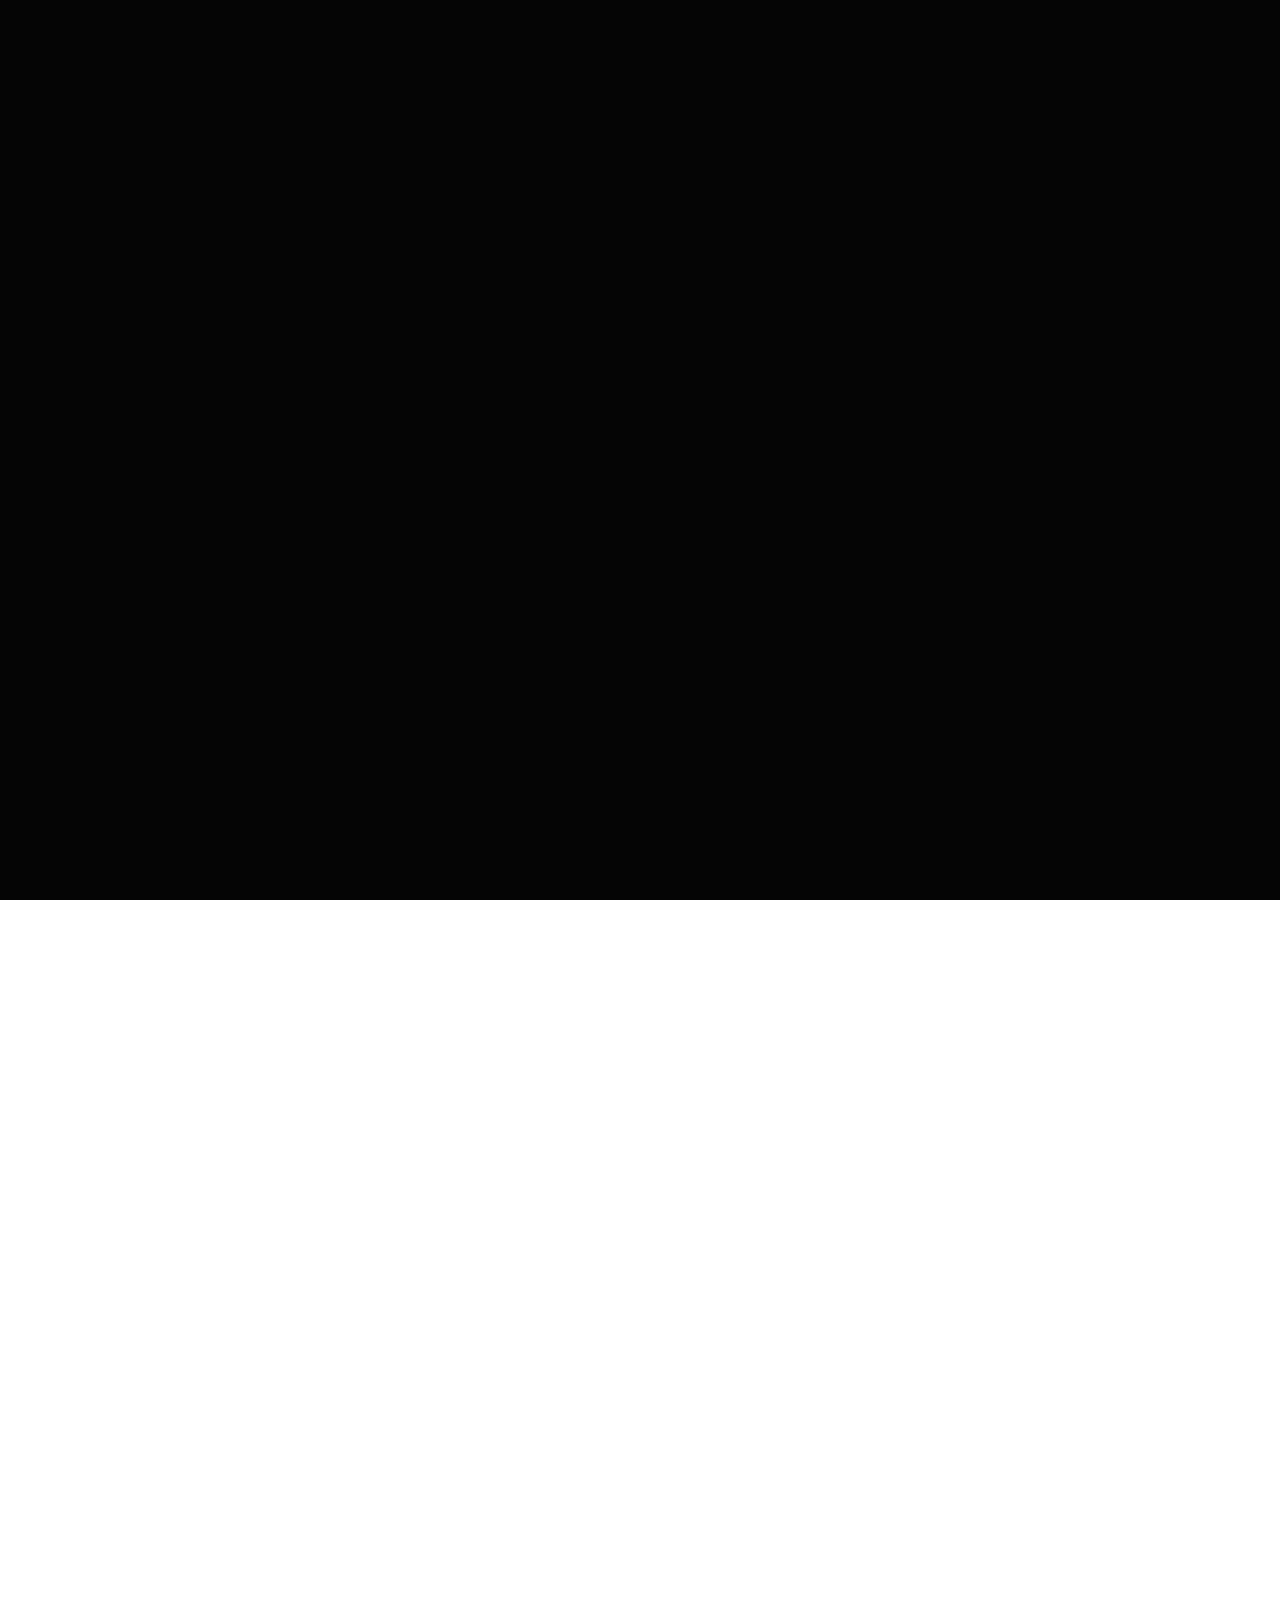
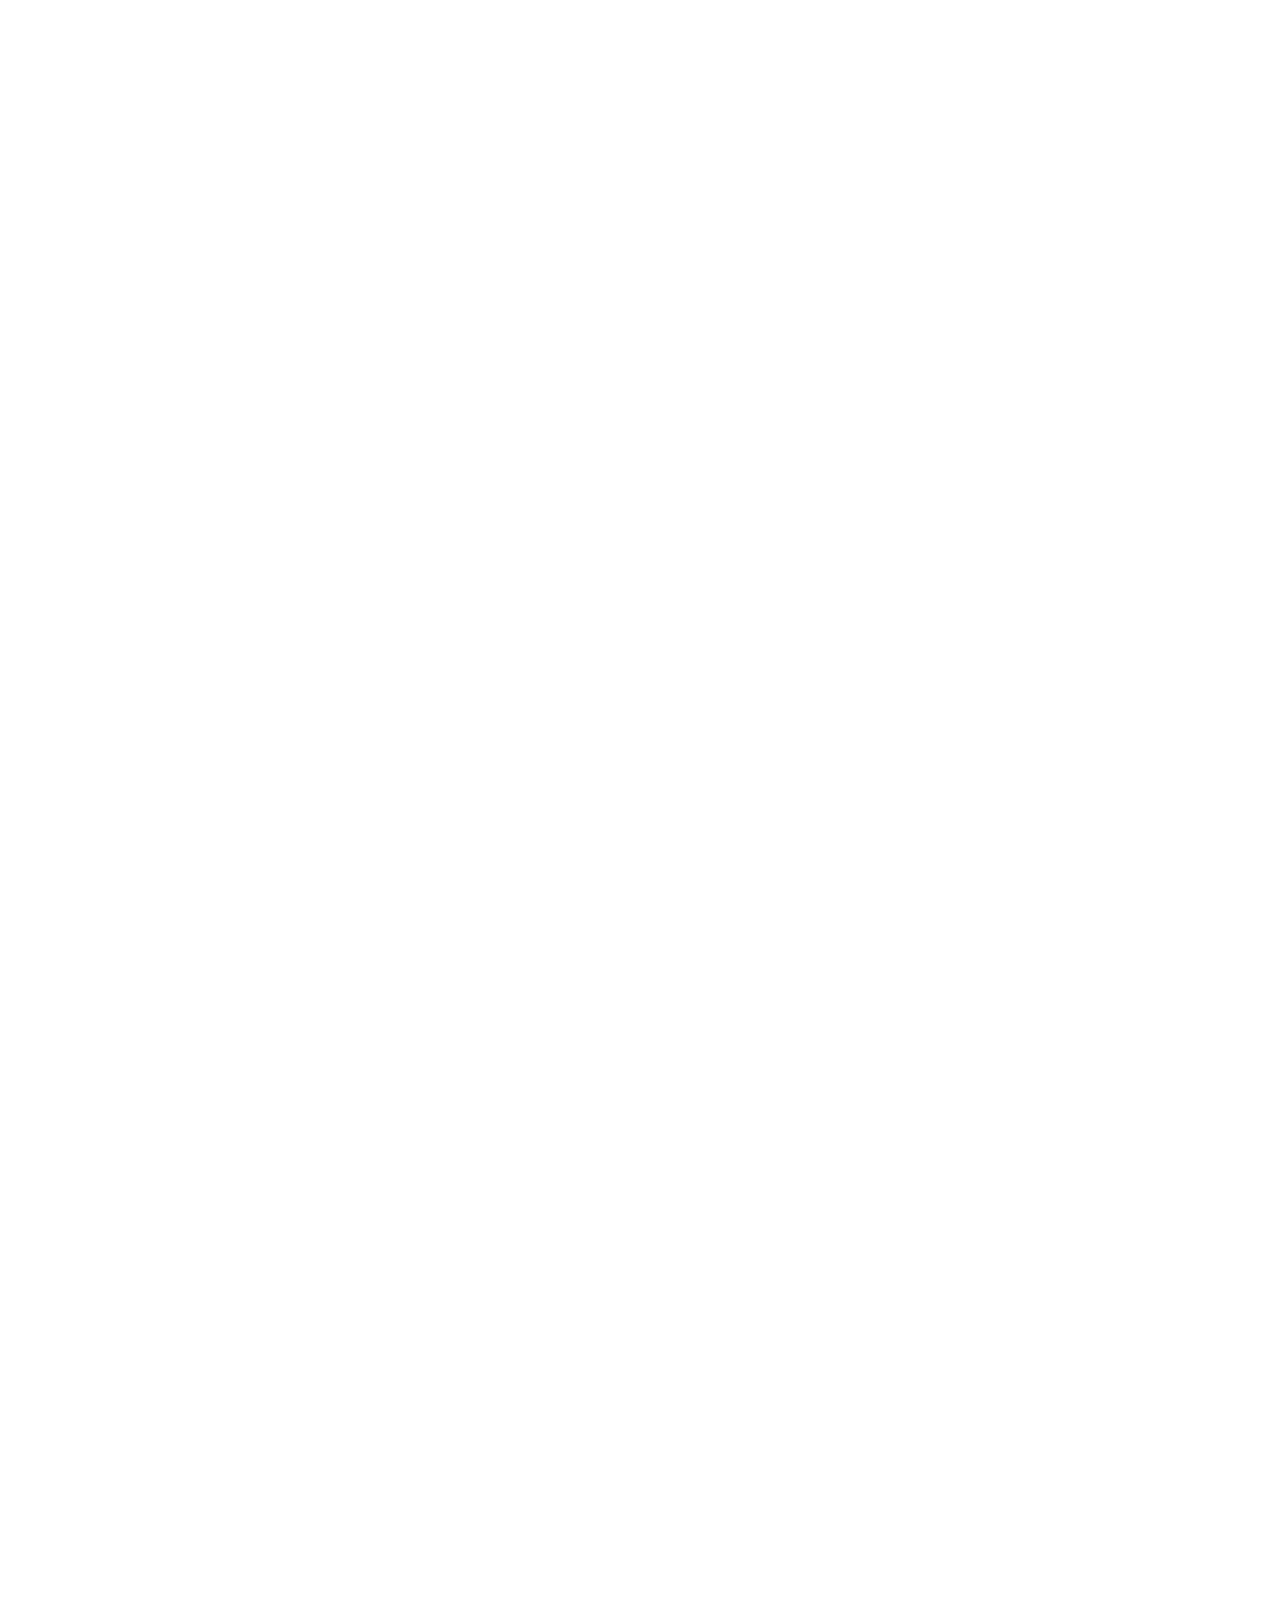
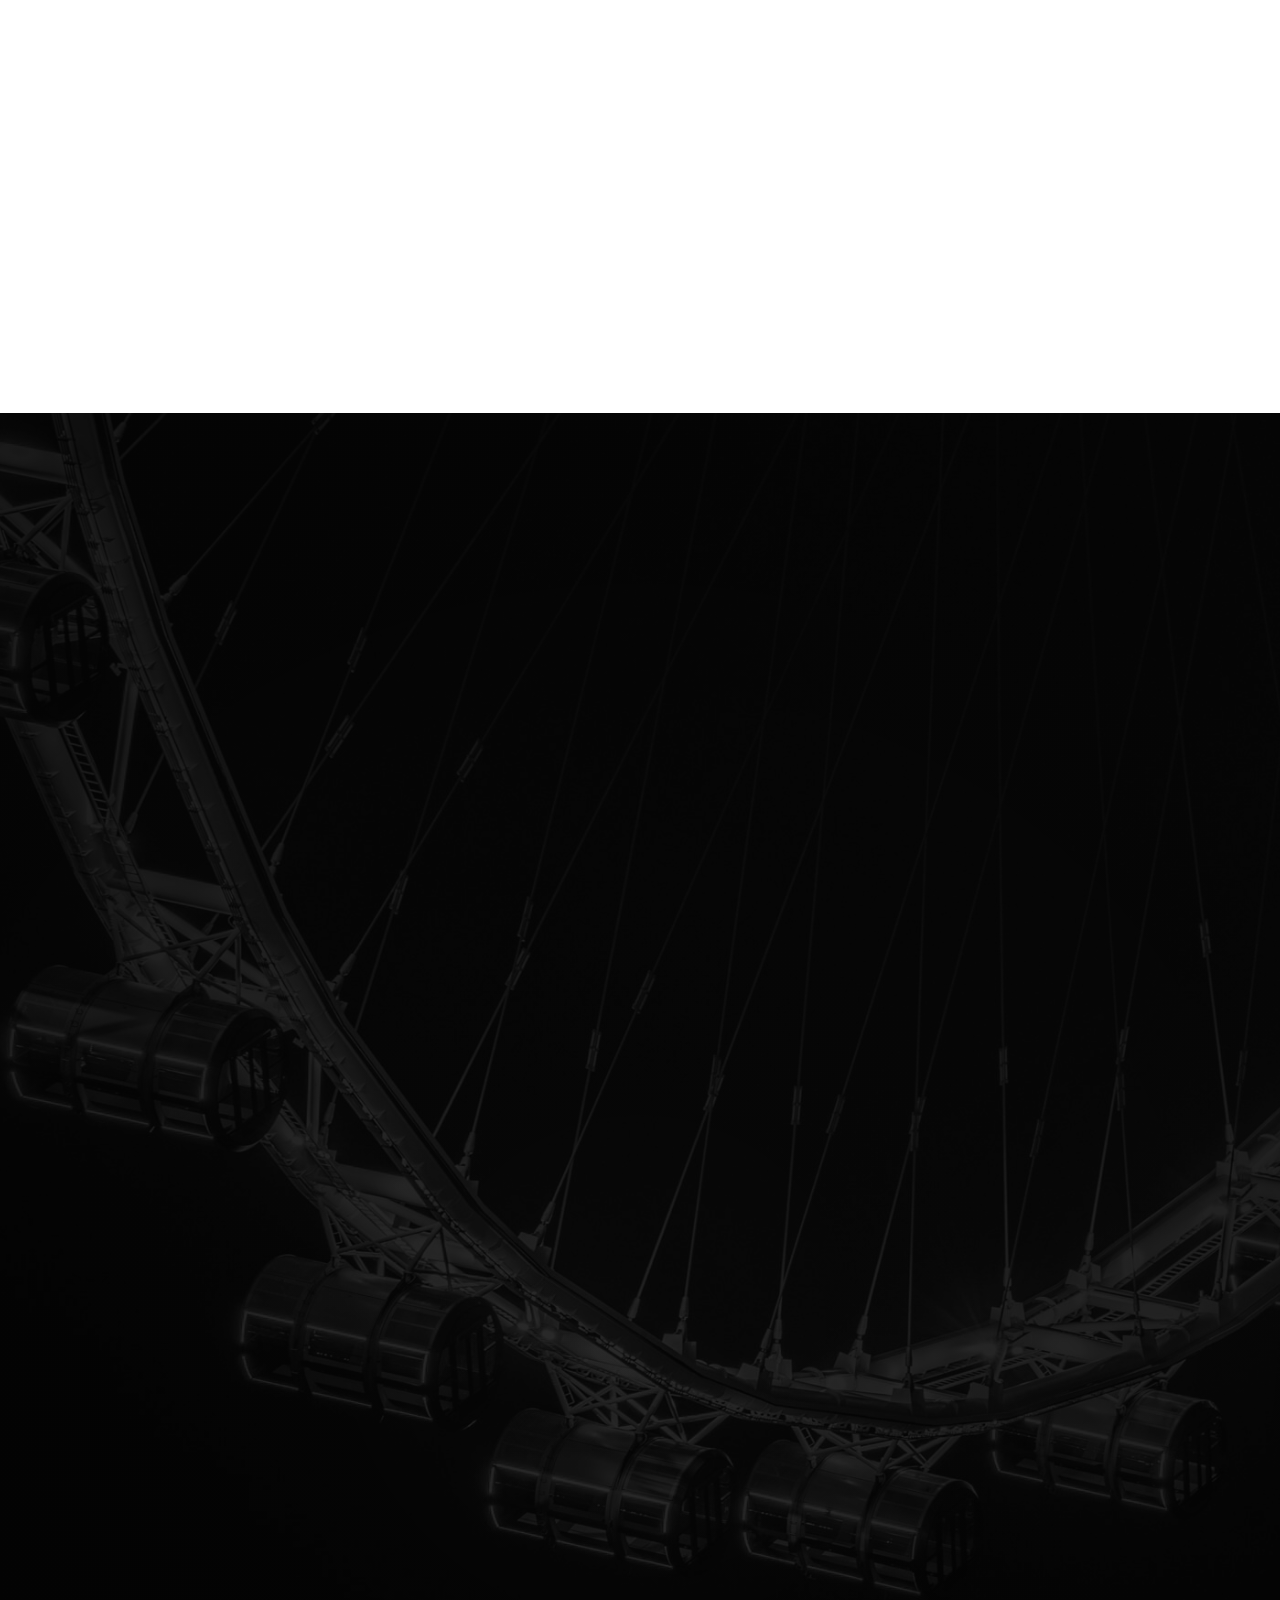
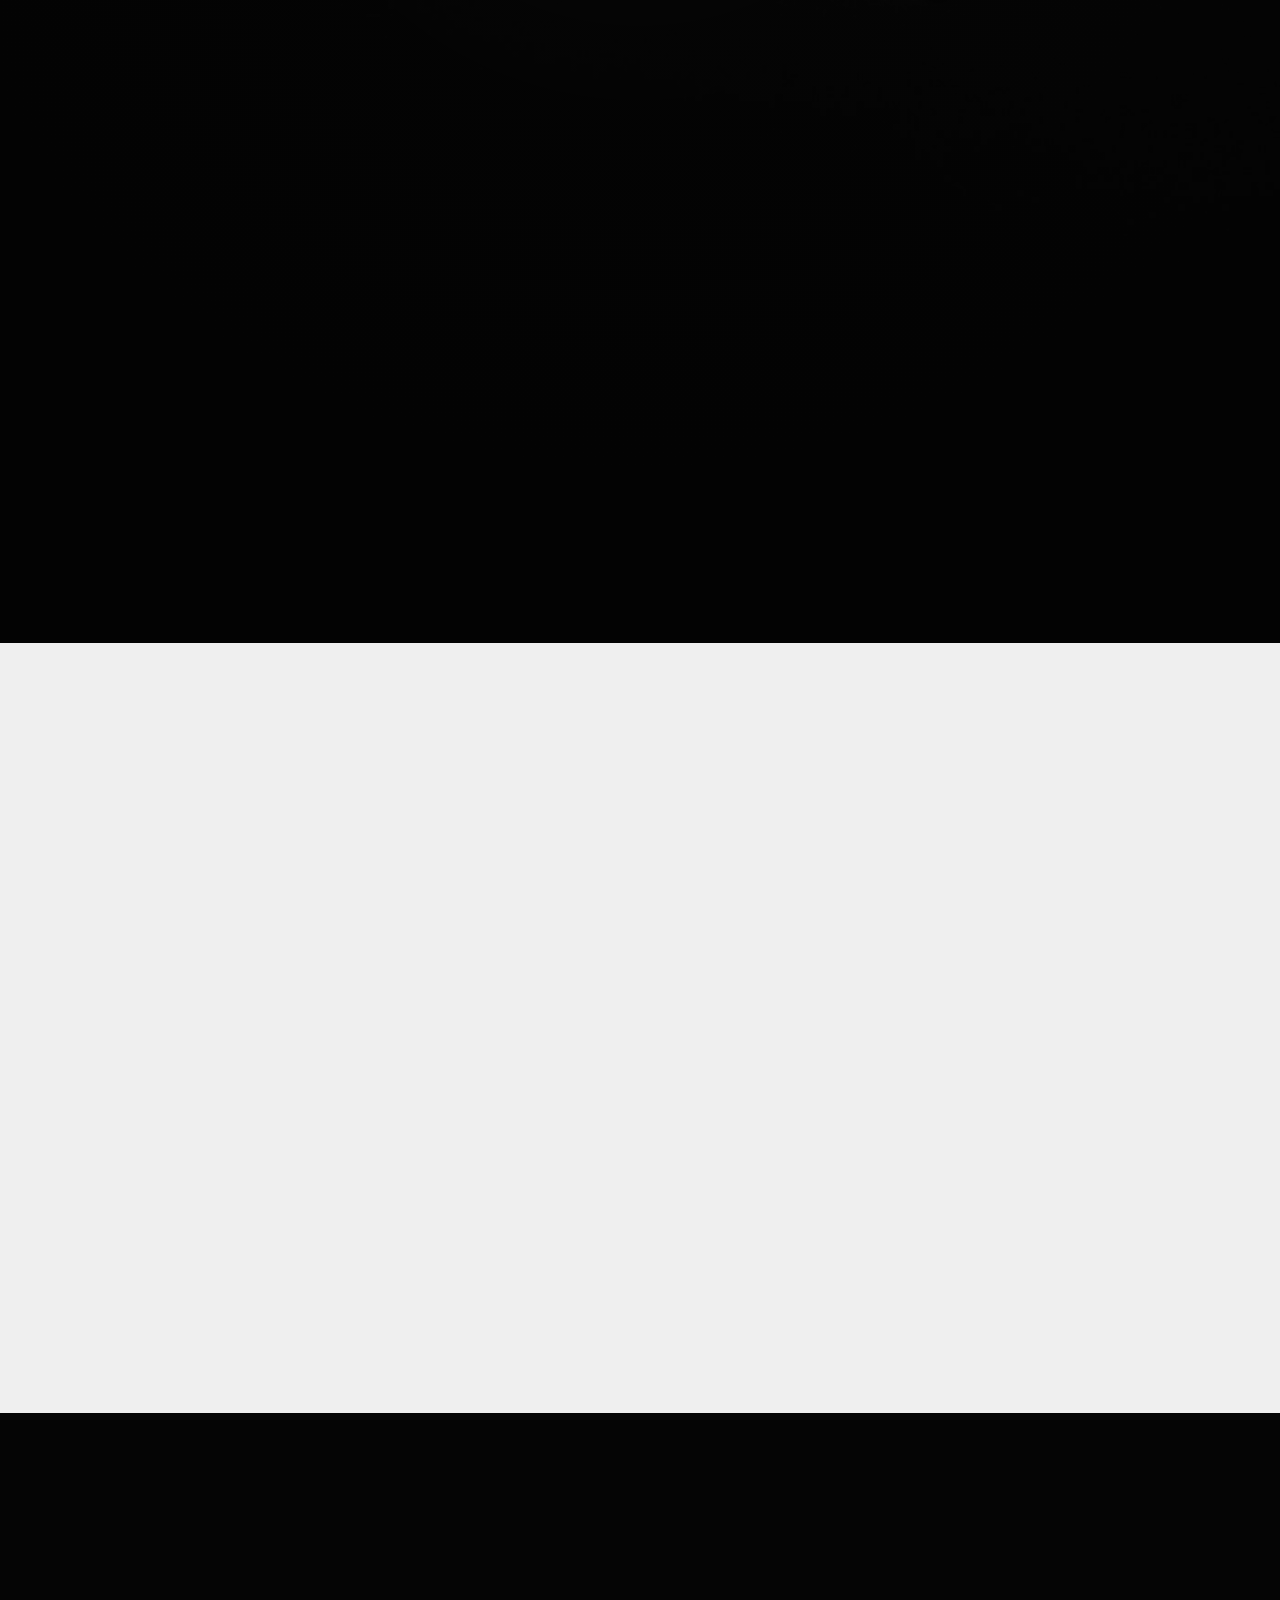
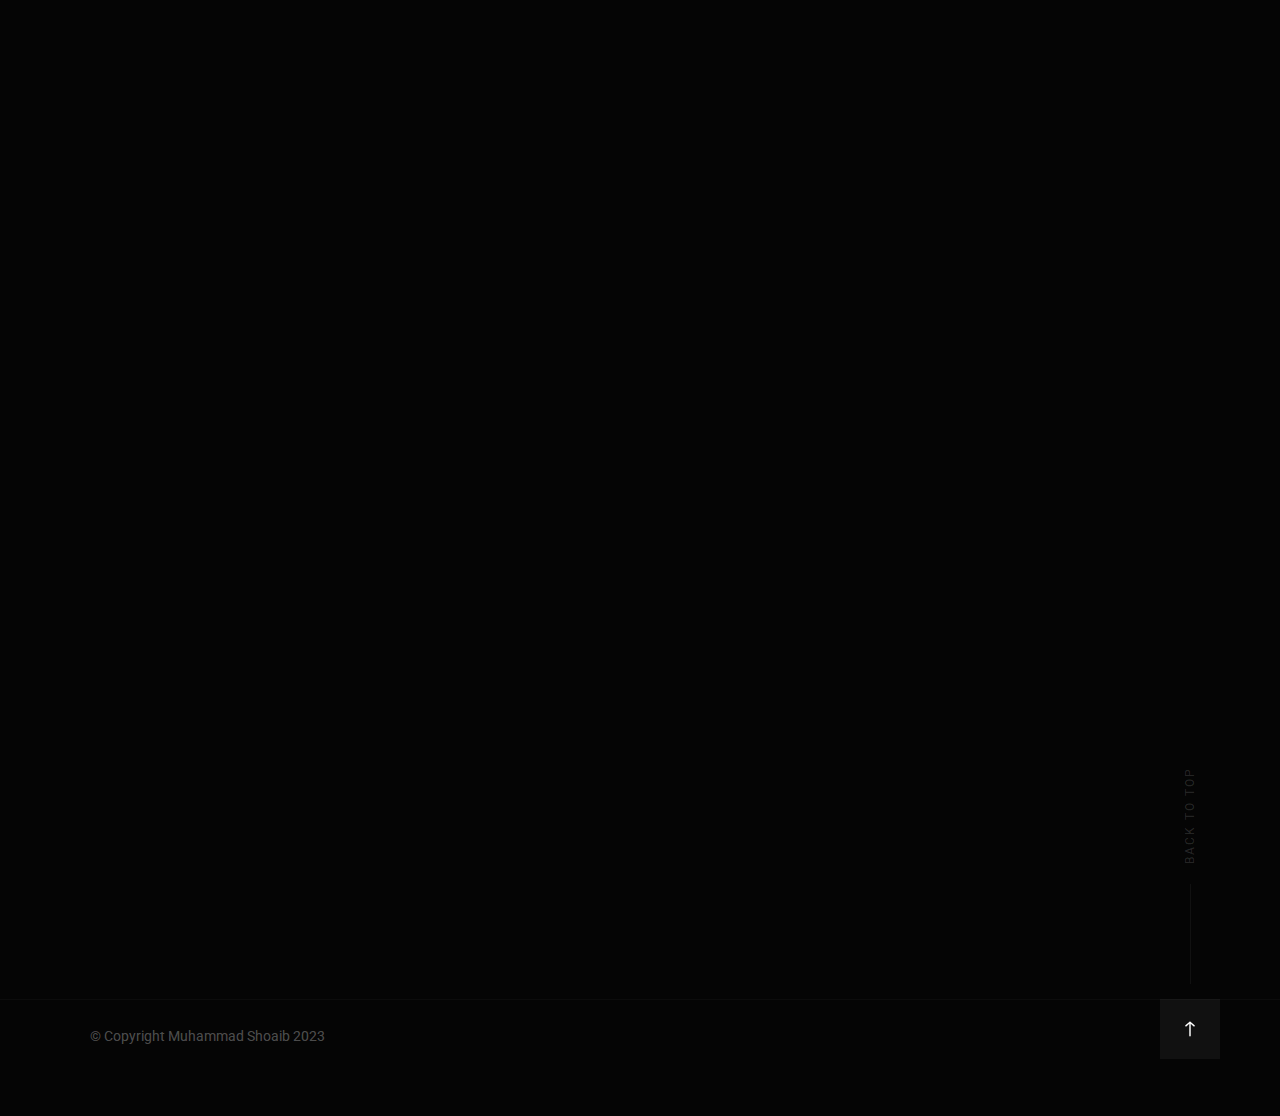
<file: index.html>
<!DOCTYPE html>
<html class="no-js" lang="en">
<head>

    <!--- basic page needs
    ================================================== -->
    <meta charset="utf-8">
    <title>Muhammad Shoaib</title>
    <meta name="description" content="">
    <meta name="author" content="">

    <!-- mobile specific metas
    ================================================== -->
    <meta name="viewport" content="width=device-width, initial-scale=1">

    <!-- CSS
    ================================================== -->
    <link rel="stylesheet" href="css/base.css">
    <link rel="stylesheet" href="css/vendor.css">
    <link rel="stylesheet" href="css/main.css">

    <!-- script
    ================================================== -->
    <script src="js/modernizr.js"></script>
    <script src="js/pace.min.js"></script>

    <!-- favicons
    ================================================== -->
    <link rel="apple-touch-icon" sizes="180x180" href="apple-touch-icon.png">
    <link rel="icon" type="image/png" sizes="32x32" href="Batman-Logo-1946.png">
    <link rel="icon" type="image/png" sizes="16x16" href="Batman-Logo-1946.png">
    <link rel="manifest" href="site.webmanifest">

</head>

<body id="top">

    <div id="preloader">
        <div id="loader"></div>
    </div>

    <!-- site header
    ================================================== -->
    <header class="s-header">

        <div class="header-logo">
            <a class="site-logo" href="index.html">
                
            </a>
        </div>

        <nav class="header-nav-wrap">
            <ul class="header-main-nav">
                <li class="current"><a class="smoothscroll" href="#intro" title="intro">Intro</a></li>
                <li><a class="smoothscroll" href="#about" title="about">About</a></li>
                <li><a class="smoothscroll" href="#services" title="services">Capabilities</a></li>
                <li><a class="smoothscroll" href="#contact" title="contact us">Contact Me</a></li>	
            </ul>

            <ul class="header-social">
                <li><a href="https://www.facebook.com/profile.php?id=100004335783507"><i class="fab fa-facebook-f" aria-hidden="true"></i></a></li>
                <li><a href="https://twitter.com/shoaibfaisal18"><i class="fab fa-twitter" aria-hidden="true"></i></a></li>
            </ul>
        </nav>

        <a class="header-menu-toggle" href="#"><span>Menu</span></a>

    </header> <!-- end s-header -->


    <!-- intro
    ================================================== -->
    <section id="intro" class="s-intro target-section">

        <div class="row intro-content">

            <div class="column large-9 mob-full intro-text">
                <h3>Hello, I'm Muhammad Shoaib</h3>
                <h1>
                    Front-End Web Developer, <br>
                     Web Designer and Migration Officer<br>
                    
                </h1>
            </div>

            <div class="intro-scroll">
                <a href="#about" class="intro-scroll-link smoothscroll">
                    Scroll For More
                </a>
            </div>

            <div class="intro-grid"></div>
            <div class="intro-pic"></div>

        </div> <!-- end row -->

    </section> <!-- end intro -->


    <!-- about
    ================================================== -->
    <section id="about" class="s-about target-section">

        <div class="about-me">

            <div class="row heading-block" data-aos="fade-up">
                <div class="column large-full">
                    <h2 class="section-heading">About Me</h2>
                </div>
            </div>

            <div class="row about-me__content" data-aos="fade-up">
                <div class="column large-full about-me__text">
                    <p class="lead">
                        I am a dedicated and aspiring individual currently pursuing a Bachelor's degree in Information Technology. My passion for technology and its ever-evolving landscape has been the driving force behind my academic journey. As a student, I have consistently strived to expand my knowledge and skills in various IT domains, positioning myself to be a valuable asset in the dynamic world of technology.
                    </p>

                    <p>
                        Throughout my academic journey, I have been exposed to a wide array of IT subjects, including programming, network administration, cybersecurity, and database management. These experiences have equipped me with a strong foundation in IT concepts, problem-solving abilities, and critical thinking skills. I am constantly eager to explore emerging trends and innovations in the field to stay current and relevant.
                    </p>

                    <p>
                        I am enthusiastic about transitioning into the professional workforce. My educational background has instilled in me a strong work ethic, attention to detail, and the ability to adapt quickly to new challenges. I am eager to apply my theoretical knowledge to real-world scenarios and contribute effectively to a team or organization in need of IT expertise.
                    </p>

                    <p>
                        Looking ahead, my goal is to secure a fulfilling and challenging role in the IT industry where I can continue to learn and grow. I am particularly interested in positions that involve software development, system administration, or cybersecurity. I am confident that my academic background, coupled with my passion for technology, will enable me to make a meaningful impact in my chosen field and contribute to the success of any organization that I become a part of.
                    </p>
                </div>
            </div>
    
          

        </div> <!-- end about-me -->

        <div class="about-experience">

            <div class="row heading-block" data-aos="fade-up">
                <div class="column large-full">
                    <h2 class="section-heading">Work & Education</h2>
                </div>
            </div>

            <div class="row about-experience__timeline">

                <div class="column large-half tab-full" data-aos="fade-up">
                    <div class="timeline">

                        <div class="timeline__icon-wrap">
                            <span class="timeline__icon timeline__icon--work"></span>
                        </div>

                        <div class="timeline__block">
                            <div class="timeline__bullet"></div>
                            <div class="timeline__header">
                                <p class="timeline__timeframe">Sept 2023 - Present</p>
                                <h3 class="item-title">PICS Migration</h3>
                                <h5>Migration Officer</h5>
                            </div>
                            <div class="timeline__desc">
                                <p>Plays a vital role in assisting travelers with visa and immigration matters, ensuring that they meet the necessary requirements and adhere to immigration regulations. Their expertise and attention to detail contribute significantly to a positive travel experience for clients, helping them navigate the often complex world of international travel and immigration.</p>
                            </div>
                        </div>

                        <div class="timeline__block">
                            <div class="timeline__bullet"></div>
                            <div class="timeline__header">
                                <p class="timeline__timeframe">June 2023 - Sept 2023</p>
                                <h3 class="item-title">GaoTek Inc</h3>
                                <h5>Human Resource Intern</h5>
                            </div>
                            <div class="timeline__desc">
                                <p>Often have the chance to gain hands-on experience, develop a deep understanding of HR functions, and contribute to the overall success of the HR department. This role serves as a valuable stepping stone for those looking to build a career in human resources.</p>
                            </div>
                        </div>

                        <div class="timeline__block">
                            <div class="timeline__bullet"></div>
                            <div class="timeline__header">
                                <p class="timeline__timeframe">March 2022 - June 2022</p>
                                <h3 class="item-title">Nexus BPO Solutions</h3>
                                <h5>Customer Service Representative</h5>
                            </div>
                            <div class="timeline__desc">
                                <p>The front line of communication between a company and its customers. They play a vital role in building and maintaining customer relationships, ensuring satisfaction, and contributing to the overall success and reputation of the organization.</p>
                            </div>
                        </div>

                    </div>
                </div>

                <div class="column large-half tab-full" data-aos="fade-up">
                    <div class="timeline">

                        <div class="timeline__icon-wrap">
                            <span class="timeline__icon timeline__icon--education"></span>
                        </div>

                        <div class="timeline__block">
                            <div class="timeline__bullet"></div>
                            <div class="timeline__header">
                                <p class="timeline__timeframe">Jan 2020 - Present</p>
                                <h3 class="item-title">Sir Syed University Of Enginnering & Technology</h3>
                                <h5>Bachelor's In Information Technology</h5>
                            </div>
                            <div class="timeline__desc">
                                <p>These are just some of the many career paths that individuals with a Bachelor's in IT can pursue. The specific duties within these roles can vary based on the organization, industry, and level of experience of the IT professional. Additionally, IT professionals often need to stay current with industry trends and technologies to excel in their roles.</p>
                            </div>
                        </div>

                        <div class="timeline__block">
                            <div class="timeline__bullet"></div>
                            <div class="timeline__header">
                                <p class="timeline__timeframe">Aug 2017 - Apr 2019</p>
                                <h3 class="item-title">Bahria College Karsaz</h3>
                                <h5>Intermediate</h5>
                            </div>
                            <div class="timeline__desc">
                                <p>As an Intermediate student I was at a critical stage in my educational journey, and my responsibilities center on academic excellence, personal development, and the preparation for my next academic or career steps. Balancing these duties can help pave the way for future success.\.</p>
                            </div>
                        </div>

                        <div class="timeline__block">
                            <div class="timeline__bullet"></div>
                            <div class="timeline__header">
                                <p class="timeline__timeframe">July 2006 - June 2017</p>
                                <h3 class="item-title">Little Hearts School</h3>
                                <h5>Matriculation</h5>
                            </div>
                            <div class="timeline__desc">
                                <p>As a Matriculation student I was in a crucial phase of my educational journey, where my dedication to academics and personal development can significantly impact my future prospects. Fulfilling these duties and responsibilities can help me excel academically and prepare for my next educational or career steps.</p>
                            </div>
                        </div>

                    </div>
                </div>
            </div>

        </div> <!-- end about-experience -->

    </section> <!-- end s-about -->


    <!-- services
    ================================================== -->
    <section id="services" class="s-services ss-dark target-section">

        <div class="shadow-overlay"></div>

        <div class="row heading-block heading-block--center" data-aos="fade-up">
            <div class="column large-full">
                <h2 class="section-heading section-heading--centerbottom">Capabilities</h2>

                <p class="section-desc">
                    My passion and goal is to help you make your organization standout.
                </p>
            </div>
        </div> <!-- end heading-block -->

        <div class="row services-list block-large-1-3 block-medium-1-2 block-tab-full">

            <div class="column item-service" data-aos="fade-up">
                <div class="item-service__content">
                    <h4 class="item-title">Programming</h4>
                    <p>
                   
Programming skills are the backbone of the digital age, empowering individuals to create, innovate, and solve complex problems in the world of technologyThese skills enable programmers to develop software applications, websites, mobile apps, and much more. 
                    </p>
                </div>
            </div>

            <div class="column item-service" data-aos="fade-up">
                <div class="item-service__content">
                    <h4 class="item-title">Communication</h4>
                    <p>
                        Communication skills are the cornerstone of effective human interaction, transcending boundaries, and fostering connections in both personal and professional realms. These skills encompass not only the ability to convey thoughts, ideas, and emotions clearly and concisely but also active listening and empathetic understanding
                    </p>
                </div>
            </div>

            <div class="column item-service" data-aos="fade-up">
                <div class="item-service__content">
                    <h4 class="item-title">Web Development</h4>
                    <p>
                        Web development skills are the driving force behind the ever-evolving digital landscape. These skills empower individuals to create dynamic and interactive websites, shaping the online experiences of billions of users.
                    </p>
                </div>
            </div>

            <div class="column item-service" data-aos="fade-up">
                <div class="item-service__content">
                    <h4 class="item-title">Problem Solving</h4>
                    <p>
                        Problem-solving skills are the invaluable ability to analyze, identify, and resolve challenges or issues effectively and efficiently. These skills are essential in various aspects of life, from personal matters to professional endeavors
                    </p>
                </div>
            </div>

            <div class="column item-service" data-aos="fade-up">
                <div class="item-service__content">
                    <h4 class="item-title">Illustration/Editing</h4>
                    <p>
                        Illustration skills involve the creation of visual art and graphics, often by hand or using digital tools. Editing skills encompass the ability to refine and improve written, audio, or visual content for clarity, accuracy, and impact.  
    
                    </p>
                </div>
            </div>

            <div class="column item-service" data-aos="fade-up">
                <div class="item-service__content">
                    <h4 class="item-title">Ms Office</h4>
                    <p>
                        Proficiency in MS Office is highly valued in many industries and job roles, as these applications are ubiquitous in the workplace. Strong MS Office skills can improve efficiency, streamline communication, and enhance the quality of documents, presentations, and data analysis.
                    </p>
                </div>
            </div>

        </div> <!-- end services-list -->

    </section> <!-- end s-services -->



    <!-- works
    ================================================== 
    <section id="works" class="s-works target-section">

        <div class="row heading-block heading-block--center" data-aos="fade-up">
            <div class="column large-full">
                <h2 class="section-heading section-heading--centerbottom">Selected Works</h2>
                <p class="section-desc">
                    Here are some of my selected works I have done lately. Feel free to 
                    check them out.
                </p>
            </div>
        </div> <!-- end heading-block 

        <div class="masonry-wrap">

            <div class="masonry">
                <div class="grid-sizer"></div>
    
                <div class="masonry__brick" data-aos="fade-up">
                    <div class="item-folio">
                        <div class="item-folio__thumb">
                            <a href="images/portfolio/gallery/g-city-building.jpg" class="thumb-link" title="Shutterbug" data-size="1050x700">
                                <img src="images/portfolio/city-building.jpg" 
                                     srcset="images/portfolio/city-building.jpg 1x, images/portfolio/city-building@2x.jpg 2x" alt="">
                            </a>    
                            <a href="https://www.behance.net/" class="item-folio__project-link" title="Project link" target="_blank"></a>
                        </div>
    
                        <div class="item-folio__text">
                            <h4 class="item-folio__title">
                                City Building
                            </h4>
                            <p class="item-folio__cat">
                                Branding
                            </p>
                        </div>
    
                        <div class="item-folio__caption">
                            <p>Vero molestiae sed aut natus excepturi. Et tempora numquam. Temporibus iusto quo.Unde dolorem corrupti neque nisi.</p>
                        </div>
                    </div>
                </div> <!-- end masonry__brick 
    
                <div class="masonry__brick" data-aos="fade-up">
                    <div class="item-folio">
                        <div class="item-folio__thumb">
                            <a href="images/portfolio/gallery/g-woodcraft.jpg" class="thumb-link" title="Woodcraft" data-size="1050x700">
                                <img src="images/portfolio/woodcraft.jpg" 
                                     srcset="images/portfolio/woodcraft.jpg 1x, images/portfolio/woodcraft@2x.jpg 2x" alt="">
                            </a>
                            <a href="https://www.behance.net/" class="item-folio__project-link" title="Project link" target="_blank"></a>
                        </div>
                        <div class="item-folio__text">
                            <h4 class="item-folio__title">
                                Woodcraft
                            </h4>
                            <p class="item-folio__cat">
                                Web Design
                            </p>
                        </div>
                        <div class="item-folio__caption">
                            <p>Vero molestiae sed aut natus excepturi. Et tempora numquam. Temporibus iusto quo.Unde dolorem corrupti neque nisi.</p>
                        </div>
                    </div>
                </div> <!-- end masonry__brick 

                <div class="masonry__brick" data-aos="fade-up">
                    <div class="item-folio">
                            
                        <div class="item-folio__thumb">
                            <a href="images/portfolio/gallery/g-beetle.jpg" class="thumb-link" title="The Beetle Car" data-size="1050x700">
                                <img src="images/portfolio/the-beetle.jpg"
                                     srcset="images/portfolio/the-beetle.jpg 1x, images/portfolio/the-beetle@2x.jpg 2x" alt="">
                            </a>
                            <a href="https://www.behance.net/" class="item-folio__project-link" title="Project link" target="_blank"></a>
                        </div>
                        <div class="item-folio__text">
                            <h4 class="item-folio__title">
                                The Beetle
                            </h4>
                            <p class="item-folio__cat">
                                Web Development
                            </p>
                        </div>
                        <div class="item-folio__caption">
                            <p>Vero molestiae sed aut natus excepturi. Et tempora numquam. Temporibus iusto quo.Unde dolorem corrupti neque nisi.</p>
                        </div>
                    </div>
                </div> <!-- end masonry__brick 

                <div class="masonry__brick" data-aos="fade-up">
                    <div class="item-folio">
                        <div class="item-folio__thumb">
                            <a href="images/portfolio/gallery/g-shutterbug.jpg" class="thumb-link" title="Grow Green" data-size="1050x700">
                                <img src="images/portfolio/shutterbug.jpg" 
                                     srcset="images/portfolio/shutterbug.jpg 1x, images/portfolio/shutterbug@2x.jpg 2x" alt="">
                            </a>
                            <a href="https://www.behance.net/" class="item-folio__project-link" title="Project link" target="_blank"></a>
                        </div>
                        <div class="item-folio__text">
                            <h4 class="item-folio__title">
                                Shutterbug
                            </h4>
                            <p class="item-folio__cat">
                                Branding
                            </p>
                        </div>
                        <div class="item-folio__caption">
                            <p>Vero molestiae sed aut natus excepturi. Et tempora numquam. Temporibus iusto quo.Unde dolorem corrupti neque nisi.</p>
                        </div>
                    </div>
                </div> <!-- end masonry__brick 

                <div class="masonry__brick" data-aos="fade-up">
                    <div class="item-folio">
                            
                        <div class="item-folio__thumb">
                            <a href="images/portfolio/gallery/g-lamp.jpg" class="thumb-link" title="Guitarist" data-size="1050x700">
                                <img src="images/portfolio/lamp.jpg" 
                                     srcset="images/portfolio/lamp.jpg 1x, images/portfolio/lamp@2x.jpg 2x" alt="">
                            </a>
                            <a href="https://www.behance.net/" class="item-folio__project-link" title="Project link" target="_blank"></a>
                        </div>
                        <div class="item-folio__text">
                            <h4 class="item-folio__title">
                                Lamp
                            </h4>
                            <p class="item-folio__cat">
                                Web Design
                            </p>
                        </div>
                        <div class="item-folio__caption">
                            <p>Vero molestiae sed aut natus excepturi. Et tempora numquam. Temporibus iusto quo.Unde dolorem corrupti neque nisi.</p>
                        </div>
                    </div>
                </div> <!-- end masonry__brick 
        
                <div class="masonry__brick" data-aos="fade-up">
                    <div class="item-folio">
                            
                        <div class="item-folio__thumb">
                            <a href="images/portfolio/gallery/g-fuji.jpg" class="thumb-link" title="Palmeira" data-size="1050x700">
                                <img src="images/portfolio/fuji.jpg"
                                     srcset="images/portfolio/fuji.jpg 1x, images/portfolio/fuji@2x.jpg 2x" alt="">
                            </a>
                            <a href="https://www.behance.net/" class="item-folio__project-link" title="Project link" target="_blank"></a>
                        </div>
                        <div class="item-folio__text">
                            <h4 class="item-folio__title">
                                Fuji
                            </h4>
                            <p class="item-folio__cat">
                                Web Design
                            </p>
                        </div>
                        <div class="item-folio__caption">
                            <p>Vero molestiae sed aut natus excepturi. Et tempora numquam. Temporibus iusto quo.Unde dolorem corrupti neque nisi.</p>
                        </div>
                    </div>
                </div> <!-- end masonry__brick 

            </div> <!-- end masonry 

        </div> <!-- end masonry-wrap 

    </section> <!-- end s-work -->


    <!-- testimonies
    ================================================== -->
    <section class="s-testimonials">
    
        <div class="row testimonials" data-aos="fade-up">

            <div class="column large-full testimonials__slider">

                <div class="testimonials__slide">
                    <p>"I wholeheartedly recommend Muhammad Shoaib for any endeavor they choose to pursue. He bring's a unique blend of expertise, creativity, and passion to everything they undertake."</p>
                    <div class="testimonials__info">
                        <img src="images/WhatsApp Image 2023-09-24 at 9.31.07 PM.jpeg" alt="Author image" class="testimonials__avatar">
                        <cite class="testimonials__cite">
                            <strong>Muhammad Murtaza</strong>
                            <span>Colleague</span>
                        </cite>
                    </div>
                </div> <!-- end testimonials__slide -->

                <div class="testimonials__slide">
                    <p>"I've had the pleasure of witnessing Muhammad Shoaib's growth and development over the years, and it's been remarkable to see how they've become a professional. I have no doubt they have a bright future ahead.".</p>
                    <div class="testimonials__info">
                        <img src="images/WhatsApp Image 2023-09-24 at 9.32.30 PM.jpeg" alt="Author image" class="testimonials__avatar">
                        <cite class="testimonials__cite">
                            <strong>Muhammad Uzair</strong>
                            <span>Colleague</span>
                        </cite>
                    </div>
                </div> <!-- end testimonials__slide -->

                <div class="testimonials__slide">
                    <p>"I can't say enough about Muhammad Shoaib's commitment to assigned Tasks. Their tireless efforts and unwavering dedication have made a significant impact, and I'm proud to be associated with them."</p>
                    <div class="testimonials__info">
                        <img src="images/WhatsApp Image 2023-09-24 at 9.35.19 PM.jpeg" alt="Author image" class="testimonials__avatar">
                        <cite class="testimonials__cite">
                            <strong>Haris Ali</strong>
                            <span>Colleague</span>
                        </cite>
                    </div>
                </div> <!-- end testimonials__slide -->
                
            </div> <!-- end testimonials__slider -->

        </div> <!-- end testimonials -->

    </section> <!-- end s-testimonials -->


    <!-- contact
    ================================================== -->
    <section id="contact" class="s-contact ss-dark target-section">

        <div class="row heading-block" data-aos="fade-up">
            <div class="column large-full">
                <h2 class="section-heading">Get In Touch</h2>
            </div>
        </div>

        <div class="row contact-main" data-aos="fade-up">
            <div class="column large-full">
                <p class="contact-email">
                    <a href="mailto:#0">shoaibfaisal83@gmail.com</a>
                </p>

                <p class="section-desc">
                I'm happy to connect, listen and help. Let's work together and build
                something awesome. Let's turn your idea to an even greater product.
                <a href="mailto:#0">Email Me</a>.
                </p>
            </div>
        </div>

        <div class="row contact-infos" data-aos="fade-up" data-aos-anchor=".contact-main">

            <div class="column large-5 medium-full contact-phone">
                <h4>Call Me</h4>
                <a href="tel:+923218293557">+923218293557</a>
            </div>

            <div class="column large-7 medium-full contact-social">
                <h4>Social</h4>
                <ul>
                    <li><a href="https://www.facebook.com/profile.php?id=100004335783507" title="Facebook">Facebook</a></li>
                    <li><a href="https://twitter.com/shoaibfaisal18" title="Twitter">Twitter</a></li>
                    <li><a href="https://www.instagram.com/shoaibfaisal__/" title="Instagram">Instagram</a></li>
                </ul>
            </div>

        </div> <!-- end contact-infos -->

    </section> <!-- end s-contact -->


    <!-- footer
    ================================================== -->
    <footer>
        <div class="row">
            <div class="column large-full ss-copyright">
                <span>© Copyright Muhammad Shoaib 2023</span> 
               
            </div>            

            <div class="ss-go-top">
                <a class="smoothscroll" title="Back to Top" href="#top"></a>
            </div>
        </div>
    </footer>


    <!-- photoswipe background
    ================================================== -->
    <div aria-hidden="true" class="pswp" role="dialog" tabindex="-1">

        <div class="pswp__bg"></div>
        <div class="pswp__scroll-wrap">

            <div class="pswp__container">
                <div class="pswp__item"></div>
                <div class="pswp__item"></div>
                <div class="pswp__item"></div>
            </div>

            <div class="pswp__ui pswp__ui--hidden">
                <div class="pswp__top-bar">
                    <div class="pswp__counter"></div><button class="pswp__button pswp__button--close" title="Close (Esc)"></button> <button class="pswp__button pswp__button--share" title=
                    "Share"></button> <button class="pswp__button pswp__button--fs" title="Toggle fullscreen"></button> <button class="pswp__button pswp__button--zoom" title=
                    "Zoom in/out"></button>
                    <div class="pswp__preloader">
                        <div class="pswp__preloader__icn">
                            <div class="pswp__preloader__cut">
                                <div class="pswp__preloader__donut"></div>
                            </div>
                        </div>
                    </div>
                </div>
                <div class="pswp__share-modal pswp__share-modal--hidden pswp__single-tap">
                    <div class="pswp__share-tooltip"></div>
                </div><button class="pswp__button pswp__button--arrow--left" title="Previous (arrow left)"></button> <button class="pswp__button pswp__button--arrow--right" title=
                "Next (arrow right)"></button>
                <div class="pswp__caption">
                    <div class="pswp__caption__center"></div>
                </div>
            </div>

        </div>

    </div><!-- end photoSwipe background -->


    <!-- Java Script
    ================================================== -->
    <script src="js/jquery-3.2.1.min.js"></script>
    <script src="js/plugins.js"></script>
    <script src="js/main.js"></script>

</body>
</file>
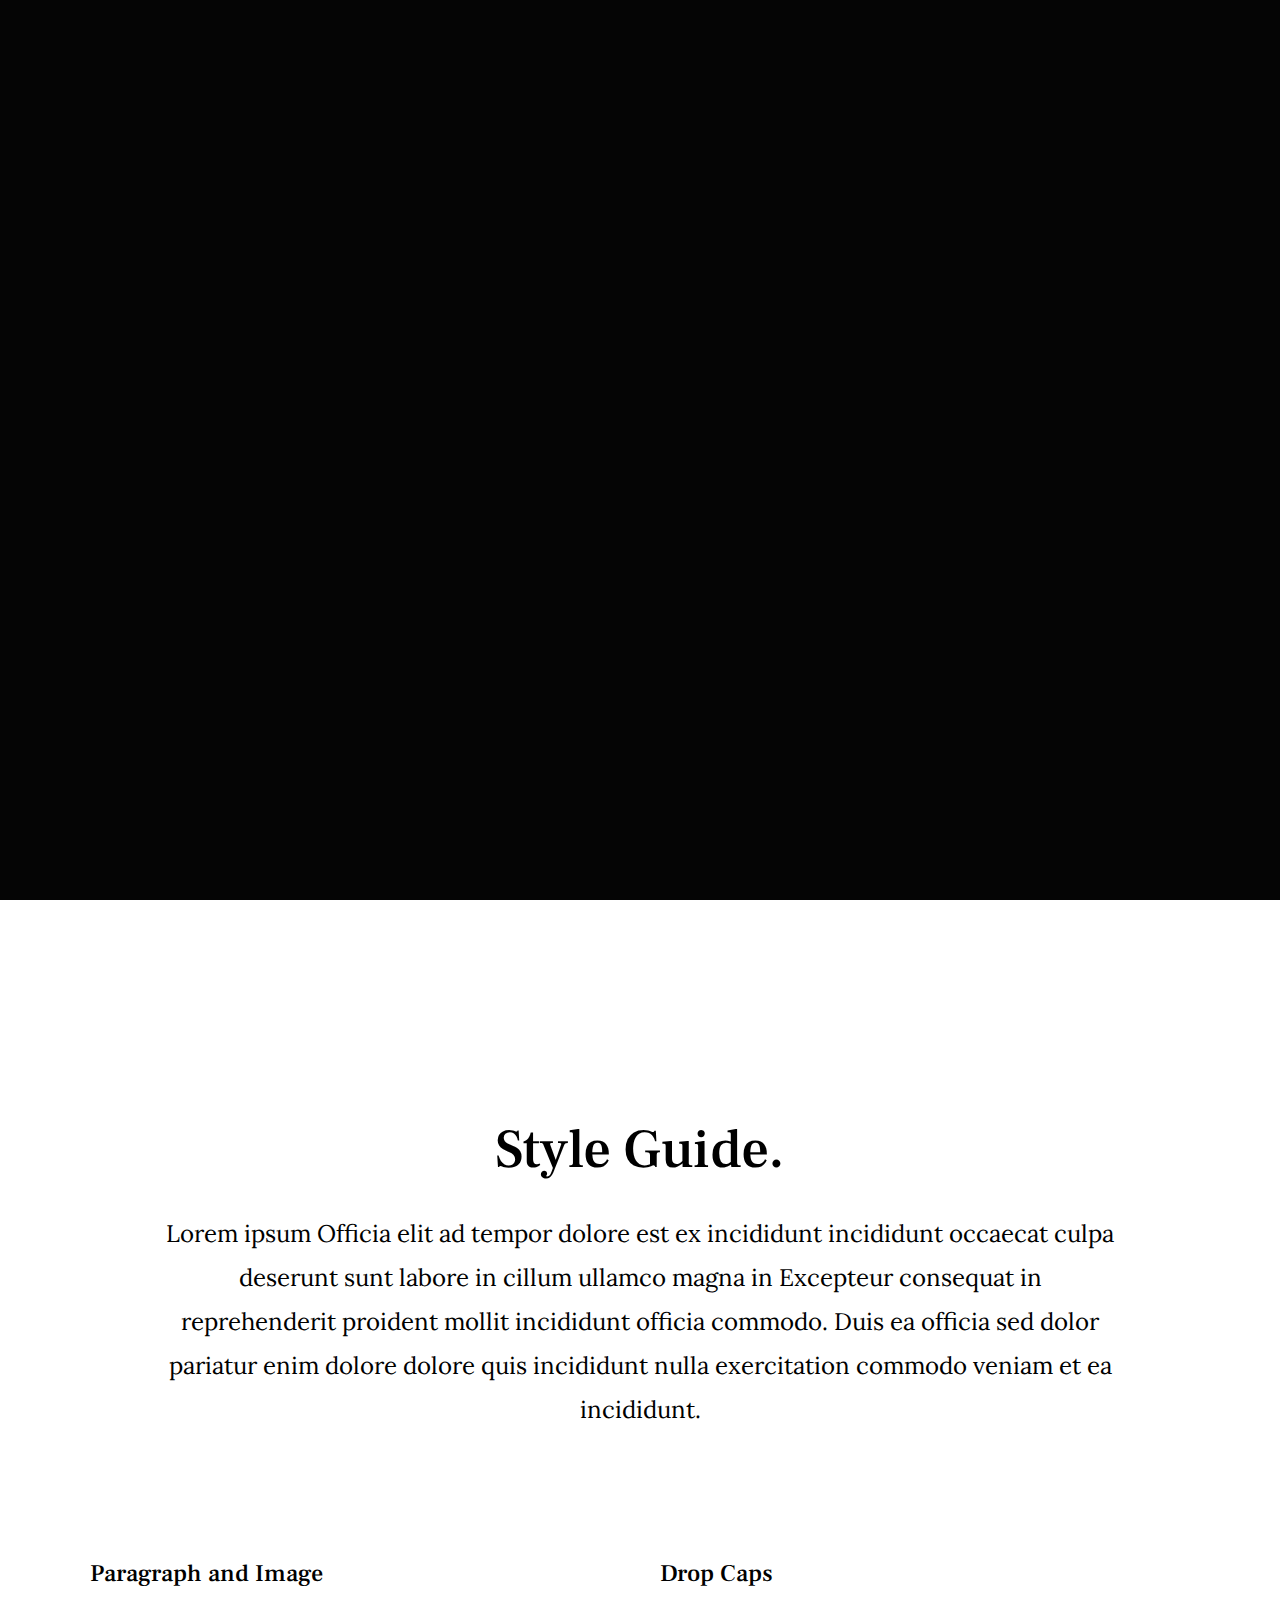
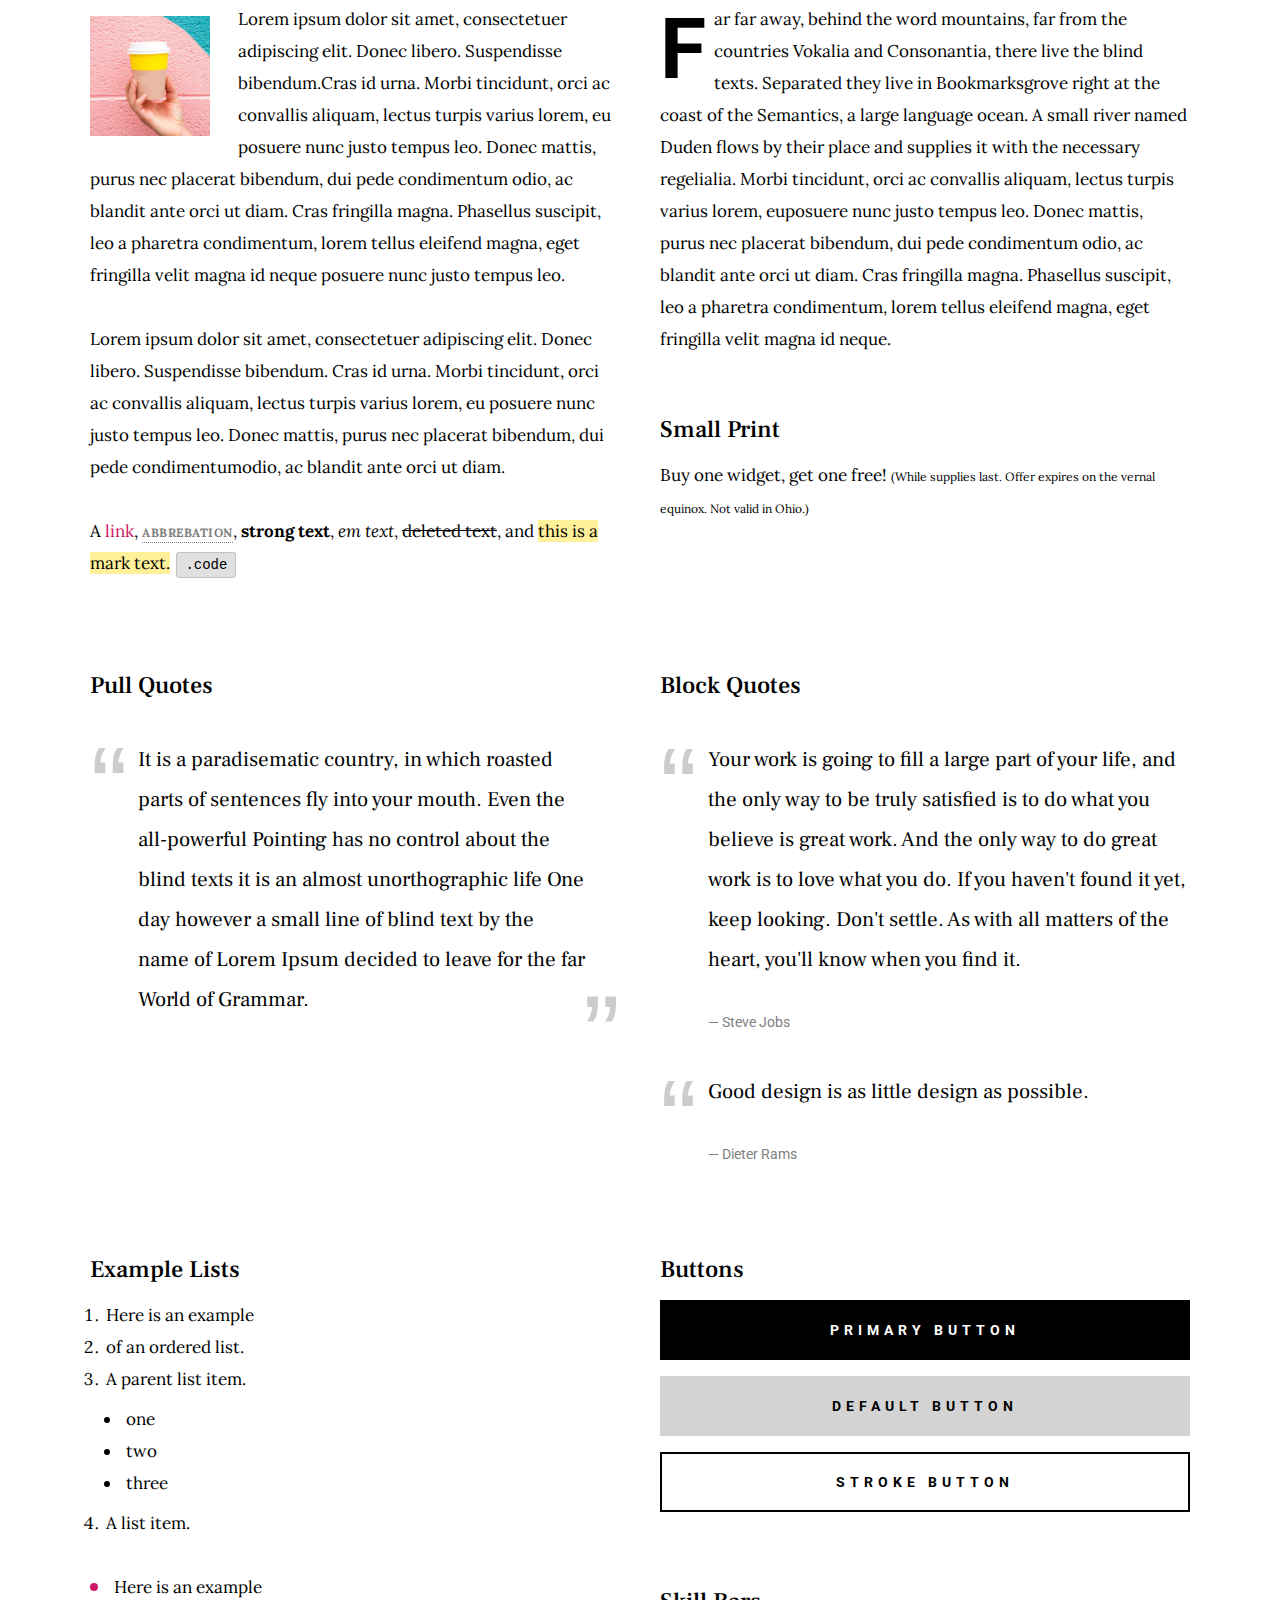
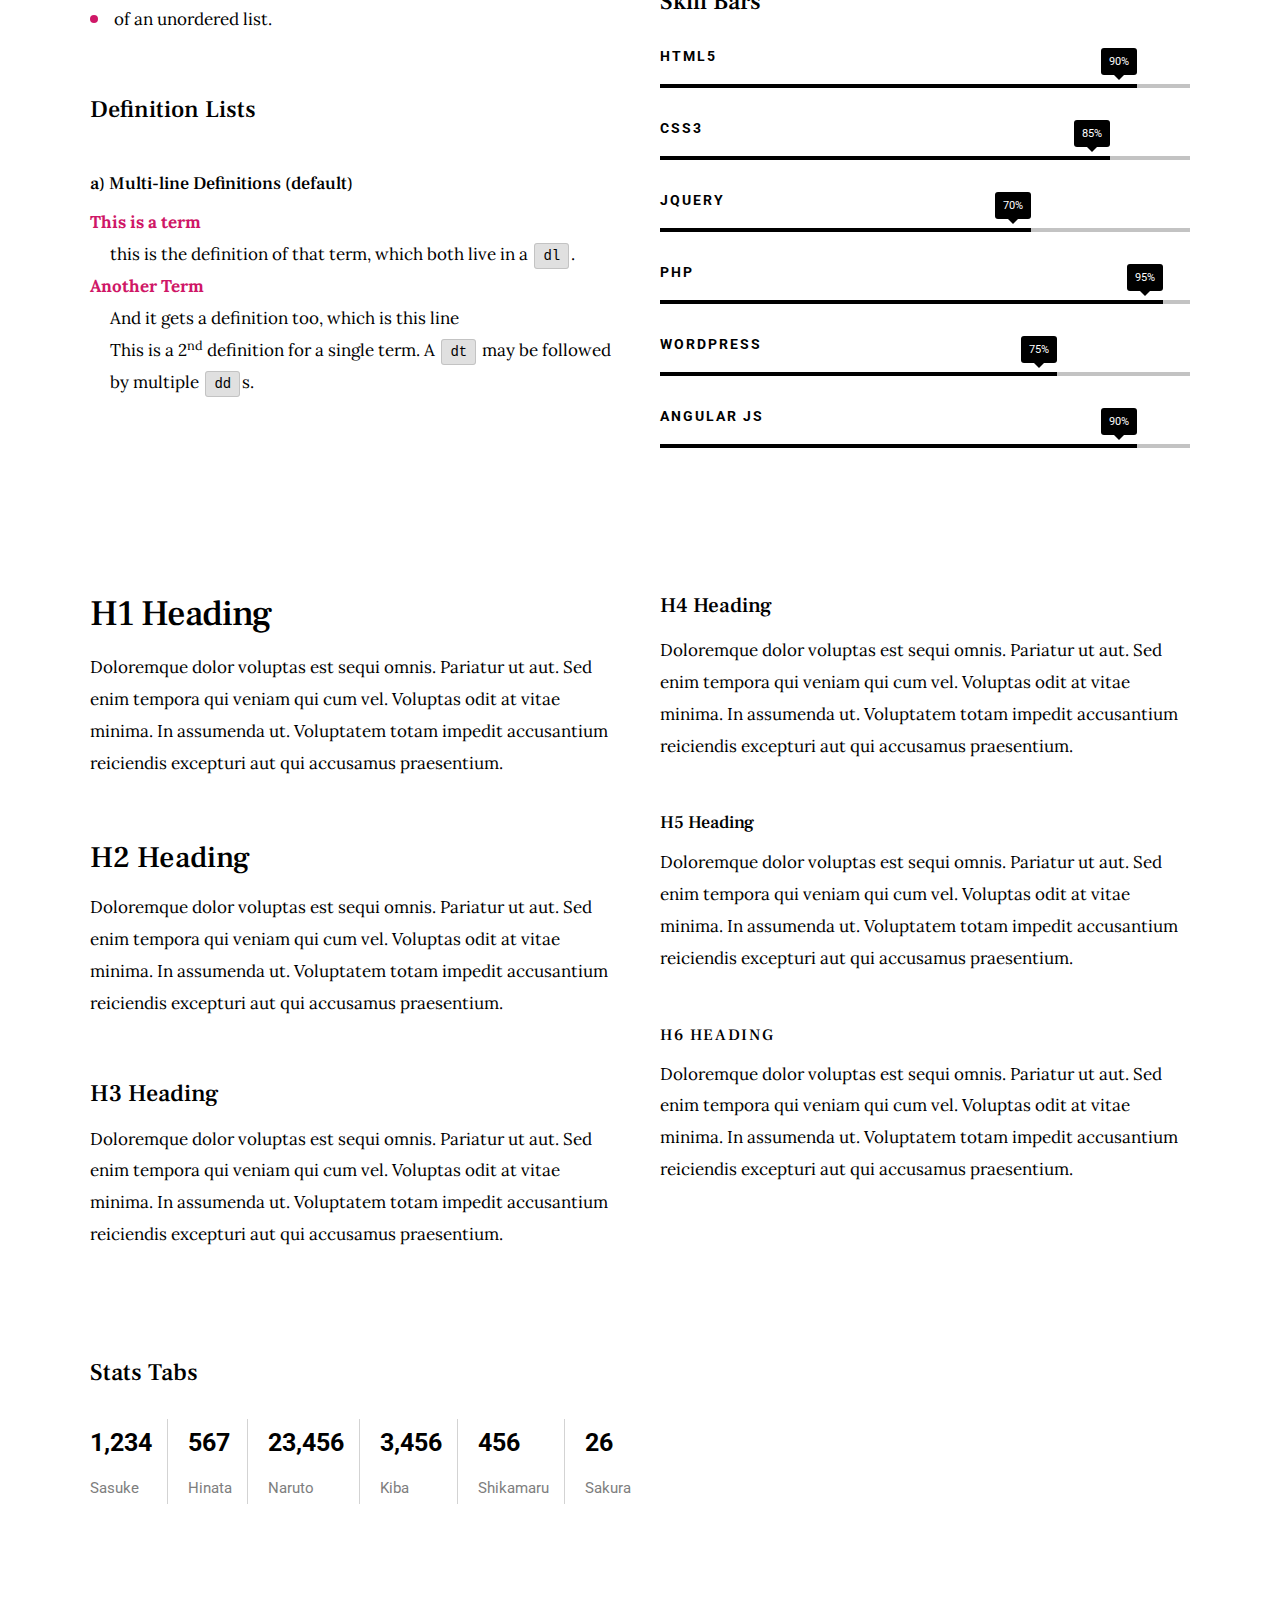
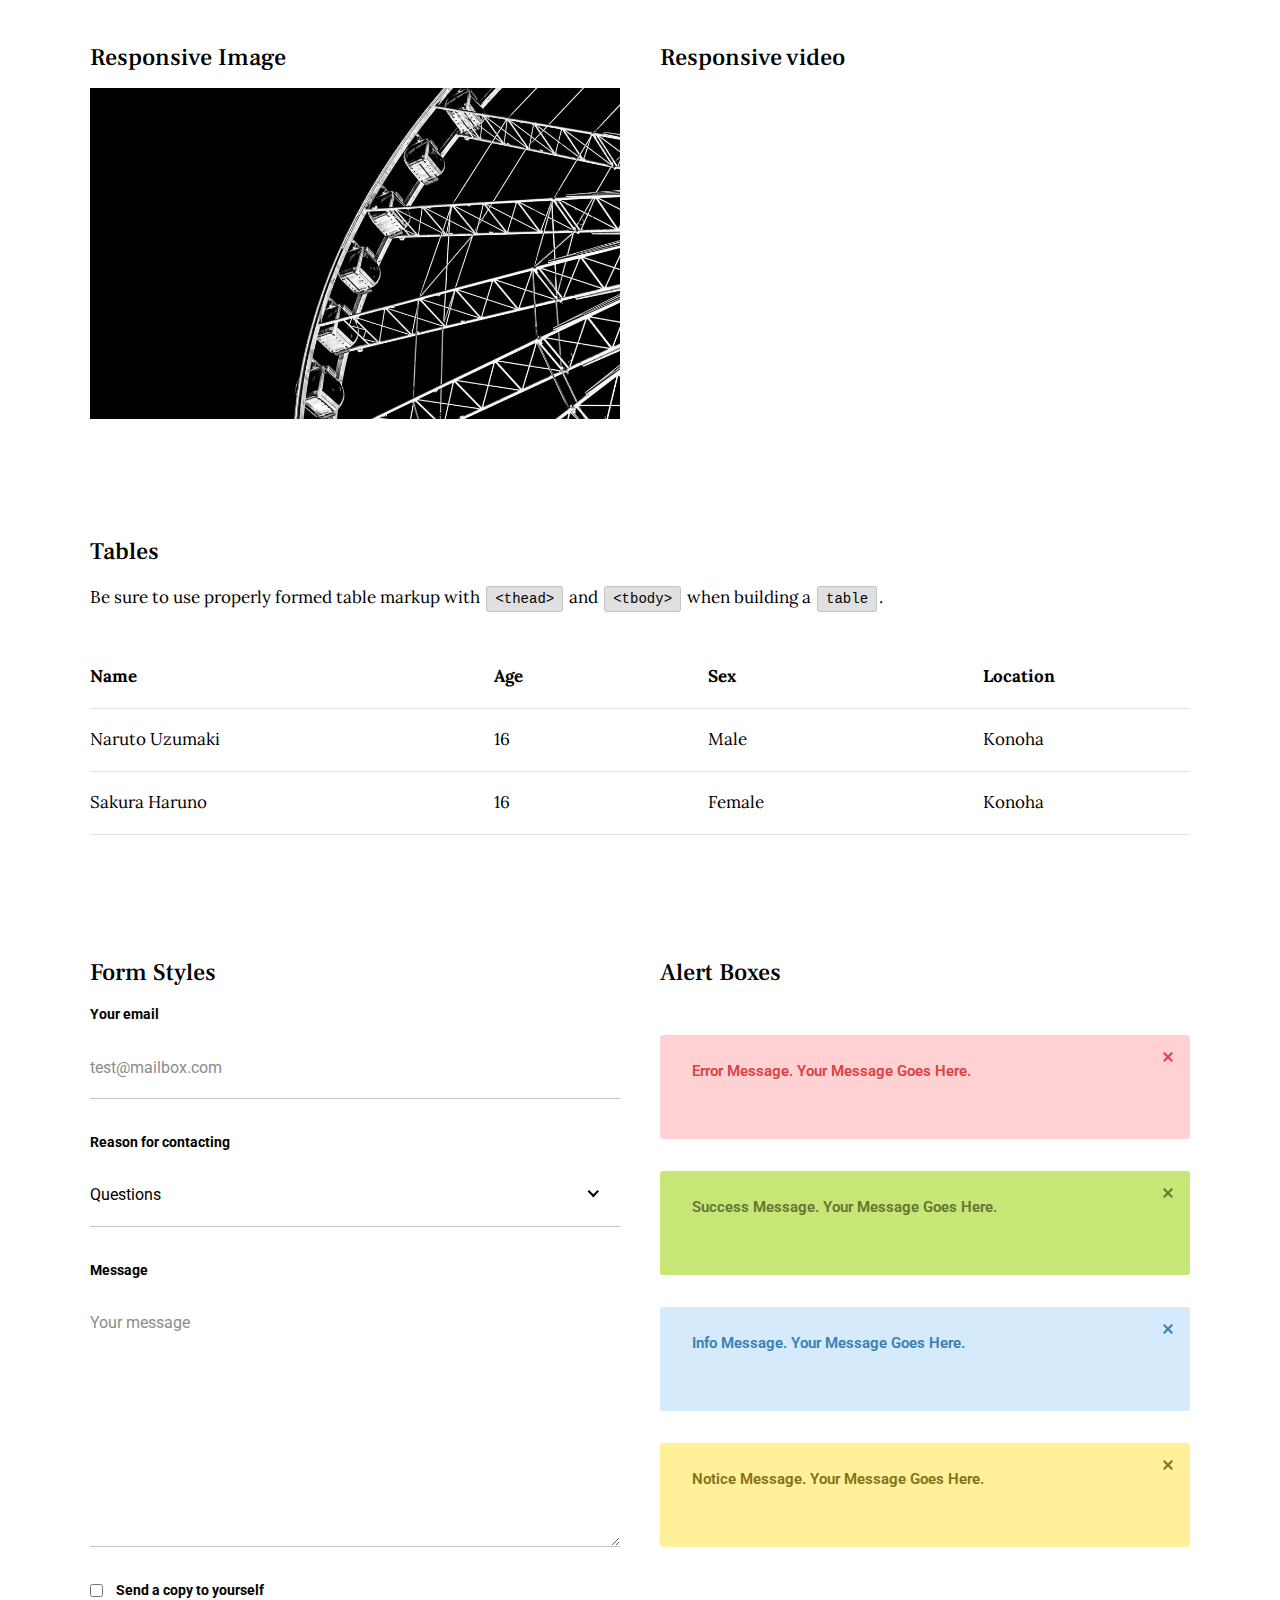
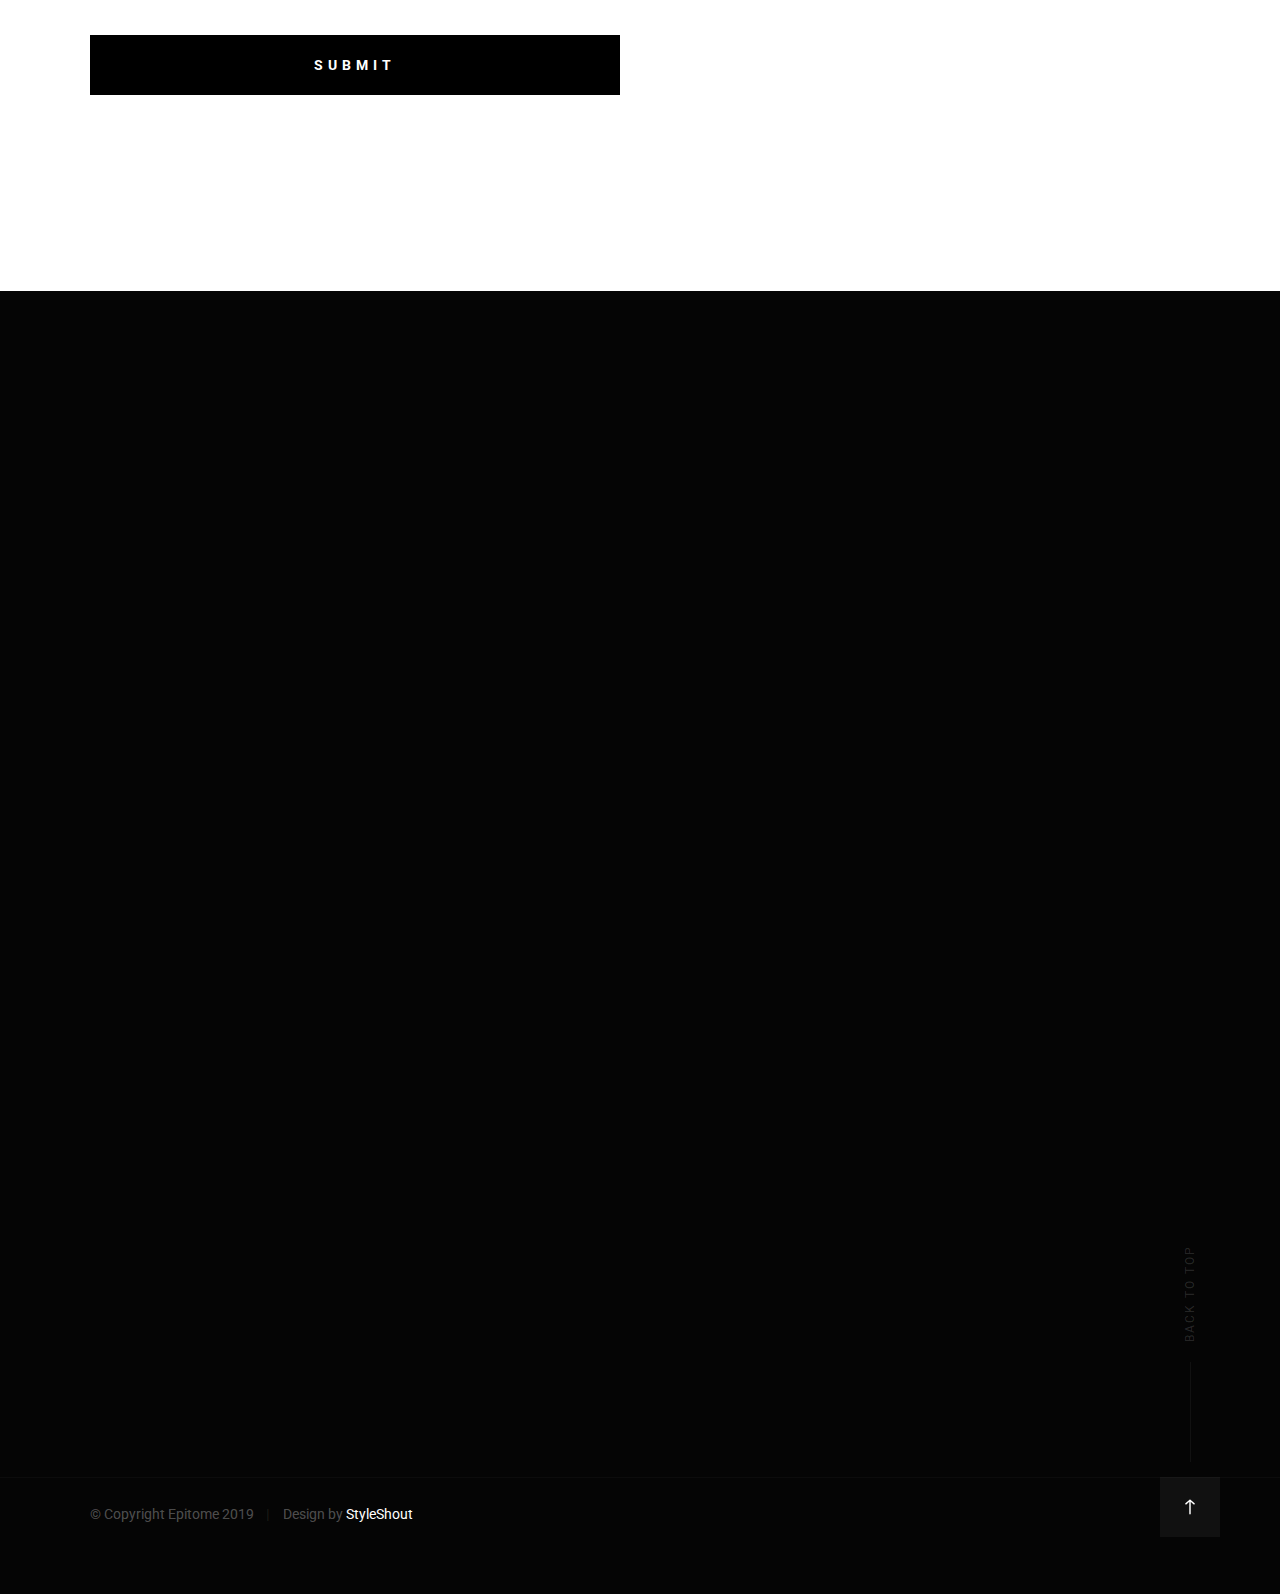
<file: styles.html>
<!DOCTYPE html>
<html class="no-js" lang="en">
<head>

    <!--- basic page needs
    ================================================== -->
    <meta charset="utf-8">
    <title>Epitome - Styles</title>
    <meta name="description" content="">
    <meta name="author" content="">

    <!-- mobile specific metas
    ================================================== -->
    <meta name="viewport" content="width=device-width, initial-scale=1">

    <!-- CSS
    ================================================== -->
    <link rel="stylesheet" href="css/base.css">
    <link rel="stylesheet" href="css/vendor.css">
    <link rel="stylesheet" href="css/main.css">

    <style type="text/css" media="screen">
        .s-styles { 
            background-color: #ffffff;
            padding-top: 21.6rem;
            padding-bottom: 14.8rem;
        }

        .display-1 {
            font-family: "Frank Ruhl Libre", serif;
            font-size: 5.5rem;
            line-height: 1.236;
            letter-spacing: -0.03rem;
            margin-top: 0;
            margin-bottom: 2.8rem;
        }
    </style>

    <!-- script
    ================================================== -->
    <script src="js/modernizr.js"></script>
    <script src="js/pace.min.js"></script>

    <!-- favicons
    ================================================== -->
    <link rel="apple-touch-icon" sizes="180x180" href="apple-touch-icon.png">
    <link rel="icon" type="image/png" sizes="32x32" href="favicon-32x32.png">
    <link rel="icon" type="image/png" sizes="16x16" href="favicon-16x16.png">
    <link rel="manifest" href="site.webmanifest">

</head>

<body id="top">

    <div id="preloader">
        <div id="loader"></div>
    </div>

    <!-- site header
    ================================================== -->
    <header class="s-header">

        <div class="header-logo">
            <a class="site-logo" href="index.html">
                
            </a>
        </div>

        <nav class="header-nav-wrap">
            <ul class="header-main-nav">
                <li class="current"><a href="index.html#intro" title="intro">Intro</a></li>
                <li><a href="index.html#about" title="about">About</a></li>
                <li><a href="index.html#services" title="services">Services</a></li>
                <li><a href="index.html#works" title="works">Works</a></li>
                <li><a class="smoothscroll" href="#contact" title="contact us">Say Hello</a></li>	
            </ul>

            <ul class="header-social">
                <li><a href="#0"><i class="fab fa-facebook-f" aria-hidden="true"></i></a></li>
                <li><a href="#0"><i class="fab fa-twitter" aria-hidden="true"></i></a></li>
                <li><a href="#0"><i class="fab fa-dribbble" aria-hidden="true"></i></a></li>
                <li><a href="#0"><i class="fab fa-behance" aria-hidden="true"></i></a></li>
            </ul>
        </nav>

        <a class="header-menu-toggle" href="#"><span>Menu</span></a>

    </header> <!-- end s-header -->


    <!-- intro
    ================================================== -->
    <section id="intro" class="s-intro target-section">

        <div class="row intro-content">

            <div class="column large-9 mob-full intro-text">
                <h3>Hello, I'm John Doe</h3>
                <h1>
                    Digital Designer <br>
                    and Web Developer <br>
                    Based In Somewhere.
                </h1>
            </div>

            <div class="intro-scroll">
                <a href="#styles" class="intro-scroll-link smoothscroll">
                    Scroll For More
                </a>
            </div>

            <div class="intro-grid"></div>
            <div class="intro-pic"></div>

        </div> <!-- end row -->

    </section> <!-- end intro -->


    <!-- styles
    ================================================== -->
    <section id="styles" class="s-styles">
        
        <div class="row narrow section-intro add-bottom text-center">

            <div class="column large-full">

                <h1 class="display-1">Style Guide.</h1>

                <p class="lead">Lorem ipsum Officia elit ad tempor dolore est ex incididunt incididunt occaecat culpa deserunt 
                sunt labore in cillum ullamco magna in Excepteur consequat in reprehenderit proident mollit incididunt officia commodo.
                Duis ea officia sed dolor pariatur enim dolore dolore quis incididunt nulla exercitation commodo veniam et ea incididunt.
                </p>

            </div>

        </div>

        <div class="row">

            <div class="column large-6 tab-full">

                <h3>Paragraph and Image</h3>

                <p><a href="#"><img width="120" height="120" class="pull-left" alt="sample-image" src="images/sample-image.jpg"></a>
                Lorem ipsum dolor sit amet, consectetuer adipiscing elit. Donec libero. Suspendisse bibendum.Cras id urna. Morbi 
                tincidunt, orci ac convallis aliquam, lectus turpis varius lorem, eu posuere nunc justo tempus leo. Donec mattis, 
                purus nec placerat bibendum, dui pede condimentum odio, ac blandit ante orci ut diam. Cras fringilla magna. 
                Phasellus suscipit, leo a pharetra condimentum, lorem tellus eleifend magna, eget fringilla velit magna id 
                neque posuere nunc justo tempus leo. </p>

                <p>
                Lorem ipsum dolor sit amet, consectetuer adipiscing elit. Donec libero. Suspendisse bibendum. Cras id urna. 
                Morbi tincidunt, orci ac convallis aliquam, lectus turpis varius lorem, eu posuere nunc justo tempus leo. 
                Donec mattis, purus nec placerat bibendum, dui pede condimentumodio, ac blandit ante orci ut diam.	
                </p>

                <p>A <a href="#">link</a>,
                <abbr title="this really isn't a very good description">abbrebation</abbr>,
                <strong>strong text</strong>,
                <em>em text</em>,
                <del>deleted text</del>, and
                <mark>this is a mark text.</mark>
                <code>.code</code>
                </p>

            </div>

            <div class="column large-6 tab-full">

                <h3>Drop Caps</h3>

                <p class="drop-cap">Far far away, behind the word mountains, far from the countries Vokalia and Consonantia,
                there live the blind texts. Separated they live in Bookmarksgrove right at the coast of the
                Semantics, a large language ocean. A small river named Duden flows by their place and supplies it with the 
                necessary regelialia. Morbi tincidunt, orci ac convallis aliquam, lectus turpis varius lorem, 
                euposuere nunc justo tempus leo. Donec mattis, purus nec placerat bibendum, dui pede condimentum odio, 
                ac blandit ante orci ut diam. Cras fringilla magna. Phasellus suscipit, leo a pharetra condimentum, 
                lorem tellus eleifend magna, eget fringilla velit magna id neque.
                </p>

                <h3>Small Print</h3>

                <p>Buy one widget, get one free!
                <small>(While supplies last. Offer expires on the vernal equinox. Not valid in Ohio.)</small>
                </p>

            </div>

        </div> <!-- end row -->

        <div class="row">

            <div class="column large-6 tab-full">

                <h3>Pull Quotes</h3>

                <aside class="pull-quote">
                    <blockquote>
                    <p>It is a paradisematic country, in which roasted parts of
                    sentences fly into your mouth. Even the all-powerful Pointing has no control about the blind
                    texts it is an almost unorthographic life One day however a small line of blind text by the name
                    of Lorem Ipsum decided to leave for the far World of Grammar.</p>
                    </blockquote>
                </aside>

            </div>

            <div class="column large-6 tab-full">

                <h3>Block Quotes</h3>

                <blockquote cite="http://where-i-got-my-info-from.com">
                <p>Your work is going to fill a large part of your life, and the only way to be truly satisfied is
                to do what you believe is great work. And the only way to do great work is to love what you do.
                If you haven't found it yet, keep looking. Don't settle. As with all matters of the heart, you'll know when you find it.
                </p>
                <cite>
                    <a href="#0">Steve Jobs</a>
                </cite>
                </blockquote>

                <blockquote>
                <p>Good design is as little design as possible.</p>
                <cite>Dieter Rams</cite>
                </blockquote>

            </div>

        </div> <!-- end row -->


        <div class="row half-bottom">

            <div class="column large-6 tab-full">

                <h3>Example Lists</h3>

                <ol>
                    <li>Here is an example</li>
                    <li>of an ordered list.</li>
                    <li>A parent list item.
                        <ul>
                            <li>one</li>
                            <li>two</li>
                            <li>three</li>
                        </ul>
                        </li>
                        <li>A list item.</li>
                    </ol>

                <ul class="disc">
                    <li>Here is an example</li>
                    <li>of an unordered list.</li>
                </ul>

                <h3>Definition Lists</h3>

                <h5>a) Multi-line Definitions (default) </h5>

                <dl>
                    <dt><strong>This is a term</strong></dt>
                        <dd>this is the definition of that term, which both live in a <code>dl</code>.</dd>
                    <dt><strong>Another Term</strong></dt>
                        <dd>And it gets a definition too, which is this line</dd>
                        <dd>This is a 2<sup>nd</sup> definition for a single term. A <code>dt</code> may be followed by multiple <code>dd</code>s.</dd>
                </dl>

            </div>

            <div class="column large-6 tab-full">

                <h3>Buttons</h3>

                <p>
                    <a class="btn btn--primary full-width" href="#0">Primary Button</a>
                    <a class="btn full-width" href="#0">Default Button</a>
                    <a class="btn btn--stroke full-width" href="#0">Stroke Button</a>
                </p>

                <h3>Skill Bars</h3>
                
                <ul class="skill-bars">
                    <li>
                    <div class="progress percent90"><span>90%</span></div>
                    <strong>HTML5</strong>
                    </li>
                    <li>
                    <div class="progress percent85"><span>85%</span></div>
                    <strong>CSS3</strong>
                    </li>
                    <li>
                    <div class="progress percent70"><span>70%</span></div>
                    <strong>JQuery</strong>
                    </li>
                    <li>
                    <div class="progress percent95"><span>95%</span></div>
                    <strong>PHP</strong>
                    </li>
                    <li>
                    <div class="progress percent75"><span>75%</span></div>
                    <strong>Wordpress</strong>
                    </li>
                    <li>
                    <div class="progress percent90"><span>90%</span></div>
                    <strong>Angular JS</strong>
                    </li>
                </ul>

            </div>

        </div> <!-- end row -->

        <div class="row half-bottom">

            <div class="column large-6 tab-full">
                    
                <h1>H1 Heading</h1>
                <p>Doloremque dolor voluptas est sequi omnis. Pariatur ut aut. Sed enim tempora qui veniam qui cum vel. 
                Voluptas odit at vitae minima. In assumenda ut. Voluptatem totam impedit accusantium reiciendis excepturi aut qui accusamus praesentium.</p>

                <h2>H2 Heading</h2>
                <p>Doloremque dolor voluptas est sequi omnis. Pariatur ut aut. Sed enim tempora qui veniam qui cum vel. 
                Voluptas odit at vitae minima. In assumenda ut. Voluptatem totam impedit accusantium reiciendis excepturi aut qui accusamus praesentium.</p>

                <h3>H3 Heading</h3>
                <p>Doloremque dolor voluptas est sequi omnis. Pariatur ut aut. Sed enim tempora qui veniam qui cum vel. 
                Voluptas odit at vitae minima. In assumenda ut. Voluptatem totam impedit accusantium reiciendis excepturi aut qui accusamus praesentium.</p>

            </div>

            <div class="column large-6 tab-full">
                    
                <h4>H4 Heading</h4>
                <p>Doloremque dolor voluptas est sequi omnis. Pariatur ut aut. Sed enim tempora qui veniam qui cum vel. 
                Voluptas odit at vitae minima. In assumenda ut. Voluptatem totam impedit accusantium reiciendis excepturi aut qui accusamus praesentium.</p>

                <h5>H5 Heading</h5>
                <p>Doloremque dolor voluptas est sequi omnis. Pariatur ut aut. Sed enim tempora qui veniam qui cum vel. 
                Voluptas odit at vitae minima. In assumenda ut. Voluptatem totam impedit accusantium reiciendis excepturi aut qui accusamus praesentium.</p>

                <h6>H6 Heading</h6>
                <p>Doloremque dolor voluptas est sequi omnis. Pariatur ut aut. Sed enim tempora qui veniam qui cum vel. 
                Voluptas odit at vitae minima. In assumenda ut. Voluptatem totam impedit accusantium reiciendis excepturi aut qui accusamus praesentium.</p>

            </div>

        </div>

        <div class="row half-bottom">

            <div class="column large-full">

                    <h3>Stats Tabs</h3>

                <ul class="stats-tabs">
                    <li><a href="#">1,234 <em>Sasuke</em></a></li>
                    <li><a href="#">567 <em>Hinata</em></a></li>
                    <li><a href="#">23,456 <em>Naruto</em></a></li>
                    <li><a href="#">3,456 <em>Kiba</em></a></li>
                    <li><a href="#">456 <em>Shikamaru</em></a></li>
                    <li><a href="#">26 <em>Sakura</em></a></li>
                </ul>

            </div>

        </div> <!-- end row -->

        <div class="row half-bottom">

            <div class="column large-6 tab-full">

                <h3>Responsive Image</h3>
                <p><img src="images/wheel-500.jpg" 
                    srcset="images/wheel-1000.jpg 1000w, 
                    images/wheel-500.jpg 500w" 
                    sizes="(max-width: 1000px) 100vw, 1000px" alt="">
                </p>

            </div>

            <div class="column large-6 tab-full">

                <h3>Responsive video</h3>

                <div class="video-container">
                <iframe src="https://player.vimeo.com/video/14592941?color=00a650&title=0&byline=0&portrait=0" width="500" height="281" frameborder="0" webkitallowfullscreen mozallowfullscreen allowfullscreen></iframe> 
                </div>

            </div>
            
        </div> <!-- end row -->

        <div class="row add-bottom">

            <div class="column large-full">

                <h3>Tables</h3>
                <p>Be sure to use properly formed table markup with <code>&lt;thead&gt;</code> and <code>&lt;tbody&gt;</code> when building a <code>table</code>.</p>

                <div class="table-responsive">

                    <table>
                            <thead>
                            <tr>
                                <th>Name</th>
                                <th>Age</th>
                                <th>Sex</th>
                                <th>Location</th>
                            </tr>
                            </thead>
                            <tbody>
                            <tr>
                                <td>Naruto Uzumaki</td>
                                <td>16</td>
                                <td>Male</td>
                                <td>Konoha</td>
                            </tr>
                            <tr>
                                <td>Sakura Haruno</td>
                                <td>16</td>
                                <td>Female</td>
                                <td>Konoha</td>
                            </tr>
                            </tbody>
                    </table>

                </div>

            </div>
            
        </div> <!-- end row -->    

        <div class="row">

            <div class="column large-6 tab-full">

                <h3>Form Styles</h3>

                <form>
                    <div>
                        <label for="sampleInput">Your email</label>
                        <input class="full-width" type="email" placeholder="test@mailbox.com" id="sampleInput">
                    </div>
                    <div>
                        <label for="sampleRecipientInput">Reason for contacting</label>
                        <div class="ss-custom-select">
                            <select class="full-width" id="sampleRecipientInput">
                                <option value="Option 1">Questions</option>
                                <option value="Option 2">Report</option>
                                <option value="Option 3">Others</option>
                            </select>
                        </div>
                    </div>
                    
                    <label for="exampleMessage">Message</label>
                    <textarea class="full-width" placeholder="Your message" id="exampleMessage"></textarea>

                    <label class="add-bottom">
                        <input type="checkbox">
                        <span class="label-text">Send a copy to yourself</span>
                    </label>
                
                    <input class="btn--primary full-width" type="submit" value="Submit">
                </form>

            </div>

            <div class="column large-6 tab-full">

                <h3>Alert Boxes</h3>

                <br>
                
                <div class="alert-box alert-box--error hideit">
                    <p>Error Message. Your Message Goes Here.</p>
                    <i class="fa fa-times alert-box__close" aria-hidden="true"></i>
                </div><!-- end error -->
                        
                <div class="alert-box alert-box--success hideit">
                    <p>Success Message. Your Message Goes Here.</p>
                    <i class="fa fa-times alert-box__close" aria-hidden="true"></i>
                </div><!-- end success -->
                        
                <div class="alert-box alert-box--info hideit">
                    <p>Info Message. Your Message Goes Here.</p>
                    <i class="fa fa-times alert-box__close" aria-hidden="true"></i>
                </div><!-- end info -->
                        
                <div class="alert-box alert-box--notice hideit">
                    <p>Notice Message. Your Message Goes Here.</p>
                    <i class="fa fa-times alert-box__close" aria-hidden="true"></i>
                </div><!-- end notice -->
            
            </div>

        </div> <!-- end row -->

    </section> <!-- end styles -->


    <!-- contact
    ================================================== -->
    <section id="contact" class="s-contact ss-dark target-section">

        <div class="row heading-block" data-aos="fade-up">
            <div class="column large-full">
                <h2 class="section-heading">Get In Touch</h2>
            </div>
        </div>

        <div class="row contact-main" data-aos="fade-up">
            <div class="column large-full">
                <p class="contact-email">
                    <a href="mailto:#0">hello@epitome.com</a>
                </p>

                <p class="section-desc">
                I'm happy to connect, listen and help. Let's work together and build
                something awesome. Let's turn your idea to an even greater product.
                <a href="mailto:#0">Email Me</a>.
                </p>
            </div>
        </div>

        <div class="row contact-infos" data-aos="fade-up">

            <div class="column large-5 medium-full contact-phone">
                <h4>Call Me</h4>
                <a href="tel:197-543-2345">+197 543 2345</a>
            </div>

            <div class="column large-7 medium-full contact-social">
                <h4>Social</h4>
                <ul>
                    <li><a href="#0" title="Facebook">Facebook</a></li>
                    <li><a href="#0" title="Twitter">Twitter</a></li>
                    <li><a href="#0" title="Instagram">Instagram</a></li>
                </ul>
            </div>

        </div> <!-- end contact-infos -->

    </section> <!-- end s-contact -->


    <!-- footer
    ================================================== -->
    <footer>
        <div class="row">
            <div class="column large-full ss-copyright">
                <span>© Copyright Epitome 2019</span> 
                <span>Design by <a href="https://www.styleshout.com/">StyleShout</a></span>
            </div>
        </div>

        <div class="ss-go-top">
            <a class="smoothscroll" title="Back to Top" href="#top"></a>
        </div>
    </footer>


    <!-- photoswipe background
    ================================================== -->
    <div aria-hidden="true" class="pswp" role="dialog" tabindex="-1">

        <div class="pswp__bg"></div>
        <div class="pswp__scroll-wrap">

            <div class="pswp__container">
                <div class="pswp__item"></div>
                <div class="pswp__item"></div>
                <div class="pswp__item"></div>
            </div>

            <div class="pswp__ui pswp__ui--hidden">
                <div class="pswp__top-bar">
                    <div class="pswp__counter"></div><button class="pswp__button pswp__button--close" title="Close (Esc)"></button> <button class="pswp__button pswp__button--share" title=
                    "Share"></button> <button class="pswp__button pswp__button--fs" title="Toggle fullscreen"></button> <button class="pswp__button pswp__button--zoom" title=
                    "Zoom in/out"></button>
                    <div class="pswp__preloader">
                        <div class="pswp__preloader__icn">
                            <div class="pswp__preloader__cut">
                                <div class="pswp__preloader__donut"></div>
                            </div>
                        </div>
                    </div>
                </div>
                <div class="pswp__share-modal pswp__share-modal--hidden pswp__single-tap">
                    <div class="pswp__share-tooltip"></div>
                </div><button class="pswp__button pswp__button--arrow--left" title="Previous (arrow left)"></button> <button class="pswp__button pswp__button--arrow--right" title=
                "Next (arrow right)"></button>
                <div class="pswp__caption">
                    <div class="pswp__caption__center"></div>
                </div>
            </div>

        </div>

    </div><!-- end photoSwipe background -->


    <!-- Java Script
    ================================================== -->
    <script src="js/jquery-3.2.1.min.js"></script>
    <script src="js/plugins.js"></script>
    <script src="js/main.js"></script>

</body>
</file>
<file: css/base.css>
/* =================================================================== 
 *
 *  Epitome Base Stylesheet
 *  Template Ver. 1.0.0
 *  04-22-2019
 *  ------------------------------------------------------------------
 *
 *  TOC:
 *  # imports
 *  # normalize
 *  # basic/base setup styles
 *	# grid v2 
 *		## medium screen devices
 *		## tablets
 *		## mobile devices
 *		## small mobile devices <= 400px	
 *	# block grids
 *		## block grids - medium screen devices
 *		## block grids - tablets
 *		## block grids - mobile devices
 *		## block grids - small mobile devices <= 400px
 *	# MISC
 *
 * =================================================================== */


/* ===================================================================
 * # imports 
 *
 * ------------------------------------------------------------------- */
@import url("https://fonts.googleapis.com/css?family=Frank+Ruhl+Libre:400,500|Lora:400,400i,700,700i|Roboto:300,400,500,600,700");
@import url("font-awesome/css/fontawesome-all.css");


/* ==========================================================================
 * # normalize
 * normalize.css v8.0.1 | MIT License |
 * github.com/necolas/normalize.css
 *
 * -------------------------------------------------------------------------- */

/* ------------------------------------------------------------------- 
 * ## document
 * ------------------------------------------------------------------- */

/* 1. Correct the line height in all browsers.
 * 2. Prevent adjustments of font size after orientation changes in iOS.*/
html {
	line-height: 1.15;  /* 1 */
	-webkit-text-size-adjust: 100%;  /* 2 */
}

/* ------------------------------------------------------------------- 
 * ## sections
 * ------------------------------------------------------------------- */

/* Remove the margin in all browsers. */
body {
	margin: 0;
}

/* Render the `main` element consistently in IE. */
main {
	display: block;
}

/* Correct the font size and margin on `h1` elements within `section` and
 * `article` contexts in Chrome, Firefox, and Safari. */
h1 {
	font-size: 2em;
	margin: 0.67em 0;
}

/* ------------------------------------------------------------------- 
 * ## grouping
 * ------------------------------------------------------------------- */

/* 1. Add the correct box sizing in Firefox.
 * 2. Show the overflow in Edge and IE. */
hr {
	box-sizing: content-box;  /* 1 */
	height: 0;  /* 1 */
	overflow: visible;  /* 2 */
}

/* 1. Correct the inheritance and scaling of font size in all browsers.
 * 2. Correct the odd `em` font sizing in all browsers. */
pre {
	font-family: monospace, monospace;  /* 1 */
	font-size: 1em;  /* 2 */
}

/* ------------------------------------------------------------------- 
 * ## text-level semantics
 * ------------------------------------------------------------------- */

/* Remove the gray background on active links in IE 10. */
a {
	background-color: transparent;
}

/* 1. Remove the bottom border in Chrome 57-
 * 2. Add the correct text decoration in Chrome, Edge, IE, Opera, and Safari. */
abbr[title] {
	border-bottom: none;  /* 1 */
	text-decoration: underline;  /* 2 */
	text-decoration: underline dotted;  /* 2 */
}

/* Add the correct font weight in Chrome, Edge, and Safari. */
b,
strong {
	font-weight: bolder;
}

/* 1. Correct the inheritance and scaling of font size in all browsers.
 * 2. Correct the odd `em` font sizing in all browsers. */
code,
kbd,
samp {
	font-family: monospace, monospace;  /* 1 */
	font-size: 1em;  /* 2 */
}

/* Add the correct font size in all browsers. */
small {
	font-size: 80%;
}

/* Prevent `sub` and `sup` elements from affecting the line height in
 * all browsers. */
sub,
sup {
	font-size: 75%;
	line-height: 0;
	position: relative;
	vertical-align: baseline;
}

sub {
	bottom: -0.25em;
}

sup {
	top: -0.5em;
}

/* ------------------------------------------------------------------- 
 * ## embedded content
 * ------------------------------------------------------------------- */

/* Remove the border on images inside links in IE 10. */
img {
	border-style: none;
}

/* ------------------------------------------------------------------- 
 * ## forms
 * ------------------------------------------------------------------- */

/* 1. Change the font styles in all browsers.
 * 2. Remove the margin in Firefox and Safari. */
button,
input,
optgroup,
select,
textarea {
	font-family: inherit;  /* 1 */
	font-size: 100%;  /* 1 */
	line-height: 1.15;  /* 1 */
	margin: 0;  /* 2 */
}

/* Show the overflow in IE.
 * 1. Show the overflow in Edge. */
button,
input {

	/* 1 */
	overflow: visible;
}

/* Remove the inheritance of text transform in Edge, Firefox, and IE.
 * 1. Remove the inheritance of text transform in Firefox. */
button,
select {

	/* 1 */
	text-transform: none;
}

/* Correct the inability to style clickable types in iOS and Safari. */
button,
[type="button"],
[type="reset"],
[type="submit"] {
	-webkit-appearance: button;
}

/* Remove the inner border and padding in Firefox. */
button::-moz-focus-inner,
[type="button"]::-moz-focus-inner,
[type="reset"]::-moz-focus-inner,
[type="submit"]::-moz-focus-inner {
	border-style: none;
	padding: 0;
}

/* Restore the focus styles unset by the previous rule. */
button:-moz-focusring,
[type="button"]:-moz-focusring,
[type="reset"]:-moz-focusring,
[type="submit"]:-moz-focusring {
	outline: 1px dotted ButtonText;
}

/* Correct the padding in Firefox. */
fieldset {
	padding: 0.35em 0.75em 0.625em;
}

/* 1. Correct the text wrapping in Edge and IE.
 * 2. Correct the color inheritance from `fieldset` elements in IE.
 * 3. Remove the padding so developers are not caught out when they zero out
 *    `fieldset` elements in all browsers. */
legend {
	box-sizing: border-box;  /* 1 */
	color: inherit;  /* 2 */
	display: table;  /* 1 */
	max-width: 100%;  /* 1 */
	padding: 0;  /* 3 */
	white-space: normal;  /* 1 */
}

/* Add the correct vertical alignment in Chrome, Firefox, and Opera. */
progress {
	vertical-align: baseline;
}

/* Remove the default vertical scrollbar in IE 10+. */
textarea {
	overflow: auto;
}

/* 1. Add the correct box sizing in IE 10.
 * 2. Remove the padding in IE 10. */
[type="checkbox"],
[type="radio"] {
	box-sizing: border-box;  /* 1 */
	padding: 0;  /* 2 */
}

/* Correct the cursor style of increment and decrement buttons in Chrome. */
[type="number"]::-webkit-inner-spin-button,
[type="number"]::-webkit-outer-spin-button {
	height: auto;
}

/* 1. Correct the odd appearance in Chrome and Safari.
 * 2. Correct the outline style in Safari. */
[type="search"] {
	-webkit-appearance: textfield;  /* 1 */
	outline-offset: -2px;  /* 2 */
}

/* Remove the inner padding in Chrome and Safari on macOS. */
[type="search"]::-webkit-search-decoration {
	-webkit-appearance: none;
}

/* 1. Correct the inability to style clickable types in iOS and Safari.
 * 2. Change font properties to `inherit` in Safari. */
::-webkit-file-upload-button {
	-webkit-appearance: button;  /* 1 */
	font: inherit;  /* 2 */
}

/* ------------------------------------------------------------------- 
 * ## interactive
 * ------------------------------------------------------------------- */

/* Add the correct display in Edge, IE 10+, and Firefox. */
details {
	display: block;
}

/* Add the correct display in all browsers. */
summary {
	display: list-item;
}

/* ------------------------------------------------------------------- 
 * ## misc
 * ------------------------------------------------------------------- */

/* Add the correct display in IE 10+. */
template {
	display: none;
}

/* Add the correct display in IE 10. */
[hidden] {
	display: none;
}



/* ===================================================================
 * # basic/base setup styles
 *
 * ------------------------------------------------------------------- */
html {
	font-size: 62.5%;
	box-sizing: border-box;
}

*,
*::before,
*::after {
	box-sizing: inherit;
}

body {
	font-weight: normal;
	line-height: 1;
	word-wrap: break-word;
	-moz-font-smoothing: grayscale;
	-moz-osx-font-smoothing: grayscale;
	-webkit-font-smoothing: antialiased;
	-webkit-overflow-scrolling: touch;
	-webkit-text-size-adjust: none;
}

/* ------------------------------------------------------------------- 
 * ## Media
 * ------------------------------------------------------------------- */
svg,
img,
video
embed,
iframe,
object {
	max-width: 100%;
	height: auto;
}

/* ------------------------------------------------------------------- 
 * ## Typography resets 
 * ------------------------------------------------------------------- */
div, dl, dt, dd, ul, ol, li, h1, h2, h3, h4, h5, h6, pre, form, p, blockquote, th, td {
	margin: 0;
	padding: 0;
}

p {
	font-size: inherit;
	text-rendering: optimizeLegibility;
}

em,
i {
	font-style: italic;
	line-height: inherit;
}

strong,
b {
	font-weight: bold;
	line-height: inherit;
}

small {
	font-size: 60%;
	line-height: inherit;
}

ol,
ul {
	list-style: none;
}

li {
	display: block;
}

/* ------------------------------------------------------------------- 
 * ## links
 * ------------------------------------------------------------------- */
a {
	text-decoration: none;
	line-height: inherit;
}

a img {
	border: none;
}

/* ------------------------------------------------------------------- 
 * ## inputs
 * ------------------------------------------------------------------- */
fieldset {
	margin: 0;
	padding: 0;
}

input[type="email"],
input[type="number"],
input[type="search"],
input[type="text"],
input[type="tel"],
input[type="url"],
input[type="password"],
textarea {
	-webkit-appearance: none;
	-moz-appearance: none;
	appearance: none;
}



/* ===================================================================
 * # grid v2.0.0 
 *
 *   -----------------------------------------------------------------
 * - Grid breakpoints are based on MAXIMUM WIDTH media queries, 
 *   meaning they apply to that one breakpoint and ALL THOSE BELOW IT.
 * - Grid columns without a specified width will automatically layout 
 *   as equal width columns.
 * ------------------------------------------------------------------- */

/* rows
 * ------------------------------------- */
.row {
	width: 89%;
	max-width: 1200px;
	margin: 0 auto;
	display: -ms-flexbox;
	display: -webkit-flex;
	display: flex;
	-webkit-flex-flow: row wrap;
	-ms-flex-flow: row wrap;
	flex-flow: row wrap;
}

.row .row {
	width: auto;
	max-width: none;
	margin-left: -20px;
	margin-right: -20px;
}

/* columns
 * -------------------------------------- */
.column {
	-webkit-flex: 1 1 0%;
	-ms-flex: 1 1 0%;
	flex: 1 1 0%;
	padding: 0 20px;
}

.collapse > .column,
.column.collapse {
	padding: 0;
}

/* flex row containers utility classes
 * ----------------------------------------- */
.row.row-wrap {
	-webkit-flex-wrap: wrap;
	-ms-flex-wrap: wrap;
	flex-wrap: wrap;
}

.row.row-nowrap {
	-webkit-flex-wrap: nowrap;
	-ms-flex-wrap: none;
	flex-wrap: nowrap;
}

.row.row-top {
	-webkit-align-items: flex-start;
	-ms-flex-align: start;
	align-items: flex-start;
}

.row.row-bottom {
	-webkit-align-items: flex-end;
	-ms-flex-align: end;
	align-items: flex-end;
}

.row.row-center {
	-webkit-align-items: center;
	-ms-flex-align: center;
	align-items: center;
}

.row.row-stretch {
	-webkit-align-items: stretch;
	-ms-flex-align: stretch;
	align-items: stretch;
}

.row.row-baseline {
	-webkit-align-items: baseline;
	-ms-flex-align: baseline;
	align-items: baseline;
}

/* flex item utility alignment classes
 * ----------------------------------------- */
.align-center {
	margin: auto;
	-webkit-align-self: center;
	-ms-flex-item-align: center;
	align-self: center;
}

.align-left {
	margin-right: auto;
	-webkit-align-self: center;
	-ms-flex-item-align: center;
	align-self: center;
}

.align-right {
	margin-left: auto;
	-webkit-align-self: center;
	-ms-flex-item-align: center;
	align-self: center;
}

.align-x-center {
	margin-right: auto;
	margin-left: auto;
}

.align-x-left {
	margin-right: auto;
}

.align-x-right {
	margin-left: auto;
}

.align-y-center {
	-webkit-align-self: center;
	-ms-flex-item-align: center;
	align-self: center;
}

.align-y-top {
	-webkit-align-self: flex-start;
	-ms-flex-item-align: start;
	align-self: flex-start;
}

.align-y-bottom {
	-webkit-align-self: flex-end;
	-ms-flex-item-align: end;
	align-self: flex-end;
}

/* large screen column widths 
 * -------------------------------------- */
.large-1 {
	-webkit-flex: 0 0 8.33333%;
	-ms-flex: 0 0 8.33333%;
	flex: 0 0 8.33333%;
	max-width: 8.33333%;
}

.large-2 {
	-webkit-flex: 0 0 16.66667%;
	-ms-flex: 0 0 16.66667%;
	flex: 0 0 16.66667%;
	max-width: 16.66667%;
}

.large-3 {
	-webkit-flex: 0 0 25%;
	-ms-flex: 0 0 25%;
	flex: 0 0 25%;
	max-width: 25%;
}

.large-4 {
	-webkit-flex: 0 0 33.33333%;
	-ms-flex: 0 0 33.33333%;
	flex: 0 0 33.33333%;
	max-width: 33.33333%;
}

.large-5 {
	-webkit-flex: 0 0 41.66667%;
	-ms-flex: 0 0 41.66667%;
	flex: 0 0 41.66667%;
	max-width: 41.66667%;
}

.large-6,
.large-half {
	-webkit-flex: 0 0 50%;
	-ms-flex: 0 0 50%;
	flex: 0 0 50%;
	max-width: 50%;
}

.large-7 {
	-webkit-flex: 0 0 58.33333%;
	-ms-flex: 0 0 58.33333%;
	flex: 0 0 58.33333%;
	max-width: 58.33333%;
}

.large-8 {
	-webkit-flex: 0 0 66.66667%;
	-ms-flex: 0 0 66.66667%;
	flex: 0 0 66.66667%;
	max-width: 66.66667%;
}

.large-9 {
	-webkit-flex: 0 0 75%;
	-ms-flex: 0 0 75%;
	flex: 0 0 75%;
	max-width: 75%;
}

.large-10 {
	-webkit-flex: 0 0 83.33333%;
	-ms-flex: 0 0 83.33333%;
	flex: 0 0 83.33333%;
	max-width: 83.33333%;
}

.large-11 {
	-webkit-flex: 0 0 91.66667%;
	-ms-flex: 0 0 91.66667%;
	flex: 0 0 91.66667%;
	max-width: 91.66667%;
}

.large-12,
.large-full {
	-webkit-flex: 0 0 100%;
	-ms-flex: 0 0 100%;
	flex: 0 0 100%;
	max-width: 100%;
}

/* ------------------------------------------------------------------- 
 * ## medium screen devices
 * ------------------------------------------------------------------- */
@media screen and (max-width:1200px) {
	.row .row {
		margin-left: -16px;
		margin-right: -16px;
	}

	.column {
		padding: 0 16px;
	}

	.medium-1 {
		-webkit-flex: 0 0 8.33333%;
		-ms-flex: 0 0 8.33333%;
		flex: 0 0 8.33333%;
		max-width: 8.33333%;
	}

	.medium-2 {
		-webkit-flex: 0 0 16.66667%;
		-ms-flex: 0 0 16.66667%;
		flex: 0 0 16.66667%;
		max-width: 16.66667%;
	}

	.medium-3 {
		-webkit-flex: 0 0 25%;
		-ms-flex: 0 0 25%;
		flex: 0 0 25%;
		max-width: 25%;
	}

	.medium-4 {
		-webkit-flex: 0 0 33.33333%;
		-ms-flex: 0 0 33.33333%;
		flex: 0 0 33.33333%;
		max-width: 33.33333%;
	}

	.medium-5 {
		-webkit-flex: 0 0 41.66667%;
		-ms-flex: 0 0 41.66667%;
		flex: 0 0 41.66667%;
		max-width: 41.66667%;
	}

	.medium-6,
	.medium-half {
		-webkit-flex: 0 0 50%;
		-ms-flex: 0 0 50%;
		flex: 0 0 50%;
		max-width: 50%;
	}

	.medium-7 {
		-webkit-flex: 0 0 58.33333%;
		-ms-flex: 0 0 58.33333%;
		flex: 0 0 58.33333%;
		max-width: 58.33333%;
	}

	.medium-8 {
		-webkit-flex: 0 0 66.66667%;
		-ms-flex: 0 0 66.66667%;
		flex: 0 0 66.66667%;
		max-width: 66.66667%;
	}

	.medium-9 {
		-webkit-flex: 0 0 75%;
		-ms-flex: 0 0 75%;
		flex: 0 0 75%;
		max-width: 75%;
	}

	.medium-10 {
		-webkit-flex: 0 0 83.33333%;
		-ms-flex: 0 0 83.33333%;
		flex: 0 0 83.33333%;
		max-width: 83.33333%;
	}

	.medium-11 {
		-webkit-flex: 0 0 91.66667%;
		-ms-flex: 0 0 91.66667%;
		flex: 0 0 91.66667%;
		max-width: 91.66667%;
	}

	.medium-12,
	.medium-full {
		-webkit-flex: 0 0 100%;
		-ms-flex: 0 0 100%;
		flex: 0 0 100%;
		max-width: 100%;
	}

}

/* ------------------------------------------------------------------- 
 * ## tablets
 * ------------------------------------------------------------------- */
@media screen and (max-width:800px) {
	.tab-1 {
		-webkit-flex: 0 0 8.33333%;
		-ms-flex: 0 0 8.33333%;
		flex: 0 0 8.33333%;
		max-width: 8.33333%;
	}

	.tab-2 {
		-webkit-flex: 0 0 16.66667%;
		-ms-flex: 0 0 16.66667%;
		flex: 0 0 16.66667%;
		max-width: 16.66667%;
	}

	.tab-3 {
		-webkit-flex: 0 0 25%;
		-ms-flex: 0 0 25%;
		flex: 0 0 25%;
		max-width: 25%;
	}

	.tab-4 {
		-webkit-flex: 0 0 33.33333%;
		-ms-flex: 0 0 33.33333%;
		flex: 0 0 33.33333%;
		max-width: 33.33333%;
	}

	.tab-5 {
		-webkit-flex: 0 0 41.66667%;
		-ms-flex: 0 0 41.66667%;
		flex: 0 0 41.66667%;
		max-width: 41.66667%;
	}

	.tab-6,
	.tab-half {
		-webkit-flex: 0 0 50%;
		-ms-flex: 0 0 50%;
		flex: 0 0 50%;
		max-width: 50%;
	}

	.tab-7 {
		-webkit-flex: 0 0 58.33333%;
		-ms-flex: 0 0 58.33333%;
		flex: 0 0 58.33333%;
		max-width: 58.33333%;
	}

	.tab-8 {
		-webkit-flex: 0 0 66.66667%;
		-ms-flex: 0 0 66.66667%;
		flex: 0 0 66.66667%;
		max-width: 66.66667%;
	}

	.tab-9 {
		-webkit-flex: 0 0 75%;
		-ms-flex: 0 0 75%;
		flex: 0 0 75%;
		max-width: 75%;
	}

	.tab-10 {
		-webkit-flex: 0 0 83.33333%;
		-ms-flex: 0 0 83.33333%;
		flex: 0 0 83.33333%;
		max-width: 83.33333%;
	}

	.tab-11 {
		-webkit-flex: 0 0 91.66667%;
		-ms-flex: 0 0 91.66667%;
		flex: 0 0 91.66667%;
		max-width: 91.66667%;
	}

	.tab-12,
	.tab-full {
		-webkit-flex: 0 0 100%;
		-ms-flex: 0 0 100%;
		flex: 0 0 100%;
		max-width: 100%;
	}

	.hide-on-tablet {
		display: none;
	}

}

/* ------------------------------------------------------------------- 
 * ## mobile devices 
 * ------------------------------------------------------------------- */
@media screen and (max-width:600px) {
	.row {
		width: auto;
		padding-left: 25px;
		padding-right: 25px;
	}

	.row .row {
		margin-left: -10px;
		margin-right: -10px;
		padding-left: 0;
		padding-right: 0;
	}

	.column {
		padding: 0 10px;
	}

	.mob-1 {
		-webkit-flex: 0 0 8.33333%;
		-ms-flex: 0 0 8.33333%;
		flex: 0 0 8.33333%;
		max-width: 8.33333%;
	}

	.mob-2 {
		-webkit-flex: 0 0 16.66667%;
		-ms-flex: 0 0 16.66667%;
		flex: 0 0 16.66667%;
		max-width: 16.66667%;
	}

	.mob-3 {
		-webkit-flex: 0 0 25%;
		-ms-flex: 0 0 25%;
		flex: 0 0 25%;
		max-width: 25%;
	}

	.mob-4 {
		-webkit-flex: 0 0 33.33333%;
		-ms-flex: 0 0 33.33333%;
		flex: 0 0 33.33333%;
		max-width: 33.33333%;
	}

	.mob-5 {
		-webkit-flex: 0 0 41.66667%;
		-ms-flex: 0 0 41.66667%;
		flex: 0 0 41.66667%;
		max-width: 41.66667%;
	}

	.mob-6,
	.mob-half {
		-webkit-flex: 0 0 50%;
		-ms-flex: 0 0 50%;
		flex: 0 0 50%;
		max-width: 50%;
	}

	.mob-7 {
		-webkit-flex: 0 0 58.33333%;
		-ms-flex: 0 0 58.33333%;
		flex: 0 0 58.33333%;
		max-width: 58.33333%;
	}

	.mob-8 {
		-webkit-flex: 0 0 66.66667%;
		-ms-flex: 0 0 66.66667%;
		flex: 0 0 66.66667%;
		max-width: 66.66667%;
	}

	.mob-9 {
		-webkit-flex: 0 0 75%;
		-ms-flex: 0 0 75%;
		flex: 0 0 75%;
		max-width: 75%;
	}

	.mob-10 {
		-webkit-flex: 0 0 83.33333%;
		-ms-flex: 0 0 83.33333%;
		flex: 0 0 83.33333%;
		max-width: 83.33333%;
	}

	.mob-11 {
		-webkit-flex: 0 0 91.66667%;
		-ms-flex: 0 0 91.66667%;
		flex: 0 0 91.66667%;
		max-width: 91.66667%;
	}

	.mob-12,
	.mob-full {
		-webkit-flex: 0 0 100%;
		-ms-flex: 0 0 100%;
		flex: 0 0 100%;
		max-width: 100%;
	}

	.hide-on-mobile {
		display: none;
	}

}

/* ------------------------------------------------------------------- 
 * ## small mobile devices <= 400px
 * ------------------------------------------------------------------- */
@media screen and (max-width:400px) {
	.row .row {
		margin-left: 0;
		margin-right: 0;
	}

	.column {
		-webkit-flex: 0 0 100%;
		-ms-flex: 0 0 100%;
		flex: 0 0 100%;
		max-width: 100%;
		width: 100%;
		margin-left: 0;
		margin-right: 0;
		padding: 0;
	}

}



/* ===================================================================
 * # block grids
 *
 * -------------------------------------------------------------------
 * Equally-sized columns define at parent/row level.
 * ------------------------------------------------------------------- */
.block-large-1-8 > .column {
	-webkit-flex: 0 0 12.5%;
	-ms-flex: 0 0 12.5%;
	flex: 0 0 12.5%;
	max-width: 12.5%;
}

.block-large-1-6 > .column {
	-webkit-flex: 0 0 16.66667%;
	-ms-flex: 0 0 16.66667%;
	flex: 0 0 16.66667%;
	max-width: 16.66667%;
}

.block-large-1-5 > .column {
	-webkit-flex: 0 0 20%;
	-ms-flex: 0 0 20%;
	flex: 0 0 20%;
	max-width: 20%;
}

.block-large-1-4 > .column {
	-webkit-flex: 0 0 25%;
	-ms-flex: 0 0 25%;
	flex: 0 0 25%;
	max-width: 25%;
}

.block-large-1-3 > .column {
	-webkit-flex: 0 0 33.33333%;
	-ms-flex: 0 0 33.33333%;
	flex: 0 0 33.33333%;
	max-width: 33.33333%;
}

.block-large-1-2 > .column {
	-webkit-flex: 0 0 50%;
	-ms-flex: 0 0 50%;
	flex: 0 0 50%;
	max-width: 50%;
}

.block-large-full > .column {
	-webkit-flex: 0 0 100%;
	-ms-flex: 0 0 100%;
	flex: 0 0 100%;
	max-width: 100%;
}

/* ------------------------------------------------------------------- 
 * ## block grids - medium screen devices
 * ------------------------------------------------------------------- */
@media screen and (max-width:1200px) {
	.block-medium-1-8 > .column {
		-webkit-flex: 0 0 12.5%;
		-ms-flex: 0 0 12.5%;
		flex: 0 0 12.5%;
		max-width: 12.5%;
	}

	.block-medium-1-6 > .column {
		-webkit-flex: 0 0 16.66667%;
		-ms-flex: 0 0 16.66667%;
		flex: 0 0 16.66667%;
		max-width: 16.66667%;
	}

	.block-medium-1-5 > .column {
		-webkit-flex: 0 0 20%;
		-ms-flex: 0 0 20%;
		flex: 0 0 20%;
		max-width: 20%;
	}

	.block-medium-1-4 > .column {
		-webkit-flex: 0 0 25%;
		-ms-flex: 0 0 25%;
		flex: 0 0 25%;
		max-width: 25%;
	}

	.block-medium-1-3 > .column {
		-webkit-flex: 0 0 33.33333%;
		-ms-flex: 0 0 33.33333%;
		flex: 0 0 33.33333%;
		max-width: 33.33333%;
	}

	.block-medium-1-2 > .column {
		-webkit-flex: 0 0 50%;
		-ms-flex: 0 0 50%;
		flex: 0 0 50%;
		max-width: 50%;
	}

	.block-medium-full > .column {
		-webkit-flex: 0 0 100%;
		-ms-flex: 0 0 100%;
		flex: 0 0 100%;
		max-width: 100%;
	}

}

/* ------------------------------------------------------------------- 
 * ## block grids - tablets
 * ------------------------------------------------------------------- */
@media screen and (max-width:800px) {
	.block-tab-1-8 > .column {
		-webkit-flex: 0 0 12.5%;
		-ms-flex: 0 0 12.5%;
		flex: 0 0 12.5%;
		max-width: 12.5%;
	}

	.block-tab-1-6 > .column {
		-webkit-flex: 0 0 16.66667%;
		-ms-flex: 0 0 16.66667%;
		flex: 0 0 16.66667%;
		max-width: 16.66667%;
	}

	.block-tab-1-5 > .column {
		-webkit-flex: 0 0 20%;
		-ms-flex: 0 0 20%;
		flex: 0 0 20%;
		max-width: 20%;
	}

	.block-tab-1-4 > .column {
		-webkit-flex: 0 0 25%;
		-ms-flex: 0 0 25%;
		flex: 0 0 25%;
		max-width: 25%;
	}

	.block-tab-1-3 > .column {
		-webkit-flex: 0 0 33.33333%;
		-ms-flex: 0 0 33.33333%;
		flex: 0 0 33.33333%;
		max-width: 33.33333%;
	}

	.block-tab-1-2 > .column {
		-webkit-flex: 0 0 50%;
		-ms-flex: 0 0 50%;
		flex: 0 0 50%;
		max-width: 50%;
	}

	.block-tab-full > .column {
		-webkit-flex: 0 0 100%;
		-ms-flex: 0 0 100%;
		flex: 0 0 100%;
		max-width: 100%;
	}

}

/* ------------------------------------------------------------------- 
 * ## block grids - mobile devices
 * ------------------------------------------------------------------- */
@media screen and (max-width:600px) {
	.block-mob-1-8 > .column {
		-webkit-flex: 0 0 12.5%;
		-ms-flex: 0 0 12.5%;
		flex: 0 0 12.5%;
		max-width: 12.5%;
	}

	.block-mob-1-6 > .column {
		-webkit-flex: 0 0 16.66667%;
		-ms-flex: 0 0 16.66667%;
		flex: 0 0 16.66667%;
		max-width: 16.66667%;
	}

	.block-mob-1-5 > .column {
		-webkit-flex: 0 0 20%;
		-ms-flex: 0 0 20%;
		flex: 0 0 20%;
		max-width: 20%;
	}

	.block-mob-1-4 > .column {
		-webkit-flex: 0 0 25%;
		-ms-flex: 0 0 25%;
		flex: 0 0 25%;
		max-width: 25%;
	}

	.block-mob-1-3 > .column {
		-webkit-flex: 0 0 33.33333%;
		-ms-flex: 0 0 33.33333%;
		flex: 0 0 33.33333%;
		max-width: 33.33333%;
	}

	.block-mob-1-2 > .column {
		-webkit-flex: 0 0 50%;
		-ms-flex: 0 0 50%;
		flex: 0 0 50%;
		max-width: 50%;
	}

	.block-mob-full > .column {
		-webkit-flex: 0 0 100%;
		-ms-flex: 0 0 100%;
		flex: 0 0 100%;
		max-width: 100%;
	}

}

/* ------------------------------------------------------------------- 
 * ## block grids - small mobile devices <= 400px
 * ------------------------------------------------------------------- */
@media screen and (max-width:400px) {
	.stack > .column {
		-webkit-flex: 0 0 100%;
		-ms-flex: 0 0 100%;
		flex: 0 0 100%;
		max-width: 100%;
		width: 100%;
		margin-left: 0;
		margin-right: 0;
		padding: 0;
	}

}



/* ===================================================================
 * # MISC
 *
 * ------------------------------------------------------------------- */
.group:after {
	content: "";
	display: table;
	clear: both;
}

/* misc helper classes
 * -------------------------------------- */
.is-hidden {
	display: none;
}

.is-invisible {
	visibility: hidden;
}

.antialiased {
	-webkit-font-smoothing: antialiased;
	-moz-osx-font-smoothing: grayscale;
}

.overflow-hidden {
	overflow: hidden;
}

.remove-bottom {
	margin-bottom: 0;
}

.half-bottom {
	margin-bottom: 1.6rem !important;
}

.add-bottom {
	margin-bottom: 3.2rem !important;
}

.no-border {
	border: none;
}

.full-width {
	width: 100%;
}

.text-center {
	text-align: center;
}

.text-left {
	text-align: left;
}

.text-right {
	text-align: right;
}

.pull-left {
	float: left;
}

.pull-right {
	float: right;
}

/*# sourceMappingURL=base.css.map */
</file>
<file: css/vendor.css>
/* =================================================================== 
 *
 *  Epitome Vendor/Third Party CSS
 *  Template Ver. 1.0.0 
 *  04-22-2019
 *  ------------------------------------------------------------------
 *
 *  TOC:
 *  # animate on scroll 
 *  # slick slider
 *  # PhotoSwipe main CSS by Dmitry Semenov
 *  # PhotoSwipe Skin
 *
 * =================================================================== */


/* ===================================================================
 * # animate on scroll 
 * https://michalsnik.github.io/aos/
 * ------------------------------------------------------------------- */
[data-aos][data-aos][data-aos-duration='50'],
body[data-aos-duration='50'] [data-aos] {
  transition-duration: 50ms;
}

[data-aos][data-aos][data-aos-delay='50'],
body[data-aos-delay='50'] [data-aos] {
  transition-delay: 0;
}

[data-aos][data-aos][data-aos-delay='50'].aos-animate,
body[data-aos-delay='50'] [data-aos].aos-animate {
  transition-delay: 50ms;
}

[data-aos][data-aos][data-aos-duration='100'],
body[data-aos-duration='100'] [data-aos] {
  transition-duration: .1s;
}

[data-aos][data-aos][data-aos-delay='100'],
body[data-aos-delay='100'] [data-aos] {
  transition-delay: 0;
}

[data-aos][data-aos][data-aos-delay='100'].aos-animate,
body[data-aos-delay='100'] [data-aos].aos-animate {
  transition-delay: .1s;
}

[data-aos][data-aos][data-aos-duration='150'],
body[data-aos-duration='150'] [data-aos] {
  transition-duration: .15s;
}

[data-aos][data-aos][data-aos-delay='150'],
body[data-aos-delay='150'] [data-aos] {
  transition-delay: 0;
}

[data-aos][data-aos][data-aos-delay='150'].aos-animate,
body[data-aos-delay='150'] [data-aos].aos-animate {
  transition-delay: .15s;
}

[data-aos][data-aos][data-aos-duration='200'],
body[data-aos-duration='200'] [data-aos] {
  transition-duration: .2s;
}

[data-aos][data-aos][data-aos-delay='200'],
body[data-aos-delay='200'] [data-aos] {
  transition-delay: 0;
}

[data-aos][data-aos][data-aos-delay='200'].aos-animate,
body[data-aos-delay='200'] [data-aos].aos-animate {
  transition-delay: .2s;
}

[data-aos][data-aos][data-aos-duration='250'],
body[data-aos-duration='250'] [data-aos] {
  transition-duration: .25s;
}

[data-aos][data-aos][data-aos-delay='250'],
body[data-aos-delay='250'] [data-aos] {
  transition-delay: 0;
}

[data-aos][data-aos][data-aos-delay='250'].aos-animate,
body[data-aos-delay='250'] [data-aos].aos-animate {
  transition-delay: .25s;
}

[data-aos][data-aos][data-aos-duration='300'],
body[data-aos-duration='300'] [data-aos] {
  transition-duration: .3s;
}

[data-aos][data-aos][data-aos-delay='300'],
body[data-aos-delay='300'] [data-aos] {
  transition-delay: 0;
}

[data-aos][data-aos][data-aos-delay='300'].aos-animate,
body[data-aos-delay='300'] [data-aos].aos-animate {
  transition-delay: .3s;
}

[data-aos][data-aos][data-aos-duration='350'],
body[data-aos-duration='350'] [data-aos] {
  transition-duration: .35s;
}

[data-aos][data-aos][data-aos-delay='350'],
body[data-aos-delay='350'] [data-aos] {
  transition-delay: 0;
}

[data-aos][data-aos][data-aos-delay='350'].aos-animate,
body[data-aos-delay='350'] [data-aos].aos-animate {
  transition-delay: .35s;
}

[data-aos][data-aos][data-aos-duration='400'],
body[data-aos-duration='400'] [data-aos] {
  transition-duration: .4s;
}

[data-aos][data-aos][data-aos-delay='400'],
body[data-aos-delay='400'] [data-aos] {
  transition-delay: 0;
}

[data-aos][data-aos][data-aos-delay='400'].aos-animate,
body[data-aos-delay='400'] [data-aos].aos-animate {
  transition-delay: .4s;
}

[data-aos][data-aos][data-aos-duration='450'],
body[data-aos-duration='450'] [data-aos] {
  transition-duration: .45s;
}

[data-aos][data-aos][data-aos-delay='450'],
body[data-aos-delay='450'] [data-aos] {
  transition-delay: 0;
}

[data-aos][data-aos][data-aos-delay='450'].aos-animate,
body[data-aos-delay='450'] [data-aos].aos-animate {
  transition-delay: .45s;
}

[data-aos][data-aos][data-aos-duration='500'],
body[data-aos-duration='500'] [data-aos] {
  transition-duration: .5s;
}

[data-aos][data-aos][data-aos-delay='500'],
body[data-aos-delay='500'] [data-aos] {
  transition-delay: 0;
}

[data-aos][data-aos][data-aos-delay='500'].aos-animate,
body[data-aos-delay='500'] [data-aos].aos-animate {
  transition-delay: .5s;
}

[data-aos][data-aos][data-aos-duration='550'],
body[data-aos-duration='550'] [data-aos] {
  transition-duration: .55s;
}

[data-aos][data-aos][data-aos-delay='550'],
body[data-aos-delay='550'] [data-aos] {
  transition-delay: 0;
}

[data-aos][data-aos][data-aos-delay='550'].aos-animate,
body[data-aos-delay='550'] [data-aos].aos-animate {
  transition-delay: .55s;
}

[data-aos][data-aos][data-aos-duration='600'],
body[data-aos-duration='600'] [data-aos] {
  transition-duration: .6s;
}

[data-aos][data-aos][data-aos-delay='600'],
body[data-aos-delay='600'] [data-aos] {
  transition-delay: 0;
}

[data-aos][data-aos][data-aos-delay='600'].aos-animate,
body[data-aos-delay='600'] [data-aos].aos-animate {
  transition-delay: .6s;
}

[data-aos][data-aos][data-aos-duration='650'],
body[data-aos-duration='650'] [data-aos] {
  transition-duration: .65s;
}

[data-aos][data-aos][data-aos-delay='650'],
body[data-aos-delay='650'] [data-aos] {
  transition-delay: 0;
}

[data-aos][data-aos][data-aos-delay='650'].aos-animate,
body[data-aos-delay='650'] [data-aos].aos-animate {
  transition-delay: .65s;
}

[data-aos][data-aos][data-aos-duration='700'],
body[data-aos-duration='700'] [data-aos] {
  transition-duration: .7s;
}

[data-aos][data-aos][data-aos-delay='700'],
body[data-aos-delay='700'] [data-aos] {
  transition-delay: 0;
}

[data-aos][data-aos][data-aos-delay='700'].aos-animate,
body[data-aos-delay='700'] [data-aos].aos-animate {
  transition-delay: .7s;
}

[data-aos][data-aos][data-aos-duration='750'],
body[data-aos-duration='750'] [data-aos] {
  transition-duration: .75s;
}

[data-aos][data-aos][data-aos-delay='750'],
body[data-aos-delay='750'] [data-aos] {
  transition-delay: 0;
}

[data-aos][data-aos][data-aos-delay='750'].aos-animate,
body[data-aos-delay='750'] [data-aos].aos-animate {
  transition-delay: .75s;
}

[data-aos][data-aos][data-aos-duration='800'],
body[data-aos-duration='800'] [data-aos] {
  transition-duration: .8s;
}

[data-aos][data-aos][data-aos-delay='800'],
body[data-aos-delay='800'] [data-aos] {
  transition-delay: 0;
}

[data-aos][data-aos][data-aos-delay='800'].aos-animate,
body[data-aos-delay='800'] [data-aos].aos-animate {
  transition-delay: .8s;
}

[data-aos][data-aos][data-aos-duration='850'],
body[data-aos-duration='850'] [data-aos] {
  transition-duration: .85s;
}

[data-aos][data-aos][data-aos-delay='850'],
body[data-aos-delay='850'] [data-aos] {
  transition-delay: 0;
}

[data-aos][data-aos][data-aos-delay='850'].aos-animate,
body[data-aos-delay='850'] [data-aos].aos-animate {
  transition-delay: .85s;
}

[data-aos][data-aos][data-aos-duration='900'],
body[data-aos-duration='900'] [data-aos] {
  transition-duration: .9s;
}

[data-aos][data-aos][data-aos-delay='900'],
body[data-aos-delay='900'] [data-aos] {
  transition-delay: 0;
}

[data-aos][data-aos][data-aos-delay='900'].aos-animate,
body[data-aos-delay='900'] [data-aos].aos-animate {
  transition-delay: .9s;
}

[data-aos][data-aos][data-aos-duration='950'],
body[data-aos-duration='950'] [data-aos] {
  transition-duration: .95s;
}

[data-aos][data-aos][data-aos-delay='950'],
body[data-aos-delay='950'] [data-aos] {
  transition-delay: 0;
}

[data-aos][data-aos][data-aos-delay='950'].aos-animate,
body[data-aos-delay='950'] [data-aos].aos-animate {
  transition-delay: .95s;
}

[data-aos][data-aos][data-aos-duration='1000'],
body[data-aos-duration='1000'] [data-aos] {
  transition-duration: 1s;
}

[data-aos][data-aos][data-aos-delay='1000'],
body[data-aos-delay='1000'] [data-aos] {
  transition-delay: 0;
}

[data-aos][data-aos][data-aos-delay='1000'].aos-animate,
body[data-aos-delay='1000'] [data-aos].aos-animate {
  transition-delay: 1s;
}

[data-aos][data-aos][data-aos-duration='1050'],
body[data-aos-duration='1050'] [data-aos] {
  transition-duration: 1.05s;
}

[data-aos][data-aos][data-aos-delay='1050'],
body[data-aos-delay='1050'] [data-aos] {
  transition-delay: 0;
}

[data-aos][data-aos][data-aos-delay='1050'].aos-animate,
body[data-aos-delay='1050'] [data-aos].aos-animate {
  transition-delay: 1.05s;
}

[data-aos][data-aos][data-aos-duration='1100'],
body[data-aos-duration='1100'] [data-aos] {
  transition-duration: 1.1s;
}

[data-aos][data-aos][data-aos-delay='1100'],
body[data-aos-delay='1100'] [data-aos] {
  transition-delay: 0;
}

[data-aos][data-aos][data-aos-delay='1100'].aos-animate,
body[data-aos-delay='1100'] [data-aos].aos-animate {
  transition-delay: 1.1s;
}

[data-aos][data-aos][data-aos-duration='1150'],
body[data-aos-duration='1150'] [data-aos] {
  transition-duration: 1.15s;
}

[data-aos][data-aos][data-aos-delay='1150'],
body[data-aos-delay='1150'] [data-aos] {
  transition-delay: 0;
}

[data-aos][data-aos][data-aos-delay='1150'].aos-animate,
body[data-aos-delay='1150'] [data-aos].aos-animate {
  transition-delay: 1.15s;
}

[data-aos][data-aos][data-aos-duration='1200'],
body[data-aos-duration='1200'] [data-aos] {
  transition-duration: 1.2s;
}

[data-aos][data-aos][data-aos-delay='1200'],
body[data-aos-delay='1200'] [data-aos] {
  transition-delay: 0;
}

[data-aos][data-aos][data-aos-delay='1200'].aos-animate,
body[data-aos-delay='1200'] [data-aos].aos-animate {
  transition-delay: 1.2s;
}

[data-aos][data-aos][data-aos-duration='1250'],
body[data-aos-duration='1250'] [data-aos] {
  transition-duration: 1.25s;
}

[data-aos][data-aos][data-aos-delay='1250'],
body[data-aos-delay='1250'] [data-aos] {
  transition-delay: 0;
}

[data-aos][data-aos][data-aos-delay='1250'].aos-animate,
body[data-aos-delay='1250'] [data-aos].aos-animate {
  transition-delay: 1.25s;
}

[data-aos][data-aos][data-aos-duration='1300'],
body[data-aos-duration='1300'] [data-aos] {
  transition-duration: 1.3s;
}

[data-aos][data-aos][data-aos-delay='1300'],
body[data-aos-delay='1300'] [data-aos] {
  transition-delay: 0;
}

[data-aos][data-aos][data-aos-delay='1300'].aos-animate,
body[data-aos-delay='1300'] [data-aos].aos-animate {
  transition-delay: 1.3s;
}

[data-aos][data-aos][data-aos-duration='1350'],
body[data-aos-duration='1350'] [data-aos] {
  transition-duration: 1.35s;
}

[data-aos][data-aos][data-aos-delay='1350'],
body[data-aos-delay='1350'] [data-aos] {
  transition-delay: 0;
}

[data-aos][data-aos][data-aos-delay='1350'].aos-animate,
body[data-aos-delay='1350'] [data-aos].aos-animate {
  transition-delay: 1.35s;
}

[data-aos][data-aos][data-aos-duration='1400'],
body[data-aos-duration='1400'] [data-aos] {
  transition-duration: 1.4s;
}

[data-aos][data-aos][data-aos-delay='1400'],
body[data-aos-delay='1400'] [data-aos] {
  transition-delay: 0;
}

[data-aos][data-aos][data-aos-delay='1400'].aos-animate,
body[data-aos-delay='1400'] [data-aos].aos-animate {
  transition-delay: 1.4s;
}

[data-aos][data-aos][data-aos-duration='1450'],
body[data-aos-duration='1450'] [data-aos] {
  transition-duration: 1.45s;
}

[data-aos][data-aos][data-aos-delay='1450'],
body[data-aos-delay='1450'] [data-aos] {
  transition-delay: 0;
}

[data-aos][data-aos][data-aos-delay='1450'].aos-animate,
body[data-aos-delay='1450'] [data-aos].aos-animate {
  transition-delay: 1.45s;
}

[data-aos][data-aos][data-aos-duration='1500'],
body[data-aos-duration='1500'] [data-aos] {
  transition-duration: 1.5s;
}

[data-aos][data-aos][data-aos-delay='1500'],
body[data-aos-delay='1500'] [data-aos] {
  transition-delay: 0;
}

[data-aos][data-aos][data-aos-delay='1500'].aos-animate,
body[data-aos-delay='1500'] [data-aos].aos-animate {
  transition-delay: 1.5s;
}

[data-aos][data-aos][data-aos-duration='1550'],
body[data-aos-duration='1550'] [data-aos] {
  transition-duration: 1.55s;
}

[data-aos][data-aos][data-aos-delay='1550'],
body[data-aos-delay='1550'] [data-aos] {
  transition-delay: 0;
}

[data-aos][data-aos][data-aos-delay='1550'].aos-animate,
body[data-aos-delay='1550'] [data-aos].aos-animate {
  transition-delay: 1.55s;
}

[data-aos][data-aos][data-aos-duration='1600'],
body[data-aos-duration='1600'] [data-aos] {
  transition-duration: 1.6s;
}

[data-aos][data-aos][data-aos-delay='1600'],
body[data-aos-delay='1600'] [data-aos] {
  transition-delay: 0;
}

[data-aos][data-aos][data-aos-delay='1600'].aos-animate,
body[data-aos-delay='1600'] [data-aos].aos-animate {
  transition-delay: 1.6s;
}

[data-aos][data-aos][data-aos-duration='1650'],
body[data-aos-duration='1650'] [data-aos] {
  transition-duration: 1.65s;
}

[data-aos][data-aos][data-aos-delay='1650'],
body[data-aos-delay='1650'] [data-aos] {
  transition-delay: 0;
}

[data-aos][data-aos][data-aos-delay='1650'].aos-animate,
body[data-aos-delay='1650'] [data-aos].aos-animate {
  transition-delay: 1.65s;
}

[data-aos][data-aos][data-aos-duration='1700'],
body[data-aos-duration='1700'] [data-aos] {
  transition-duration: 1.7s;
}

[data-aos][data-aos][data-aos-delay='1700'],
body[data-aos-delay='1700'] [data-aos] {
  transition-delay: 0;
}

[data-aos][data-aos][data-aos-delay='1700'].aos-animate,
body[data-aos-delay='1700'] [data-aos].aos-animate {
  transition-delay: 1.7s;
}

[data-aos][data-aos][data-aos-duration='1750'],
body[data-aos-duration='1750'] [data-aos] {
  transition-duration: 1.75s;
}

[data-aos][data-aos][data-aos-delay='1750'],
body[data-aos-delay='1750'] [data-aos] {
  transition-delay: 0;
}

[data-aos][data-aos][data-aos-delay='1750'].aos-animate,
body[data-aos-delay='1750'] [data-aos].aos-animate {
  transition-delay: 1.75s;
}

[data-aos][data-aos][data-aos-duration='1800'],
body[data-aos-duration='1800'] [data-aos] {
  transition-duration: 1.8s;
}

[data-aos][data-aos][data-aos-delay='1800'],
body[data-aos-delay='1800'] [data-aos] {
  transition-delay: 0;
}

[data-aos][data-aos][data-aos-delay='1800'].aos-animate,
body[data-aos-delay='1800'] [data-aos].aos-animate {
  transition-delay: 1.8s;
}

[data-aos][data-aos][data-aos-duration='1850'],
body[data-aos-duration='1850'] [data-aos] {
  transition-duration: 1.85s;
}

[data-aos][data-aos][data-aos-delay='1850'],
body[data-aos-delay='1850'] [data-aos] {
  transition-delay: 0;
}

[data-aos][data-aos][data-aos-delay='1850'].aos-animate,
body[data-aos-delay='1850'] [data-aos].aos-animate {
  transition-delay: 1.85s;
}

[data-aos][data-aos][data-aos-duration='1900'],
body[data-aos-duration='1900'] [data-aos] {
  transition-duration: 1.9s;
}

[data-aos][data-aos][data-aos-delay='1900'],
body[data-aos-delay='1900'] [data-aos] {
  transition-delay: 0;
}

[data-aos][data-aos][data-aos-delay='1900'].aos-animate,
body[data-aos-delay='1900'] [data-aos].aos-animate {
  transition-delay: 1.9s;
}

[data-aos][data-aos][data-aos-duration='1950'],
body[data-aos-duration='1950'] [data-aos] {
  transition-duration: 1.95s;
}

[data-aos][data-aos][data-aos-delay='1950'],
body[data-aos-delay='1950'] [data-aos] {
  transition-delay: 0;
}

[data-aos][data-aos][data-aos-delay='1950'].aos-animate,
body[data-aos-delay='1950'] [data-aos].aos-animate {
  transition-delay: 1.95s;
}

[data-aos][data-aos][data-aos-duration='2000'],
body[data-aos-duration='2000'] [data-aos] {
  transition-duration: 2s;
}

[data-aos][data-aos][data-aos-delay='2000'],
body[data-aos-delay='2000'] [data-aos] {
  transition-delay: 0;
}

[data-aos][data-aos][data-aos-delay='2000'].aos-animate,
body[data-aos-delay='2000'] [data-aos].aos-animate {
  transition-delay: 2s;
}

[data-aos][data-aos][data-aos-duration='2050'],
body[data-aos-duration='2050'] [data-aos] {
  transition-duration: 2.05s;
}

[data-aos][data-aos][data-aos-delay='2050'],
body[data-aos-delay='2050'] [data-aos] {
  transition-delay: 0;
}

[data-aos][data-aos][data-aos-delay='2050'].aos-animate,
body[data-aos-delay='2050'] [data-aos].aos-animate {
  transition-delay: 2.05s;
}

[data-aos][data-aos][data-aos-duration='2100'],
body[data-aos-duration='2100'] [data-aos] {
  transition-duration: 2.1s;
}

[data-aos][data-aos][data-aos-delay='2100'],
body[data-aos-delay='2100'] [data-aos] {
  transition-delay: 0;
}

[data-aos][data-aos][data-aos-delay='2100'].aos-animate,
body[data-aos-delay='2100'] [data-aos].aos-animate {
  transition-delay: 2.1s;
}

[data-aos][data-aos][data-aos-duration='2150'],
body[data-aos-duration='2150'] [data-aos] {
  transition-duration: 2.15s;
}

[data-aos][data-aos][data-aos-delay='2150'],
body[data-aos-delay='2150'] [data-aos] {
  transition-delay: 0;
}

[data-aos][data-aos][data-aos-delay='2150'].aos-animate,
body[data-aos-delay='2150'] [data-aos].aos-animate {
  transition-delay: 2.15s;
}

[data-aos][data-aos][data-aos-duration='2200'],
body[data-aos-duration='2200'] [data-aos] {
  transition-duration: 2.2s;
}

[data-aos][data-aos][data-aos-delay='2200'],
body[data-aos-delay='2200'] [data-aos] {
  transition-delay: 0;
}

[data-aos][data-aos][data-aos-delay='2200'].aos-animate,
body[data-aos-delay='2200'] [data-aos].aos-animate {
  transition-delay: 2.2s;
}

[data-aos][data-aos][data-aos-duration='2250'],
body[data-aos-duration='2250'] [data-aos] {
  transition-duration: 2.25s;
}

[data-aos][data-aos][data-aos-delay='2250'],
body[data-aos-delay='2250'] [data-aos] {
  transition-delay: 0;
}

[data-aos][data-aos][data-aos-delay='2250'].aos-animate,
body[data-aos-delay='2250'] [data-aos].aos-animate {
  transition-delay: 2.25s;
}

[data-aos][data-aos][data-aos-duration='2300'],
body[data-aos-duration='2300'] [data-aos] {
  transition-duration: 2.3s;
}

[data-aos][data-aos][data-aos-delay='2300'],
body[data-aos-delay='2300'] [data-aos] {
  transition-delay: 0;
}

[data-aos][data-aos][data-aos-delay='2300'].aos-animate,
body[data-aos-delay='2300'] [data-aos].aos-animate {
  transition-delay: 2.3s;
}

[data-aos][data-aos][data-aos-duration='2350'],
body[data-aos-duration='2350'] [data-aos] {
  transition-duration: 2.35s;
}

[data-aos][data-aos][data-aos-delay='2350'],
body[data-aos-delay='2350'] [data-aos] {
  transition-delay: 0;
}

[data-aos][data-aos][data-aos-delay='2350'].aos-animate,
body[data-aos-delay='2350'] [data-aos].aos-animate {
  transition-delay: 2.35s;
}

[data-aos][data-aos][data-aos-duration='2400'],
body[data-aos-duration='2400'] [data-aos] {
  transition-duration: 2.4s;
}

[data-aos][data-aos][data-aos-delay='2400'],
body[data-aos-delay='2400'] [data-aos] {
  transition-delay: 0;
}

[data-aos][data-aos][data-aos-delay='2400'].aos-animate,
body[data-aos-delay='2400'] [data-aos].aos-animate {
  transition-delay: 2.4s;
}

[data-aos][data-aos][data-aos-duration='2450'],
body[data-aos-duration='2450'] [data-aos] {
  transition-duration: 2.45s;
}

[data-aos][data-aos][data-aos-delay='2450'],
body[data-aos-delay='2450'] [data-aos] {
  transition-delay: 0;
}

[data-aos][data-aos][data-aos-delay='2450'].aos-animate,
body[data-aos-delay='2450'] [data-aos].aos-animate {
  transition-delay: 2.45s;
}

[data-aos][data-aos][data-aos-duration='2500'],
body[data-aos-duration='2500'] [data-aos] {
  transition-duration: 2.5s;
}

[data-aos][data-aos][data-aos-delay='2500'],
body[data-aos-delay='2500'] [data-aos] {
  transition-delay: 0;
}

[data-aos][data-aos][data-aos-delay='2500'].aos-animate,
body[data-aos-delay='2500'] [data-aos].aos-animate {
  transition-delay: 2.5s;
}

[data-aos][data-aos][data-aos-duration='2550'],
body[data-aos-duration='2550'] [data-aos] {
  transition-duration: 2.55s;
}

[data-aos][data-aos][data-aos-delay='2550'],
body[data-aos-delay='2550'] [data-aos] {
  transition-delay: 0;
}

[data-aos][data-aos][data-aos-delay='2550'].aos-animate,
body[data-aos-delay='2550'] [data-aos].aos-animate {
  transition-delay: 2.55s;
}

[data-aos][data-aos][data-aos-duration='2600'],
body[data-aos-duration='2600'] [data-aos] {
  transition-duration: 2.6s;
}

[data-aos][data-aos][data-aos-delay='2600'],
body[data-aos-delay='2600'] [data-aos] {
  transition-delay: 0;
}

[data-aos][data-aos][data-aos-delay='2600'].aos-animate,
body[data-aos-delay='2600'] [data-aos].aos-animate {
  transition-delay: 2.6s;
}

[data-aos][data-aos][data-aos-duration='2650'],
body[data-aos-duration='2650'] [data-aos] {
  transition-duration: 2.65s;
}

[data-aos][data-aos][data-aos-delay='2650'],
body[data-aos-delay='2650'] [data-aos] {
  transition-delay: 0;
}

[data-aos][data-aos][data-aos-delay='2650'].aos-animate,
body[data-aos-delay='2650'] [data-aos].aos-animate {
  transition-delay: 2.65s;
}

[data-aos][data-aos][data-aos-duration='2700'],
body[data-aos-duration='2700'] [data-aos] {
  transition-duration: 2.7s;
}

[data-aos][data-aos][data-aos-delay='2700'],
body[data-aos-delay='2700'] [data-aos] {
  transition-delay: 0;
}

[data-aos][data-aos][data-aos-delay='2700'].aos-animate,
body[data-aos-delay='2700'] [data-aos].aos-animate {
  transition-delay: 2.7s;
}

[data-aos][data-aos][data-aos-duration='2750'],
body[data-aos-duration='2750'] [data-aos] {
  transition-duration: 2.75s;
}

[data-aos][data-aos][data-aos-delay='2750'],
body[data-aos-delay='2750'] [data-aos] {
  transition-delay: 0;
}

[data-aos][data-aos][data-aos-delay='2750'].aos-animate,
body[data-aos-delay='2750'] [data-aos].aos-animate {
  transition-delay: 2.75s;
}

[data-aos][data-aos][data-aos-duration='2800'],
body[data-aos-duration='2800'] [data-aos] {
  transition-duration: 2.8s;
}

[data-aos][data-aos][data-aos-delay='2800'],
body[data-aos-delay='2800'] [data-aos] {
  transition-delay: 0;
}

[data-aos][data-aos][data-aos-delay='2800'].aos-animate,
body[data-aos-delay='2800'] [data-aos].aos-animate {
  transition-delay: 2.8s;
}

[data-aos][data-aos][data-aos-duration='2850'],
body[data-aos-duration='2850'] [data-aos] {
  transition-duration: 2.85s;
}

[data-aos][data-aos][data-aos-delay='2850'],
body[data-aos-delay='2850'] [data-aos] {
  transition-delay: 0;
}

[data-aos][data-aos][data-aos-delay='2850'].aos-animate,
body[data-aos-delay='2850'] [data-aos].aos-animate {
  transition-delay: 2.85s;
}

[data-aos][data-aos][data-aos-duration='2900'],
body[data-aos-duration='2900'] [data-aos] {
  transition-duration: 2.9s;
}

[data-aos][data-aos][data-aos-delay='2900'],
body[data-aos-delay='2900'] [data-aos] {
  transition-delay: 0;
}

[data-aos][data-aos][data-aos-delay='2900'].aos-animate,
body[data-aos-delay='2900'] [data-aos].aos-animate {
  transition-delay: 2.9s;
}

[data-aos][data-aos][data-aos-duration='2950'],
body[data-aos-duration='2950'] [data-aos] {
  transition-duration: 2.95s;
}

[data-aos][data-aos][data-aos-delay='2950'],
body[data-aos-delay='2950'] [data-aos] {
  transition-delay: 0;
}

[data-aos][data-aos][data-aos-delay='2950'].aos-animate,
body[data-aos-delay='2950'] [data-aos].aos-animate {
  transition-delay: 2.95s;
}

[data-aos][data-aos][data-aos-duration='3000'],
body[data-aos-duration='3000'] [data-aos] {
  transition-duration: 3s;
}

[data-aos][data-aos][data-aos-delay='3000'],
body[data-aos-delay='3000'] [data-aos] {
  transition-delay: 0;
}

[data-aos][data-aos][data-aos-delay='3000'].aos-animate,
body[data-aos-delay='3000'] [data-aos].aos-animate {
  transition-delay: 3s;
}

[data-aos][data-aos][data-aos-easing=linear],
body[data-aos-easing=linear] [data-aos] {
  transition-timing-function: cubic-bezier(0.25, 0.25, 0.75, 0.75);
}

[data-aos][data-aos][data-aos-easing=ease],
body[data-aos-easing=ease] [data-aos] {
  transition-timing-function: ease;
}

[data-aos][data-aos][data-aos-easing=ease-in],
body[data-aos-easing=ease-in] [data-aos] {
  transition-timing-function: ease-in;
}

[data-aos][data-aos][data-aos-easing=ease-out],
body[data-aos-easing=ease-out] [data-aos] {
  transition-timing-function: ease-out;
}

[data-aos][data-aos][data-aos-easing=ease-in-out],
body[data-aos-easing=ease-in-out] [data-aos] {
  transition-timing-function: ease-in-out;
}

[data-aos][data-aos][data-aos-easing=ease-in-back],
body[data-aos-easing=ease-in-back] [data-aos] {
  transition-timing-function: cubic-bezier(0.6, -0.28, 0.735, 0.045);
}

[data-aos][data-aos][data-aos-easing=ease-out-back],
body[data-aos-easing=ease-out-back] [data-aos] {
  transition-timing-function: cubic-bezier(0.175, 0.885, 0.32, 1.275);
}

[data-aos][data-aos][data-aos-easing=ease-in-out-back],
body[data-aos-easing=ease-in-out-back] [data-aos] {
  transition-timing-function: cubic-bezier(0.68, -0.55, 0.265, 1.55);
}

[data-aos][data-aos][data-aos-easing=ease-in-sine],
body[data-aos-easing=ease-in-sine] [data-aos] {
  transition-timing-function: cubic-bezier(0.47, 0, 0.745, 0.715);
}

[data-aos][data-aos][data-aos-easing=ease-out-sine],
body[data-aos-easing=ease-out-sine] [data-aos] {
  transition-timing-function: cubic-bezier(0.39, 0.575, 0.565, 1);
}

[data-aos][data-aos][data-aos-easing=ease-in-out-sine],
body[data-aos-easing=ease-in-out-sine] [data-aos] {
  transition-timing-function: cubic-bezier(0.445, 0.05, 0.55, 0.95);
}

[data-aos][data-aos][data-aos-easing=ease-in-quad],
body[data-aos-easing=ease-in-quad] [data-aos] {
  transition-timing-function: cubic-bezier(0.55, 0.085, 0.68, 0.53);
}

[data-aos][data-aos][data-aos-easing=ease-out-quad],
body[data-aos-easing=ease-out-quad] [data-aos] {
  transition-timing-function: cubic-bezier(0.25, 0.46, 0.45, 0.94);
}

[data-aos][data-aos][data-aos-easing=ease-in-out-quad],
body[data-aos-easing=ease-in-out-quad] [data-aos] {
  transition-timing-function: cubic-bezier(0.455, 0.03, 0.515, 0.955);
}

[data-aos][data-aos][data-aos-easing=ease-in-cubic],
body[data-aos-easing=ease-in-cubic] [data-aos] {
  transition-timing-function: cubic-bezier(0.55, 0.085, 0.68, 0.53);
}

[data-aos][data-aos][data-aos-easing=ease-out-cubic],
body[data-aos-easing=ease-out-cubic] [data-aos] {
  transition-timing-function: cubic-bezier(0.25, 0.46, 0.45, 0.94);
}

[data-aos][data-aos][data-aos-easing=ease-in-out-cubic],
body[data-aos-easing=ease-in-out-cubic] [data-aos] {
  transition-timing-function: cubic-bezier(0.455, 0.03, 0.515, 0.955);
}

[data-aos][data-aos][data-aos-easing=ease-in-quart],
body[data-aos-easing=ease-in-quart] [data-aos] {
  transition-timing-function: cubic-bezier(0.55, 0.085, 0.68, 0.53);
}

[data-aos][data-aos][data-aos-easing=ease-out-quart],
body[data-aos-easing=ease-out-quart] [data-aos] {
  transition-timing-function: cubic-bezier(0.25, 0.46, 0.45, 0.94);
}

[data-aos][data-aos][data-aos-easing=ease-in-out-quart],
body[data-aos-easing=ease-in-out-quart] [data-aos] {
  transition-timing-function: cubic-bezier(0.455, 0.03, 0.515, 0.955);
}

[data-aos^=fade][data-aos^=fade] {
  opacity: 0;
  transition-property: opacity, transform;
}

[data-aos^=fade][data-aos^=fade].aos-animate {
  opacity: 1;
  transform: translate(0);
}

[data-aos=fade-up] {
  transform: translateY(100px);
}

[data-aos=fade-down] {
  transform: translateY(-100px);
}

[data-aos=fade-right] {
  transform: translate(-100px);
}

[data-aos=fade-left] {
  transform: translate(100px);
}

[data-aos=fade-up-right] {
  transform: translate(-100px, 100px);
}

[data-aos=fade-up-left] {
  transform: translate(100px, 100px);
}

[data-aos=fade-down-right] {
  transform: translate(-100px, -100px);
}

[data-aos=fade-down-left] {
  transform: translate(100px, -100px);
}

[data-aos^=zoom][data-aos^=zoom] {
  opacity: 0;
  transition-property: opacity, transform;
}

[data-aos^=zoom][data-aos^=zoom].aos-animate {
  opacity: 1;
  transform: translate(0) scale(1);
}

[data-aos=zoom-in] {
  transform: scale(0.6);
}

[data-aos=zoom-in-up] {
  transform: translateY(100px) scale(0.6);
}

[data-aos=zoom-in-down] {
  transform: translateY(-100px) scale(0.6);
}

[data-aos=zoom-in-right] {
  transform: translate(-100px) scale(0.6);
}

[data-aos=zoom-in-left] {
  transform: translate(100px) scale(0.6);
}

[data-aos=zoom-out] {
  transform: scale(1.2);
}

[data-aos=zoom-out-up] {
  transform: translateY(100px) scale(1.2);
}

[data-aos=zoom-out-down] {
  transform: translateY(-100px) scale(1.2);
}

[data-aos=zoom-out-right] {
  transform: translate(-100px) scale(1.2);
}

[data-aos=zoom-out-left] {
  transform: translate(100px) scale(1.2);
}

[data-aos^=slide][data-aos^=slide] {
  transition-property: transform;
}

[data-aos^=slide][data-aos^=slide].aos-animate {
  transform: translate(0);
}

[data-aos=slide-up] {
  transform: translateY(100%);
}

[data-aos=slide-down] {
  transform: translateY(-100%);
}

[data-aos=slide-right] {
  transform: translateX(-100%);
}

[data-aos=slide-left] {
  transform: translateX(100%);
}

[data-aos^=flip][data-aos^=flip] {
  backface-visibility: hidden;
  transition-property: transform;
}

[data-aos=flip-left] {
  transform: perspective(2500px) rotateY(-100deg);
}

[data-aos=flip-left].aos-animate {
  transform: perspective(2500px) rotateY(0);
}

[data-aos=flip-right] {
  transform: perspective(2500px) rotateY(100deg);
}

[data-aos=flip-right].aos-animate {
  transform: perspective(2500px) rotateY(0);
}

[data-aos=flip-up] {
  transform: perspective(2500px) rotateX(-100deg);
}

[data-aos=flip-up].aos-animate {
  transform: perspective(2500px) rotateX(0);
}

[data-aos=flip-down] {
  transform: perspective(2500px) rotateX(100deg);
}

[data-aos=flip-down].aos-animate {
  transform: perspective(2500px) rotateX(0);
}

/*# sourceMappingURL=aos.css.map*/



/* ===================================================================
 * # slick slider
 * http://kenwheeler.github.io/slick/
 * ------------------------------------------------------------------- */

/* Slider */
.slick-slider {
  position: relative;
  display: block;
  box-sizing: border-box;
  -webkit-touch-callout: none;
  -webkit-user-select: none;
  -khtml-user-select: none;
  -moz-user-select: none;
  -ms-user-select: none;
  user-select: none;
  -ms-touch-action: pan-y;
  touch-action: pan-y;
  -webkit-tap-highlight-color: transparent;
}

.slick-list {
  position: relative;
  overflow: hidden;
  display: block;
  margin: 0;
  padding: 0;
}

.slick-list:focus {
  outline: none;
}

.slick-list.dragging {
  cursor: pointer;
  cursor: hand;
}

.slick-slider .slick-track,
.slick-slider .slick-list {
  -webkit-transform: translate3d(0, 0, 0);
  -moz-transform: translate3d(0, 0, 0);
  -ms-transform: translate3d(0, 0, 0);
  -o-transform: translate3d(0, 0, 0);
  transform: translate3d(0, 0, 0);
}

.slick-track {
  position: relative;
  left: 0;
  top: 0;
  display: block;
  margin-left: auto;
  margin-right: auto;
}

.slick-track:before,
.slick-track:after {
  content: "";
  display: table;
}

.slick-track:after {
  clear: both;
}

.slick-loading .slick-track {
  visibility: hidden;
}

.slick-slide {
  float: left;
  height: 100%;
  min-height: 1px;
  display: none;
}

[dir="rtl"] .slick-slide {
  float: right;
}

.slick-slide img {
  display: block;
}

.slick-slide.slick-loading img {
  display: none;
}

.slick-slide.dragging img {
  pointer-events: none;
}

.slick-initialized .slick-slide {
  display: block;
}

.slick-loading .slick-slide {
  visibility: hidden;
}

.slick-vertical .slick-slide {
  display: block;
  height: auto;
  border: 1px solid transparent;
}

.slick-arrow.slick-hidden {
  display: none;
}



/* ===================================================================
 * # PhotoSwipe main CSS by Dmitry Semenov
 *   photoswipe.com | MIT license 
 * ------------------------------------------------------------------- */

/*
    Styles for basic PhotoSwipe functionality (sliding area, open/close transitions)
*/

/* pswp = photoswipe */
.pswp {
  display: none;
  position: absolute;
  width: 100%;
  height: 100%;
  left: 0;
  top: 0;
  overflow: hidden;
  -ms-touch-action: none;
  touch-action: none;
  z-index: 1500;
  -webkit-text-size-adjust: 100%;  /* create separate layer, to avoid paint on window.onscroll in webkit/blink */
  -webkit-backface-visibility: hidden;
  outline: none;
}

.pswp * {
  -webkit-box-sizing: border-box;
  box-sizing: border-box;
}

.pswp img {
  max-width: none;
}

/* style is added when JS option showHideOpacity is set to true */
.pswp--animate_opacity {

  /* 0.001, because opacity:0 doesn't trigger Paint action, which causes lag at start of transition */
  opacity: 0.001;
  will-change: opacity;  /* for open/close transition */
  -webkit-transition: opacity 333ms cubic-bezier(0.4, 0, 0.22, 1);
  transition: opacity 333ms cubic-bezier(0.4, 0, 0.22, 1);
}

.pswp--open {
  display: block;
}

.pswp--zoom-allowed .pswp__img {

  /* autoprefixer: off */
  cursor: -webkit-zoom-in;
  cursor: -moz-zoom-in;
  cursor: zoom-in;
}

.pswp--zoomed-in .pswp__img {

  /* autoprefixer: off */
  cursor: -webkit-grab;
  cursor: -moz-grab;
  cursor: grab;
}

.pswp--dragging .pswp__img {

  /* autoprefixer: off */
  cursor: -webkit-grabbing;
  cursor: -moz-grabbing;
  cursor: grabbing;
}

/*
  Background is added as a separate element.
  As animating opacity is much faster than animating rgba() background-color.
*/
.pswp__bg {
  position: absolute;
  left: 0;
  top: 0;
  width: 100%;
  height: 100%;
  background: #000;
  opacity: 0;
  -webkit-transform: translateZ(0);
  transform: translateZ(0);
  -webkit-backface-visibility: hidden;
  will-change: opacity;
}

.pswp__scroll-wrap {
  position: absolute;
  left: 0;
  top: 0;
  width: 100%;
  height: 100%;
  overflow: hidden;
}

.pswp__container,
.pswp__zoom-wrap {
  -ms-touch-action: none;
  touch-action: none;
  position: absolute;
  left: 0;
  right: 0;
  top: 0;
  bottom: 0;
}

/* Prevent selection and tap highlights */
.pswp__container,
.pswp__img {
  -webkit-user-select: none;
  -moz-user-select: none;
  -ms-user-select: none;
  user-select: none;
  -webkit-tap-highlight-color: transparent;
  -webkit-touch-callout: none;
}

.pswp__zoom-wrap {
  position: absolute;
  width: 100%;
  -webkit-transform-origin: left top;
  -ms-transform-origin: left top;
  transform-origin: left top;  /* for open/close transition */
  -webkit-transition: -webkit-transform 333ms cubic-bezier(0.4, 0, 0.22, 1);
  transition: transform 333ms cubic-bezier(0.4, 0, 0.22, 1);
}

.pswp__bg {
  will-change: opacity;  /* for open/close transition */
  -webkit-transition: opacity 333ms cubic-bezier(0.4, 0, 0.22, 1);
  transition: opacity 333ms cubic-bezier(0.4, 0, 0.22, 1);
}

.pswp--animated-in .pswp__bg,
.pswp--animated-in .pswp__zoom-wrap {
  -webkit-transition: none;
  transition: none;
}

.pswp__container,
.pswp__zoom-wrap {
  -webkit-backface-visibility: hidden;
}

.pswp__item {
  position: absolute;
  left: 0;
  right: 0;
  top: 0;
  bottom: 0;
  overflow: hidden;
}

.pswp__img {
  position: absolute;
  width: auto;
  height: auto;
  top: 0;
  left: 0;
}

/*
  stretched thumbnail or div placeholder element (see below)
  style is added to avoid flickering in webkit/blink when layers overlap
*/
.pswp__img--placeholder {
  -webkit-backface-visibility: hidden;
}

/*
  div element that matches size of large image
  large image loads on top of it
*/
.pswp__img--placeholder--blank {
  background: #222;
}

.pswp--ie .pswp__img {
  width: 100% !important;
  height: auto !important;
  left: 0;
  top: 0;
}

/*
  Error message appears when image is not loaded
  (JS option errorMsg controls markup)
*/
.pswp__error-msg {
  position: absolute;
  left: 0;
  top: 50%;
  width: 100%;
  text-align: center;
  font-size: 14px;
  line-height: 16px;
  margin-top: -8px;
  color: #CCC;
}

.pswp__error-msg a {
  color: #CCC;
  text-decoration: underline;
}



/* ===================================================================
 * # PhotoSwipe Skin
 *
 * ------------------------------------------------------------------- */

/*
  Contents:

  1. Buttons
  2. Share modal and links
  3. Index indicator ("1 of X" counter)
  4. Caption
  5. Loading indicator
  6. Additional styles (root element, top bar, idle state, hidden state, etc.)
*/

/* -------------------------------------------------------------------
 * ## 1. buttons
 * ------------------------------------------------------------------- */

/* <button> css reset */
.pswp__button {
  width: 44px;
  height: 44px;
  line-height: 1;
  position: relative;
  background: none;
  cursor: pointer;
  overflow: visible;
  -webkit-appearance: none;
  display: block;
  border: 0;
  padding: 0;
  margin: 0;
  float: right;
  opacity: 0.6;
  -webkit-transition: opacity 0.2s;
  transition: opacity 0.2s;
  -webkit-box-shadow: none;
  box-shadow: none;
}

.pswp__button:focus,
.pswp__button:hover {
  opacity: 1;
  background-color: transparent;
}

.pswp__button:active {
  outline: none;
  opacity: 0.9;
}

.pswp__button::-moz-focus-inner {
  padding: 0;
  border: 0;
}

/* 
pswp__ui--over-close class it added when mouse is 
over element that should close gallery 
*/
.pswp__ui--over-close .pswp__button--close {
  opacity: 1;
}

.pswp__button,
.pswp__button--arrow--left:before,
.pswp__button--arrow--right:before {
  background: url(../images/WhatsApp\ Image\ 2023-09-24\ at\ 7.58.21\ PM.jpeg) 0 0 no-repeat;
  background-size: 264px 88px;
  width: 44px;
  height: 44px;
}

@media (-webkit-min-device-pixel-ratio:1.1), (-webkit-min-device-pixel-ratio:1.09375), (min-resolution:105dpi), (min-resolution:1.1dppx) {

  /* Serve SVG sprite if browser supports SVG and resolution is more than 105dpi */
  .pswp--svg .pswp__button,
  .pswp--svg .pswp__button--arrow--left:before,
  .pswp--svg .pswp__button--arrow--right:before {
    background-image: url(images/photoswipe/default-skin.svg);
  }

  .pswp--svg .pswp__button--arrow--left,
  .pswp--svg .pswp__button--arrow--right {
    background: none;
  }

}

.pswp__button--close {
  background-position: 0 -44px;
}

.pswp__button--share {
  background-position: -44px -44px;
}

.pswp__button--fs {
  display: none;
}

.pswp--supports-fs .pswp__button--fs {
  display: block;
}

.pswp--fs .pswp__button--fs {
  background-position: -44px 0;
}

.pswp__button--zoom {
  display: none;
  background-position: -88px 0;
}

.pswp--zoom-allowed .pswp__button--zoom {
  display: block;
}

.pswp--zoomed-in .pswp__button--zoom {
  background-position: -132px 0;
}

/* no arrows on touch screens */
.pswp--touch .pswp__button--arrow--left,
.pswp--touch .pswp__button--arrow--right {
  visibility: hidden;
}

/*
Arrow buttons hit area
(icon is added to :before pseudo-element)
*/
.pswp__button--arrow--left,
.pswp__button--arrow--right {
  background: none;
  top: 50%;
  margin-top: -22px;
  width: 30px;
  height: 32px;
  position: absolute;
}

.pswp__button--arrow--left {
  left: 12px;
}

.pswp__button--arrow--right {
  right: 12px;
}

.pswp__button--arrow--left:before,
.pswp__button--arrow--right:before {
  content: '';
  top: 0;
  background-color: rgba(0, 0, 0, 0.3);
  height: 30px;
  width: 32px;
  position: absolute;
  border-radius: 3px;
}

.pswp__button--arrow--left:before {
  left: 6px;
  background-position: -138px -44px;
}

.pswp__button--arrow--right:before {
  right: 6px;
  background-position: -94px -44px;
}

/* -------------------------------------------------------------------
 * ## 2. Share modal/popup and links
 * ------------------------------------------------------------------- */
.pswp__counter,
.pswp__share-modal {
  -webkit-user-select: none;
  -moz-user-select: none;
  -ms-user-select: none;
  user-select: none;
}

.pswp__share-modal {
  display: block;
  background: rgba(0, 0, 0, 0.5);
  width: 100%;
  height: 100%;
  top: 0;
  left: 0;
  padding: 10px;
  position: absolute;
  z-index: 1600;
  opacity: 0;
  -webkit-transition: opacity 0.25s ease-out;
  transition: opacity 0.25s ease-out;
  -webkit-backface-visibility: hidden;
  will-change: opacity;
}

.pswp__share-modal--hidden {
  display: none;
}

.pswp__share-tooltip {
  z-index: 1620;
  position: absolute;
  background: #FFF;
  top: 56px;
  border-radius: 3px;
  display: block;
  width: auto;
  right: 44px;
  -webkit-box-shadow: 0 2px 5px rgba(0, 0, 0, 0.25);
  box-shadow: 0 2px 5px rgba(0, 0, 0, 0.25);
  -webkit-transform: translateY(6px);
  -ms-transform: translateY(6px);
  transform: translateY(6px);
  -webkit-transition: -webkit-transform 0.25s;
  transition: transform 0.25s;
  -webkit-backface-visibility: hidden;
  will-change: transform;
}

.pswp__share-tooltip a {
  display: block;
  padding: 9px 15px;
  color: #000;
  text-decoration: none;
  font-size: 13px;
  line-height: 18px;
}

.pswp__share-tooltip a:hover {
  text-decoration: none;
  color: #000;
}

.pswp__share-tooltip a:first-child {

  /* round corners on the first/last list item */
  border-radius: 3px 3px 0 0;
}

.pswp__share-tooltip a:last-child {
  border-radius: 0 0 3px 3px;
}

.pswp__share-modal--fade-in {
  opacity: 1;
}

.pswp__share-modal--fade-in .pswp__share-tooltip {
  -webkit-transform: translateY(0);
  -ms-transform: translateY(0);
  transform: translateY(0);
}

/* increase size of share links on touch devices */
.pswp--touch .pswp__share-tooltip a {
  padding: 16px 12px;
}

a.pswp__share--facebook:before {
  content: '';
  display: block;
  width: 0;
  height: 0;
  position: absolute;
  top: -12px;
  right: 15px;
  border: 6px solid transparent;
  border-bottom-color: #FFF;
  -webkit-pointer-events: none;
  -moz-pointer-events: none;
  pointer-events: none;
}

a.pswp__share--facebook:hover {
  background: #3E5C9A;
  color: #FFF;
}

a.pswp__share--facebook:hover:before {
  border-bottom-color: #3E5C9A;
}

a.pswp__share--twitter:hover {
  background: #55ACEE;
  color: #FFF;
}

a.pswp__share--pinterest:hover {
  background: #CCC;
  color: #CE272D;
}

a.pswp__share--download:hover {
  background: #DDD;
}

/* -------------------------------------------------------------------
 * ## 3. Index indicator ("1 of X" counter)
 * ------------------------------------------------------------------- */
.pswp__counter {
  position: absolute;
  left: 6px;
  top: 0;
  height: 44px;
  font-size: 13px;
  line-height: 44px;
  color: #FFF;
  opacity: 0.75;
  padding: 0 10px;
}

/* -------------------------------------------------------------------
 * ## 4. Caption
 * ------------------------------------------------------------------- */
.pswp__caption {
  position: absolute;
  left: 0;
  bottom: 0;
  width: 100%;
  min-height: 45px;
}

.pswp__caption h4 {
  font-family: "Roboto", sans-serif;
  font-size: 1.8rem;
  line-height: 1.333;
  margin: 0 0 .6rem;
  color: #ffffff;
}

.pswp__caption small {
  font-size: 12px;
  color: rgba(255, 255, 255, 0.5);
}

.pswp__caption__center {
  text-align: center;
  max-width: 900px;
  margin: 0 auto;
  font-size: 14px;
  padding: 10px;
  line-height: 20px;
  color: rgba(255, 255, 255, 0.5);
}

.pswp__caption--empty {
  display: none;
}

/* Fake caption element, used to calculate height of next/prev image */
.pswp__caption--fake {
  visibility: hidden;
}

/* -------------------------------------------------------------------
 * ## 5. Loading indicator (preloader)
 * You can play with it here - http://codepen.io/dimsemenov/pen/yyBWoR
 * ------------------------------------------------------------------- */
.pswp__preloader {
  width: 44px;
  height: 44px;
  position: absolute;
  top: 0;
  left: 50%;
  margin-left: -22px;
  opacity: 0;
  -webkit-transition: opacity 0.25s ease-out;
  transition: opacity 0.25s ease-out;
  will-change: opacity;
  direction: ltr;
}

.pswp__preloader__icn {
  width: 20px;
  height: 20px;
  margin: 12px;
}

.pswp__preloader--active {
  opacity: 1;
}

.pswp__preloader--active .pswp__preloader__icn {

  /* We use .gif in browsers that don't support CSS animation */
  background: url(..images/photoswipe/preloader.gif) 0 0 no-repeat;
}

.pswp--css_animation .pswp__preloader--active {
  opacity: 1;
}

.pswp--css_animation .pswp__preloader--active .pswp__preloader__icn {
  -webkit-animation: clockwise 500ms linear infinite;
  animation: clockwise 500ms linear infinite;
}

.pswp--css_animation .pswp__preloader--active .pswp__preloader__donut {
  -webkit-animation: donut-rotate 1000ms cubic-bezier(0.4, 0, 0.22, 1) infinite;
  animation: donut-rotate 1000ms cubic-bezier(0.4, 0, 0.22, 1) infinite;
}

.pswp--css_animation .pswp__preloader__icn {
  background: none;
  opacity: 0.75;
  width: 14px;
  height: 14px;
  position: absolute;
  left: 15px;
  top: 15px;
  margin: 0;
}

.pswp--css_animation .pswp__preloader__cut {

  /* 
        The idea of animating inner circle is based on Polymer ("material") loading indicator 
         by Keanu Lee https://blog.keanulee.com/2014/10/20/the-tale-of-three-spinners.html
      */
  position: relative;
  width: 7px;
  height: 14px;
  overflow: hidden;
}

.pswp--css_animation .pswp__preloader__donut {
  -webkit-box-sizing: border-box;
  box-sizing: border-box;
  width: 14px;
  height: 14px;
  border: 2px solid #FFF;
  border-radius: 50%;
  border-left-color: transparent;
  border-bottom-color: transparent;
  position: absolute;
  top: 0;
  left: 0;
  background: none;
  margin: 0;
}

@media screen and (max-width:1024px) {
  .pswp__preloader {
    position: relative;
    left: auto;
    top: auto;
    margin: 0;
    float: right;
  }

}

@-webkit-keyframes clockwise {
  0% {
    -webkit-transform: rotate(0deg);
    transform: rotate(0deg);
  }

  100% {
    -webkit-transform: rotate(360deg);
    transform: rotate(360deg);
  }

}

@keyframes clockwise {
  0% {
    -webkit-transform: rotate(0deg);
    transform: rotate(0deg);
  }

  100% {
    -webkit-transform: rotate(360deg);
    transform: rotate(360deg);
  }

}

@-webkit-keyframes donut-rotate {
  0% {
    -webkit-transform: rotate(0);
    transform: rotate(0);
  }

  50% {
    -webkit-transform: rotate(-140deg);
    transform: rotate(-140deg);
  }

  100% {
    -webkit-transform: rotate(0);
    transform: rotate(0);
  }

}

@keyframes donut-rotate {
  0% {
    -webkit-transform: rotate(0);
    transform: rotate(0);
  }

  50% {
    -webkit-transform: rotate(-140deg);
    transform: rotate(-140deg);
  }

  100% {
    -webkit-transform: rotate(0);
    transform: rotate(0);
  }

}

/* -------------------------------------------------------------------
 * ## 6. additional styles
 * ------------------------------------------------------------------- */

/* root element of UI */
.pswp {
  font-family: "Roboto", sans-serif;
}

.pswp__ui {
  -webkit-font-smoothing: auto;
  visibility: visible;
  opacity: 1;
  z-index: 1550;
}

/* top black bar with buttons and "1 of X" indicator */
.pswp__top-bar {
  position: absolute;
  left: 0;
  top: 0;
  height: 44px;
  width: 100%;
  padding: 0 6px;
}

.pswp__caption,
.pswp__top-bar,
.pswp--has_mouse .pswp__button--arrow--left,
.pswp--has_mouse .pswp__button--arrow--right {
  -webkit-backface-visibility: hidden;
  will-change: opacity;
  -webkit-transition: opacity 333ms cubic-bezier(0.4, 0, 0.22, 1);
  transition: opacity 333ms cubic-bezier(0.4, 0, 0.22, 1);
}

/* pswp--has_mouse class is added only when two subsequent mousemove events occur */
.pswp--has_mouse .pswp__button--arrow--left,
.pswp--has_mouse .pswp__button--arrow--right {
  visibility: visible;
}

.pswp__top-bar,
.pswp__caption {
  background-color: rgba(0, 0, 0, 0.5);
}

/* pswp__ui--fit class is added when main image "fits" between top bar and bottom bar (caption) */
.pswp__ui--fit .pswp__top-bar,
.pswp__ui--fit .pswp__caption {
  background-color: rgba(0, 0, 0, 0.3);
}

/* pswp__ui--idle class is added when mouse isn't moving for several seconds (JS option timeToIdle) */
.pswp__ui--idle .pswp__top-bar {
  opacity: 0;
}

.pswp__ui--idle .pswp__button--arrow--left,
.pswp__ui--idle .pswp__button--arrow--right {
  opacity: 0;
}

/*
  pswp__ui--hidden class is added when controls are hidden
  e.g. when user taps to toggle visibility of controls
*/
.pswp__ui--hidden .pswp__top-bar,
.pswp__ui--hidden .pswp__caption,
.pswp__ui--hidden .pswp__button--arrow--left,
.pswp__ui--hidden .pswp__button--arrow--right {

  /* Force paint & create composition layer for controls. */
  opacity: 0.001;
}

/* pswp__ui--one-slide class is added when there is just one item in gallery */
.pswp__ui--one-slide .pswp__button--arrow--left,
.pswp__ui--one-slide .pswp__button--arrow--right,
.pswp__ui--one-slide .pswp__counter {
  display: none;
}

.pswp__element--disabled {
  display: none !important;
}

.pswp--minimal--dark .pswp__top-bar {
  background: none;
}

/*# sourceMappingURL=vendor.css.map */
</file>
<file: css/main.css>
/* =================================================================== 
 *
 *  Epitome Main Stylesheet
 *  Template Ver. 1.0.0
 *  04-22-2019
 *  ------------------------------------------------------------------
 *
 *  TOC:
 *  # base style overrides
 *     ## links
 *  # typography & general theme styles
 *    ## Lists
 *    ## responsive video container
 *    ## floated image
 *    ## tables
 *    ## Spacing 
 *    ## pace.js styles - minimal
 *  # preloader
 *  # forms 
 *    ## Style Placeholder Text
 *    ## Change Autocomplete styles in Chrome
 *  # buttons
 *  # additional components
 *    ## additional typo styles 
 *    ## skillbars
 *    ## alert box 
 *    ## pagination 
 *  # Common and Reusable Styles
 *  # header 
 *    ## header logo
 *    ## main navigation
 *    ## menu trigger
 *  # intro 
 *  # about
 *    ## timeline
 *  # services
 *  # CTA
 *  # works
 *  # testimonials
 *  # contact
 *  # footer
 *    ## copyright
 *    ## go to top
 *  # IE10/IE11 Specific
 *
 * =================================================================== */



/* ===================================================================
 * # base style overrides
 *
 * ------------------------------------------------------------------- */
html {
  font-size: 10px;
}

@media screen and (max-width:400px) {
  html {
    font-size: 9.411764705882353px;
  }

}

html,
body {
  height: 100%;
}

body {
  background: #050505;
  font-family: "Lora", serif;
  font-size: 1.7rem;
  font-style: normal;
  font-weight: normal;
  line-height: 1.882;
  color: #000000;
  margin: 0;
  padding: 0;
}

/* ------------------------------------------------------------------- 
 * ## links
 * ------------------------------------------------------------------- */
a {
  color: #cf1767;
  transition: all 0.3s ease-in-out;
}

a:hover,
a:focus,
a:active {
  color: #000000;
}

a:hover,
a:active {
  outline: 0;
}



/* ===================================================================
 * # typography & general theme styles
 * 
 * ------------------------------------------------------------------- */
h1, h2, h3, h4, h5, h6, .h1, .h2, .h3, .h4, .h5, .h6 {
  font-family: "Frank Ruhl Libre", serif;
  font-weight: 500;
  font-style: normal;
  color: #000000;
  font-variant-ligatures: common-ligatures;
  text-rendering: optimizeLegibility;
}

h1, .h1, h2, .h2, h3, .h3, h4, .h4 {
  margin-top: 6rem;
  margin-bottom: 1.6rem;
}

@media screen and (max-width:600px) {
  h1, .h1, h2, .h2, h3, .h3, h4, .h4 {
    margin-top: 6rem;
  }
}

h5, .h5, h6, .h6 {
  margin-top: 4.8rem;
  margin-bottom: 1.2rem;
}

@media screen and (max-width:600px) {
  h5, .h5, h6, .h6 {
    margin-top: 4rem;
    margin-bottom: 0.8rem;
  }

}

h1, .h1 {
  font-size: 3.6rem;
  line-height: 1.222;
  letter-spacing: -.1rem;
}

@media screen and (max-width:600px) {
  h1, .h1 {
    font-size: 3.3rem;
    letter-spacing: -.07rem;
  }

}

h2, .h2 {
  font-size: 3rem;
  line-height: 1.2;
}

h3, .h3 {
  font-size: 2.4rem;
  line-height: 1.1667;
}

h4, .h4 {
  font-size: 2.1rem;
  line-height: 1.286;
}

h5, .h5 {
  font-size: 1.8rem;
  line-height: 1.333;
}

h6, .h6 {
  font-size: 1.6rem;
  line-height: 1.5;
  text-transform: uppercase;
  letter-spacing: .16rem;
}

p img {
  margin: 0;
}

p.lead {
  font-family: "Lora", serif;
  font-weight: 300;
  font-size: 2.4rem;
  line-height: 1.833;
  margin-bottom: 3.6rem;
  color: #000000;
}

@media screen and (max-width:1200px) {
  p.lead {
    font-size: 2.2rem;
  }

}

em,
i,
strong,
b {
  font-size: inherit;
  line-height: inherit;
}

em,
i {
  font-family: "Lora", serif;
  font-style: italic;
}

strong,
b {
  font-family: "Lora", serif;
  font-weight: 700;
}

small {
  font-size: 1.2rem;
  line-height: inherit;
}

blockquote {
  margin: 4rem 0;
  padding-left: 4.8rem;
  position: relative;
}

blockquote:before {
  content: "\201C";
  font-size: 11.2rem;
  line-height: 0px;
  margin: 0;
  color: rgba(0, 0, 0, 0.2);
  font-family: arial, sans-serif;
  position: absolute;
  top: 4.8rem;
  left: 0;
}

blockquote p {
  font-family: "Frank Ruhl Libre", serif;
  font-weight: 400;
  padding: 0;
  font-size: 2.1rem;
  line-height: 1.905;
  color: #000000;
}

blockquote cite {
  display: block;
  font-family: "Roboto", sans-serif;
  font-size: 1.4rem;
  font-style: normal;
  line-height: 1.429;
}

blockquote cite:before {
  content: "\2014 \0020";
}

blockquote cite,
blockquote cite a,
blockquote cite a:visited {
  color: #7e7e7e;
  border: none;
}

abbr {
  font-family: "Lora", serif;
  font-weight: 700;
  font-variant: small-caps;
  text-transform: lowercase;
  letter-spacing: .05rem;
  color: #7e7e7e;
}

var,
kbd,
samp,
code,
pre {
  font-family: Consolas, "Andale Mono", Courier, "Courier New", monospace;
}

pre {
  padding: 2.4rem 3.2rem 3.2rem;
  background: #e0e0e0;
  overflow-x: auto;
}

code {
  font-size: 1.4rem;
  margin: 0 .2rem;
  padding: .4rem .8rem;
  white-space: nowrap;
  background: #e0e0e0;
  border: 1px solid #c3c3c3;
  color: #000000;
  border-radius: 3px;
}

pre > code {
  display: block;
  white-space: pre;
  line-height: 2;
  padding: 0;
  margin: 0;
}

pre.prettyprint > code {
  border: none;
}

del {
  text-decoration: line-through;
}

abbr[title],
dfn[title] {
  border-bottom: 1px dotted;
  cursor: help;
  text-decoration: none;
}

mark {
  background: #fff099;
  color: #000000;
}

hr {
  border: solid #e0e0e0;
  border-width: 1px 0 0;
  clear: both;
  margin: 2.4rem 0 1.6rem;
  height: 0;
}

/* ------------------------------------------------------------------- 
 * ## Lists
 * ------------------------------------------------------------------- */
ol {
  list-style: decimal;
}

ul {
  list-style: disc;
}

li {
  display: list-item;
}

ol,
ul {
  margin-left: 1.6rem;
}

ul li {
  padding-left: .4rem;
}

ul ul,
ul ol,
ol ol,
ol ul {
  margin: .8rem 0 .8rem 1.6rem;
}

ul.disc li {
  display: list-item;
  list-style: none;
  padding: 0 0 0 .8rem;
  position: relative;
}

ul.disc li::before {
  content: "";
  display: inline-block;
  width: 8px;
  height: 8px;
  border-radius: 50%;
  background: #cf1767;
  position: absolute;
  left: -16px;
  top: 11px;
  vertical-align: middle;
}

dt {
  margin: 0;
  color: #cf1767;
}

dd {
  margin: 0 0 0 2rem;
}

/* ------------------------------------------------------------------- 
 * ## responsive video container
 * ------------------------------------------------------------------- */
.video-container {
  position: relative;
  padding-bottom: 56.25%;
  height: 0;
  overflow: hidden;
}

.video-container iframe,
.video-container object,
.video-container embed,
.video-container video {
  position: absolute;
  top: 0;
  left: 0;
  width: 100%;
  height: 100%;
}

/* ------------------------------------------------------------------- 
 * ## floated image
 * ------------------------------------------------------------------- */
img.pull-right {
  margin: 1.2rem 0 0 2.8rem;
}

img.pull-left {
  margin: 1.2rem 2.8rem 0 0;
}

/* ------------------------------------------------------------------- 
 * ## tables
 * ------------------------------------------------------------------- */
table {
  border-width: 0;
  width: 100%;
  max-width: 100%;
  font-family: "Lora", serif;
  border-collapse: collapse;
}

th,
td {
  padding: 1.5rem 3.2rem;
  text-align: left;
  border-bottom: 1px solid #e0e0e0;
}

th {
  color: #000000;
  font-family: "Lora", serif;
  font-weight: 700;
}

th:first-child,
td:first-child {
  padding-left: 0;
}

th:last-child,
td:last-child {
  padding-right: 0;
}

.table-responsive {
  overflow-x: auto;
  -webkit-overflow-scrolling: touch;
}

/* ------------------------------------------------------------------- 
 * ## Spacing 
 * ------------------------------------------------------------------- */
button,
.btn {
  margin-bottom: 1.6rem;
}

fieldset {
  margin-bottom: 1.6rem;
}

input,
textarea,
select,
pre,
blockquote,
figure,
table,
p,
ul,
ol,
dl,
form,
.video-container,
.ss-custom-select {
  margin-bottom: 3.2rem;
}

/* ------------------------------------------------------------------- 
 * ## pace.js styles - minimal
 * ------------------------------------------------------------------- */
.pace {
  -webkit-pointer-events: none;
  pointer-events: none;
  -webkit-user-select: none;
  -moz-user-select: none;
  user-select: none;
}

.pace-inactive {
  display: none;
}

.pace .pace-progress {
  background: #cf1767;
  position: fixed;
  z-index: 501;
  top: 0;
  right: 100%;
  width: 100%;
  height: 4px;
}

.oldie .pace {
  display: none;
}



/* =================================================================== 
 * # preloader
 *
 * ------------------------------------------------------------------- */
#preloader {
  position: fixed;
  top: 0;
  left: 0;
  right: 0;
  bottom: 0;
  background: #050505;
  z-index: 500;
  height: 100vh;
  width: 100%;
}

.no-js #preloader,
.oldie #preloader {
  display: none;
}

#loader {
  position: absolute;
  left: 50%;
  top: 50%;
  width: 60px;
  height: 60px;
  padding: 0;
  margin-left: -30px;
  margin-top: -30px;
}

#loader:before {
  content: "";
  border-top: 6px solid rgba(255, 255, 255, 0.1);
  border-right: 6px solid rgba(255, 255, 255, 0.1);
  border-bottom: 6px solid rgba(255, 255, 255, 0.1);
  border-left: 6px solid #cf1767;
  -webkit-animation: load 1.1s infinite linear;
  animation: load 1.1s infinite linear;
  display: block;
  border-radius: 50%;
  width: 60px;
  height: 60px;
}

@-webkit-keyframes load {
  0% {
    -webkit-transform: rotate(0deg);
    transform: rotate(0deg);
  }

  100% {
    -webkit-transform: rotate(360deg);
    transform: rotate(360deg);
  }

}

@keyframes load {
  0% {
    -webkit-transform: rotate(0deg);
    transform: rotate(0deg);
  }

  100% {
    -webkit-transform: rotate(360deg);
    transform: rotate(360deg);
  }

}



/* ===================================================================
 * # forms 
 *
 * ------------------------------------------------------------------- */
fieldset {
  border: none;
}

input[type="email"],
input[type="number"],
input[type="search"],
input[type="text"],
input[type="tel"],
input[type="url"],
input[type="password"],
textarea,
select {
  display: block;
  height: 6.4rem;
  padding: 1.6rem 0 1.5rem;
  border: 0;
  outline: none;
  color: #000000;
  font-family: "Roboto", sans-serif;
  font-size: 1.6rem;
  line-height: 3.2rem;
  max-width: 100%;
  background: transparent;
  border-bottom: 1px solid #c3c3c3;
  transition: all .3s ease-in-out;
}

.ss-custom-select {
  position: relative;
  padding: 0;
}

.ss-custom-select select {
  -webkit-appearance: none;
  -moz-appearance: none;
  appearance: none;
  text-indent: 0.01px;
  text-overflow: '';
  margin: 0;
  line-height: 3rem;
  vertical-align: middle;
}

.ss-custom-select select option {
  padding-left: 2rem;
  padding-right: 2rem;
}

.ss-custom-select select::-ms-expand {
  display: none;
}

.ss-custom-select::after {
  border-bottom: 2px solid #000000;
  border-right: 2px solid #000000;
  content: '';
  display: block;
  height: 8px;
  width: 8px;
  margin-top: -7px;
  pointer-events: none;
  position: absolute;
  right: 2.4rem;
  top: 50%;
  transition: all 0.15s ease-in-out;
  -webkit-transform-origin: 66% 66%;
  transform-origin: 66% 66%;
  -webkit-transform: rotate(45deg);
  transform: rotate(45deg);
}

textarea {
  min-height: 25.6rem;
}

input[type="email"]:focus,
input[type="number"]:focus,
input[type="search"]:focus,
input[type="text"]:focus,
input[type="tel"]:focus,
input[type="url"]:focus,
input[type="password"]:focus,
textarea:focus,
select:focus {
  color: #000000;
  border-bottom: 1px solid #000000;
}

label,
legend {
  font-family: "Roboto", sans-serif;
  font-weight: 700;
  font-size: 1.4rem;
  margin-bottom: .8rem;
  line-height: 1.714;
  color: #000000;
  display: block;
}

input[type="checkbox"],
input[type="radio"] {
  display: inline;
}

label > .label-text {
  display: inline-block;
  margin-left: 1rem;
  font-family: "Roboto", sans-serif;
  line-height: inherit;
}

label > input[type="checkbox"],
label > input[type="radio"] {
  margin: 0;
  position: relative;
  top: .2rem;
}

/* ------------------------------------------------------------------- 
 * ## Style Placeholder Text
 * ------------------------------------------------------------------- */
::-webkit-input-placeholder {

  /* WebKit, Blink, Edge */
  color: #8c8c8c;
}

:-moz-placeholder {

  /* Mozilla Firefox 4 to 18 */
  color: #8c8c8c;
  opacity: 1;
}

::-moz-placeholder {

  /* Mozilla Firefox 19+ */
  color: #8c8c8c;
  opacity: 1;
}

:-ms-input-placeholder {

  /* Internet Explorer 10-11 */
  color: #8c8c8c;
}

::-ms-input-placeholder {

  /* Microsoft Edge */
  color: #8c8c8c;
}

::placeholder {

  /* Most modern browsers support this now. */
  color: #8c8c8c;
}

.placeholder {
  color: #8c8c8c !important;
}

/* ------------------------------------------------------------------- 
 * ## Change Autocomplete styles in Chrome
 * ------------------------------------------------------------------- */
input:-webkit-autofill,
input:-webkit-autofill:hover,
input:-webkit-autofill:focus
input:-webkit-autofill,
textarea:-webkit-autofill,
textarea:-webkit-autofill:hover
textarea:-webkit-autofill:focus,
select:-webkit-autofill,
select:-webkit-autofill:hover,
select:-webkit-autofill:focus {
  -webkit-text-fill-color: #cf1767;
  transition: background-color 5000s ease-in-out 0s;
}



/* ===================================================================
 * # buttons
 *
 * ------------------------------------------------------------------- */
.btn,
button,
input[type="submit"],
input[type="reset"],
input[type="button"] {
  display: inline-block;
  font-family: "Roboto", sans-serif;
  font-weight: 700;
  font-size: 1.4rem;
  text-transform: uppercase;
  letter-spacing: .5rem;
  height: 6rem;
  line-height: 5.6rem;
  padding: 0 3.2rem;
  margin: 0 .4rem 1.6rem 0;
  color: #000000;
  text-decoration: none;
  text-align: center;
  white-space: nowrap;
  cursor: pointer;
  transition: all .3s ease-in-out;
  -webkit-font-smoothing: antialiased;
  -moz-osx-font-smoothing: grayscale;
  background-color: #d3d3d3;
  border: 0.2rem solid #d3d3d3;
}

.btn:hover,
button:hover,
input[type="submit"]:hover,
input[type="reset"]:hover,
input[type="button"]:hover,
.btn:focus,
button:focus,
input[type="submit"]:focus,
input[type="reset"]:focus,
input[type="button"]:focus {
  background-color: #c3c3c3;
  border-color: #c3c3c3;
  color: #000000;
  outline: 0;
}

/* button primary
 * ------------------------------------------------- */
.btn.btn--primary,
button.btn--primary,
input[type="submit"].btn--primary,
input[type="reset"].btn--primary,
input[type="button"].btn--primary {
  background: #000000;
  border-color: #000000;
  color: #ffffff;
}

.btn.btn--primary:hover,
button.btn--primary:hover,
input[type="submit"].btn--primary:hover,
input[type="reset"].btn--primary:hover,
input[type="button"].btn--primary:hover,
.btn.btn--primary:focus,
button.btn--primary:focus,
input[type="submit"].btn--primary:focus,
input[type="reset"].btn--primary:focus,
input[type="button"].btn--primary:focus {
  background: #cf1767;
  border-color: #cf1767;
}

/* button modifiers
 * ------------------------------------------------- */
.btn.full-width,
button.full-width {
  width: 100%;
  margin-right: 0;
}

.btn--medium,
button.btn--medium {
  height: 6.4rem !important;
  line-height: 6rem !important;
}

.btn--large,
button.btn--large {
  height: 6.8rem !important;
  line-height: 6.4rem !important;
}

.btn--stroke,
button.btn--stroke {
  background: transparent !important;
  border: 0.2rem solid #000000;
  color: #000000;
}

.btn--stroke:hover,
button.btn--stroke:hover {
  background: #000000 !important;
  border: 0.2rem solid #000000;
  color: #ffffff;
}

.btn--pill,
button.btn--pill {
  padding-left: 3.2rem !important;
  padding-right: 3.2rem !important;
  border-radius: 1000px !important;
}

button::-moz-focus-inner,
input::-moz-focus-inner {
  border: 0;
  padding: 0;
}



/* =================================================================== 
 * # additional components
 *
 * ------------------------------------------------------------------- */

/* ------------------------------------------------------------------- 
 * ## additional typo styles 
 * ------------------------------------------------------------------- */

/* drop cap 
 * ----------------------------------------------- */
.drop-cap:first-letter {
  float: left;
  margin: 0;
  padding: 1.6rem .8rem 0 0;
  font-family: "Roboto", sans-serif;
  font-weight: 700;
  font-size: 8.4rem;
  line-height: 6rem;
  text-indent: 0;
  background: transparent;
  color: #000000;
}

/* line definition style 
 * ----------------------------------------------- */
.lining dt,
.lining dd {
  display: inline;
  margin: 0;
}

.lining dt + dt:before,
.lining dd + dt:before {
  content: "\A";
  white-space: pre;
}

.lining dd + dd:before {
  content: ", ";
}

.lining dd + dd:before {
  content: ", ";
}

.lining dd:before {
  content: ": ";
  margin-left: -0.2em;
}

/* dictionary definition style 
 * ----------------------------------------------- */
.dictionary-style dt {
  display: inline;
  counter-reset: definitions;
}

.dictionary-style dt + dt:before {
  content: ", ";
  margin-left: -0.2em;
}

.dictionary-style dd {
  display: block;
  counter-increment: definitions;
}

.dictionary-style dd:before {
  content: counter(definitions, decimal) ". ";
}

/** 
 * Pull Quotes
 * -----------
 * markup:
 *
 * <aside class="pull-quote">
 *    <blockquote>
 *      <p></p>
 *    </blockquote>
 *  </aside>
 *
 * --------------------------------------------------------------------- */
.pull-quote {
  position: relative;
  padding: 2.4rem 3.2rem 2.4rem 0px;
}

.pull-quote:before,
.pull-quote:after {
  height: 1em;
  position: absolute;
  font-size: 11.2rem;
  font-family: Arial, Sans-Serif;
  color: rgba(0, 0, 0, 0.2);
}

.pull-quote:before {
  content: "\201C";
  top: -3.4rem;
  left: 0;
}

.pull-quote:after {
  content: '\201D';
  bottom: 3.4rem;
  right: 0;
}

.pull-quote blockquote {
  margin: 0;
  padding-left: 4.8rem;
  padding-right: 0;
  position: relative;
}

.pull-quote blockquote p {
  font-family: "Frank Ruhl Libre", serif;
  font-weight: 400;
  padding: 0;
  font-size: 2.1rem;
  line-height: 1.905;
  color: #000000;
}

.pull-quote blockquote:before {
  content: none;
}

/** 
 * Stats Tab
 * ---------
 * markup:
 *
 * <ul class="stats-tabs">
 *    <li><a href="#">[value]<em>[name]</em></a></li>
 *  </ul>
 *
 * Extend this object into your markup.
 *
 * --------------------------------------------------------------------- */
.stats-tabs {
  padding: 0;
  margin: 3.2rem 0;
}

.stats-tabs li {
  display: inline-block;
  margin: 0 1.6rem 3.2rem 0;
  padding: 0 1.5rem 0 0;
  border-right: 1px solid #d3d3d3;
}

.stats-tabs li:last-child {
  margin: 0;
  padding: 0;
  border: none;
}

.stats-tabs li a {
  display: inline-block;
  font-size: 2.5rem;
  font-family: "Roboto", sans-serif;
  font-weight: 700;
  border: none;
  color: #000000;
}

.stats-tabs li a:hover {
  color: #cf1767;
}

.stats-tabs li a em {
  display: block;
  margin: .8rem 0 0 0;
  font-family: "Roboto", sans-serif;
  font-size: 1.5rem;
  font-weight: normal;
  font-style: normal;
  color: #7e7e7e;
}

/* ------------------------------------------------------------------- 
 * ## skillbars
 * ------------------------------------------------------------------- */
.skill-bars {
  list-style: none;
  margin: 6.8rem 0 3.2rem;
}

.skill-bars li {
  height: .4rem;
  background: #c3c3c3;
  width: 100%;
  margin-bottom: 6.8rem;
  padding: 0;
  position: relative;
}

.skill-bars li strong {
  position: absolute;
  left: 0;
  top: -4rem;
  font-family: "Roboto", sans-serif;
  font-weight: 700;
  color: #000000;
  text-transform: uppercase;
  letter-spacing: .2rem;
  font-size: 1.4rem;
  line-height: 2.4rem;
}

.skill-bars li .progress {
  background: #000000;
  position: relative;
  height: 100%;
}

.skill-bars li .progress span {
  position: absolute;
  right: 0;
  top: -3.6rem;
  display: block;
  font-family: "Roboto", sans-serif;
  color: #ffffff;
  font-size: 1.1rem;
  line-height: 1;
  background: #000000;
  padding: .8rem .8rem;
  border-radius: 3px;
}

.skill-bars li .progress span::after {
  position: absolute;
  left: 50%;
  bottom: -10px;
  margin-left: -5px;
  width: 0;
  height: 0;
  border: 5px solid transparent;
  border-top-color: #000000;
  content: "";
}

.skill-bars li .percent5 {
  width: 5%;
}

.skill-bars li .percent10 {
  width: 10%;
}

.skill-bars li .percent15 {
  width: 15%;
}

.skill-bars li .percent20 {
  width: 20%;
}

.skill-bars li .percent25 {
  width: 25%;
}

.skill-bars li .percent30 {
  width: 30%;
}

.skill-bars li .percent35 {
  width: 35%;
}

.skill-bars li .percent40 {
  width: 40%;
}

.skill-bars li .percent45 {
  width: 45%;
}

.skill-bars li .percent50 {
  width: 50%;
}

.skill-bars li .percent55 {
  width: 55%;
}

.skill-bars li .percent60 {
  width: 60%;
}

.skill-bars li .percent65 {
  width: 65%;
}

.skill-bars li .percent70 {
  width: 70%;
}

.skill-bars li .percent75 {
  width: 75%;
}

.skill-bars li .percent80 {
  width: 80%;
}

.skill-bars li .percent85 {
  width: 85%;
}

.skill-bars li .percent90 {
  width: 90%;
}

.skill-bars li .percent95 {
  width: 95%;
}

.skill-bars li .percent100 {
  width: 100%;
}

/* ------------------------------------------------------------------- 
 * ## alert box 
 * ------------------------------------------------------------------- */
.alert-box {
  padding: 2.4rem 4rem 2.4rem 3.2rem;
  position: relative;
  margin-bottom: 3.2rem;
  border-radius: 3px;
  font-family: "Roboto", sans-serif;
  font-weight: 600;
  font-size: 1.5rem;
  line-height: 1.6;
}

.alert-box__close {
  position: absolute;
  display: block;
  right: 1.6rem;
  top: 1.6rem;
  cursor: pointer;
  width: 12px;
  height: 12px;
}

.alert-box__close::before,
.alert-box__close::after {
  content: '';
  position: absolute;
  display: inline-block;
  width: 2px;
  height: 12px;
  top: 0;
  left: 5px;
}

.alert-box__close::before {
  -webkit-transform: rotate(45deg);
  transform: rotate(45deg);
}

.alert-box__close::after {
  -webkit-transform: rotate(-45deg);
  transform: rotate(-45deg);
}

.alert-box--error {
  background-color: #ffd1d2;
  color: #dd4043;
}

.alert-box--error .alert-box__close::before,
.alert-box--error .alert-box__close::after {
  background-color: #dd4043;
}

.alert-box--success {
  background-color: #c8e675;
  color: #637533;
}

.alert-box--success .alert-box__close::before,
.alert-box--success .alert-box__close::after {
  background-color: #637533;
}

.alert-box--info {
  background-color: #d5ebfb;
  color: #387fb2;
}

.alert-box--info .alert-box__close::before,
.alert-box--info .alert-box__close::after {
  background-color: #387fb2;
}

.alert-box--notice {
  background-color: #fff099;
  color: #827217;
}

.alert-box--notice .alert-box__close::before,
.alert-box--notice .alert-box__close::after {
  background-color: #827217;
}

/* -------------------------------------------------------------------
 * ## pagination 
 * ------------------------------------------------------------------- */
.pgn {
  margin: 3.2rem auto;
  text-align: center;
}

.pgn ul {
  display: inline-block;
  list-style: none;
  margin-left: 0;
  position: relative;
  padding: 0 6rem;
}

.pgn ul li {
  display: inline-block;
  margin: 0;
  padding: 0;
}

.pgn__num {
  font-family: "Lora", serif;
  font-weight: 700;
  font-size: 1.7rem;
  line-height: 3.2rem;
  display: inline-block;
  padding: .2rem 1.2rem;
  height: 3.6rem;
  margin: .2rem .2rem;
  color: #000000;
  border-radius: 4px;
  transition: all, .3s, ease-in-out;
}

.pgn__num:hover {
  background: #d3d3d3;
  color: #000000;
}

.pgn .current,
.pgn .current:hover {
  background-color: #cf1767;
  color: white;
}

.pgn .inactive,
.pgn .inactive:hover {
  opacity: 0.4;
  cursor: default;
}

.pgn__prev,
.pgn__next {
  display: block;
  background-repeat: no-repeat;
  background-size: 24px 11px;
  background-position: center;
  height: 3.6rem;
  width: 4.8rem;
  line-height: 2rem;
  border-radius: 3px;
  padding: 0;
  margin: 0;
  opacity: 1;
  font: 0/0 a;
  text-shadow: none;
  color: transparent;
  transition: all, .2s, ease-in-out;
  position: absolute;
  top: 50%;
  -webkit-transform: translate3d(0, -50%, 0);
  transform: translate3d(0, -50%, 0);
}

.pgn__prev:hover,
.pgn__next:hover {
  background-color: #d3d3d3;
}

.pgn__prev {
  background-image: url("../images/icons/icon-arrow-left.svg");
  left: 0;
}

.pgn__next {
  background-image: url("../images/icons/icon-arrow-right.svg");
  right: 0;
}

.pgn__prev.inactive,
.pgn__next.inactive {
  opacity: 0.4;
  cursor: default;
}

.pgn__prev.inactive:hover,
.pgn__next.inactive:hover {
  background-color: transparent;
}

/* ------------------------------------------------------------------- 
 * responsive:
 * pagination
 * ------------------------------------------------------------------- */
@media screen and (max-width:600px) {
  .pgn ul {
    padding: 0 5.2rem;
  }

}



/* ===================================================================
 * # Common and Reusable Styles
 *
 * ------------------------------------------------------------------- */
.wide {
  max-width: 1400px;
}

.narrow {
  max-width: 1000px;
}

.heading-block {
  position: relative;
}

.heading-block--center {
  max-width: 940px;
  text-align: center;
}

.section-heading {
  font-family: "Roboto", sans-serif;
  font-weight: 600;
  font-size: 1.7rem;
  line-height: 1.176;
  text-transform: uppercase;
  letter-spacing: .5rem;
  margin-top: 0;
  padding-top: 3.2rem;
  margin-bottom: 8rem;
  position: relative;
}

.section-heading::before {
  content: "";
  display: block;
  width: 150px;
  height: 2px;
  background-color: #cf1767;
  position: absolute;
  top: 0;
  left: 0;
}

.section-heading--centerbottom {
  text-align: center;
  padding-top: 0;
  padding-bottom: 3.2rem;
}

.section-heading--centerbottom::before {
  margin-left: -75px;
  top: auto;
  bottom: 0;
  left: 50%;
}

.section-desc {
  font-family: "Frank Ruhl Libre", serif;
  font-size: 5.4rem;
  font-weight: 400;
  line-height: 1.259;
  letter-spacing: -0.05rem;
  color: #000000;
}

.item-title {
  font-family: "Frank Ruhl Libre", serif;
  font-size: 3.6rem;
  font-weight: 500;
  line-height: 1.222;
  margin-top: 0;
  color: #000000;
}

.ss-dark .section-heading,
.ss-dark .section-desc {
  color: #ffffff;
}

/* ------------------------------------------------------------------- 
 * responsive:
 * common and reusable styles
 * ------------------------------------------------------------------- */
@media screen and (max-width:1200px) {
  .item-title {
    font-size: 3rem;
  }

}

@media screen and (max-width:1024px) {
  .heading-block {
    max-width: 800px;
  }

  .section-desc {
    font-size: 4.8rem;
  }

}

@media screen and (max-width:800px) {
  .heading-block {
    max-width: 600px;
  }

  .section-heading {
    font-size: 1.6rem;
    padding-top: 0;
    padding-bottom: 3.2rem;
    text-align: center;
  }

  .section-heading::before {
    top: auto;
    bottom: 0;
    left: 50%;
    margin-left: -75px;
  }

}

@media screen and (max-width:600px) {
  .section-heading {
    margin-bottom: 6.8rem;
  }

  .section-desc {
    font-size: 4rem;
  }

}

@media screen and (max-width:400px) {
  .section-desc {
    font-size: 3.4rem;
  }

  .item-title {
    font-size: 2.8rem;
  }

}



/* ===================================================================
 * # header 
 *
 * ------------------------------------------------------------------- */
.s-header {
  position: absolute;
  top: 2rem;
  left: 0;
  width: 100%;
  height: 78px;
  text-align: center;
  z-index: 100;
}

.s-header.sticky {
  background-color: #050505;
  position: fixed;
  top: 0;
  left: 0;
}

/* -------------------------------------------------------------------
 * ## header logo
 * ------------------------------------------------------------------- */
.header-logo {
  display: inline-block;
  margin: 6px 0 0 0;
  padding: 0;
  -webkit-transform: translate3d(0, -50%, 0);
  transform: translate3d(0, -50%, 0);
  position: absolute;
  top: 50%;
  left: 40px;
}

.header-logo a {
  display: block;
  margin: 0;
  padding: 0;
  outline: 0;
  border: none;
  transition: all .3s;
}

.header-logo img {
  width: 132px;
  height: 36px;
  margin: 0;
}

/* -------------------------------------------------------------------
 * ## main navigation
 * ------------------------------------------------------------------- */
.header-nav-wrap {
  display: inline-block;
}

.header-nav-wrap ul {
  display: inline-block;
  list-style: none;
  margin-left: 0;
  margin-top: 18px;
}

.header-nav-wrap li {
  display: inline-block;
  padding-left: 0;
}

.header-nav-wrap li a {
  display: block;
  line-height: calc(78px - (18px * 2));
}

.header-main-nav {
  font-family: "Roboto", sans-serif;
  font-size: 13px;
  text-transform: uppercase;
  letter-spacing: .3rem;
  color: rgba(255, 255, 255, 0.5);
  margin: 0 0 0 4px;
  z-index: 2;
  position: static;
}

.header-main-nav li {
  margin: 0 2rem;
}

.header-main-nav a {
  color: rgba(255, 255, 255, 0.5);
  position: relative;
}

.header-main-nav a:hover,
.header-main-nav a:focus,
.header-main-nav a:active {
  color: #ffffff;
}

.header-main-nav .current a {
  color: #ffffff;
}

.header-social {
  font-size: 2rem;
  margin: 0;
  position: absolute;
  top: 0;
  right: 40px;
}

.header-social li {
  margin-right: 1rem;
}

.header-social li:last-child {
  margin-right: 0;
}

.header-social li a {
  color: #ffffff;
}

/* ------------------------------------------------------------------- 
 * ## menu trigger
 * ------------------------------------------------------------------- */
.header-menu-toggle {
  display: none;
  height: 42px;
  width: 42px;
  line-height: 42px;
  font-family: "Lora", serif;
  font-size: 1.4rem;
  text-transform: uppercase;
  letter-spacing: .2rem;
  color: rgba(255, 255, 255, 0.5);
  transition: all .3s;
  position: absolute;
  right: 32px;
  top: 18px;
}

.header-menu-toggle:hover,
.header-menu-toggle:focus {
  color: #ffffff;
}

.header-menu-toggle span {
  display: block;
  width: 24px;
  height: 2px;
  margin-top: -1px;
  background-color: #ffffff;
  transition: all .5s;
  font: 0/0 a;
  text-shadow: none;
  color: transparent;
  position: absolute;
  top: 50%;
  left: 9px;
  right: auto;
  bottom: auto;
}

.header-menu-toggle span::before,
.header-menu-toggle span::after {
  content: '';
  width: 100%;
  height: 100%;
  background-color: inherit;
  position: absolute;
  left: 0;
  transition: all .5s;
}

.header-menu-toggle span::before {
  top: -9px;
}

.header-menu-toggle span::after {
  bottom: -9px;
}

.header-menu-toggle.is-clicked span {
  background-color: rgba(255, 255, 255, 0);
  transition: all .1s;
}

.header-menu-toggle.is-clicked span::before,
.header-menu-toggle.is-clicked span::after {
  background-color: white;
}

.header-menu-toggle.is-clicked span::before {
  top: 0;
  -webkit-transform: rotate(135deg);
  transform: rotate(135deg);
}

.header-menu-toggle.is-clicked span::after {
  bottom: 0;
  -webkit-transform: rotate(225deg);
  transform: rotate(225deg);
}

/* ------------------------------------------------------------------- 
 * responsive:
 * header
 * ------------------------------------------------------------------- */
@media screen and (max-width:1200px) {
  .header-main-nav {
    font-size: 12px;
  }

  .header-main-nav li {
    margin: 0 1.4rem;
  }

}

@media screen and (max-width:1000px) {
  .s-header {
    text-align: right;
  }

  .header-nav-wrap {
    margin-right: 36px;
  }

  .header-nav-wrap .header-social {
    display: none;
  }

}

@media screen and (max-width:800px) {
  .s-header {
    background-color: #050505;
    position: fixed;
    top: 0;
  }

  .header-logo img {
    width: 128px;
    height: 30px;
  }

  .header-nav-wrap {
    display: none;
    text-align: left;
    height: auto;
    width: 100%;
    background-color: #050505;
    padding: 120px 44px 64px;
  }

  .header-nav-wrap .header-main-nav {
    display: block;
    padding-left: 0;
    height: auto;
    margin: 0 0 4rem 0;
    border-top: 1px solid rgba(255, 255, 255, 0.05);
  }

  .header-nav-wrap .header-main-nav li {
    display: block;
    margin: 0;
    padding: 0;
    border-bottom: 1px solid rgba(255, 255, 255, 0.05);
  }

  .header-nav-wrap .header-main-nav li a {
    padding: 18px 0;
    line-height: 20px;
  }

  .header-nav-wrap .header-social {
    display: block;
    position: static;
  }

  .header-nav-wrap .header-social li {
    font-size: 1.8rem;
    margin-right: 1.6rem;
  }

  .header-nav-wrap .header-social li a {
    line-height: 36px;
  }

  .header-menu-toggle {
    display: block;
  }

}

@media screen and (max-width:600px) {
  .header-logo {
    left: 35px;
  }

}

/* -------------------------------------------------------------------
 * make sure the menu is visible on larger screens
 * ------------------------------------------------------------------- */
@media only screen and (min-width:801px) {
  .header-nav-wrap {
    display: block !important;
  }

}



/* ===================================================================
 * # intro 
 *
 * ------------------------------------------------------------------- */
.s-intro {
  width: 100%;
  height: 100vh;
  min-height: 792px;
  background-color: #050505;
}

.intro-content {
  height: 100%;
  max-width: 1140px;
  padding-top: 20vh;
  -webkit-align-items: center;
  -ms-flex-align: center;
  align-items: center;
  position: relative;
}

.intro-pic {
  background-color: #02182c;
  background-repeat: no-repeat;
  background-position: top center;
  background-image: url(../images/WhatsApp\ Image\ 2023-09-24\ at\ 7.58.21\ PM.jpeg);
  background-size: cover;
  position: absolute;
  top: 20%;
  right: 0;
  bottom: 0;
  left: 50%;
}

.intro-pic::before {
  content: "";
  position: absolute;
  top: 0;
  left: 0;
  width: 100%;
  height: 100%;
  background-color: #000000;
  opacity: .2;
}

.intro-grid {
  background-image: url(../images/pattern-dot-grid.svg);
  background-size: 24px 24px;
  opacity: .15;
  position: absolute;
  top: 30%;
  right: 0;
  bottom: 0;
  left: 30%;
}

.intro-text {
  -webkit-transform: translate3d(0, -3.6rem, 0);
  transform: translate3d(0, -3.6rem, 0);
  position: static;
  z-index: 1;
}

.intro-text h3 {
  font-family: "Roboto", sans-serif;
  font-size: 2.4rem;
  font-weight: 500;
  line-height: 1.333;
  color: #cf1767;
  margin-top: 0;
}

.intro-text h1 {
  font-size: 7.8rem;
  font-weight: 500;
  line-height: 1.179;
  color: #ffffff;
  margin-top: 0;
}

.intro-scroll {
  font-family: "Roboto", sans-serif;
  font-weight: 400;
  font-size: 1.2rem;
  line-height: 2;
  text-transform: uppercase;
  letter-spacing: .3rem;
  position: absolute;
  bottom: 8rem;
  left: 24px;
  z-index: 1;
}

.intro-scroll a {
  display: inline-block;
  color: rgba(255, 255, 255, 0.3);
  position: relative;
  padding-right: 8.8rem;
}

.intro-scroll a::after {
  content: "";
  position: absolute;
  top: 50%;
  right: 0;
  height: 1px;
  width: 72px;
  background-color: #cf1767;
}

/* ------------------------------------------------------------------- 
 * responsive:
 * intro
 * ------------------------------------------------------------------- */
@media screen and (max-width:1400px) {
  .intro-text h3 {
    font-size: 2.2rem;
  }

  .intro-text h1 {
    font-size: 7.2rem;
  }

}

@media screen and (max-width:1200px) {
  .intro-content {
    max-width: 1000px;
  }

  .intro-text h3 {
    font-size: 2rem;
  }

  .intro-text h1 {
    font-size: 7rem;
  }

}

@media screen and (max-width:1024px) {
  .s-intro {
    max-height: 800px;
  }

  .intro-text h1 {
    font-size: 6.2rem;
  }

}

@media screen and (max-width:900px) {
  .intro-text h1 {
    font-size: 6rem;
  }

  .intro-text br {
    display: none;
  }

}

@media screen and (max-width:800px) {
  .intro-content {
    width: 88%;
    padding-top: 8rem;
  }

  .intro-pic {
    top: 12%;
    left: 40%;
  }

  .intro-pic::before {
    opacity: .4;
  }

  .intro-grid {
    top: 20%;
    opacity: .1;
  }

  .intro-text h3 {
    font-size: 1.8rem;
  }

  .intro-text h1 {
    font-size: 5.6rem;
  }

}

@media screen and (max-width:700px) {
  .intro-text h1 {
    font-size: 5rem;
  }

  .intro-pic {
    left: 30%;
  }

  .intro-grid {
    left: 15%;
  }

}

@media screen and (max-width:600px) {
  .s-intro {
    max-height: none;
  }

  .intro-content {
    width: auto;
  }

  .intro-pic {
    left: 20%;
  }

  .intro-grid {
    left: 10%;
  }

  .intro-text {
    -webkit-transform: translate3d(0, -4.8rem, 0);
    transform: translate3d(0, -4.8rem, 0);
  }

  .intro-text h1 {
    font-size: 4.8rem;
  }

  .intro-scroll {
    font-size: 1.1rem;
    left: 30px;
  }

}

@media screen and (max-width:400px) {
  .s-intro {
    min-height: 656px;
  }

  .intro-text h1 {
    font-size: 4.5rem;
  }

}

@media screen and (max-width:350px) {
  .intro-text h1 {
    font-size: 4.2rem;
  }

}



/* ===================================================================
 * # about
 *
 * ------------------------------------------------------------------- */
.s-about {
  padding-top: 19.2rem;
  padding-bottom: 16.8rem;
  background-color: #ffffff;
}

.s-about .row {
  max-width: 1140px;
}

.s-about > [class*="about-"] {
  margin-bottom: 15.2rem;
}

.s-about > [class*="about-"]:last-child {
  margin-bottom: 0;
}

.about-me__text {
  -webkit-columns: 2 360px;
  -moz-columns: 2 360px;
  columns: 2 360px;
  column-gap: 64px;
}

.about-me__buttons {
  margin-top: 4.8rem;
}

.about-me__buttons .column:first-child {
  padding-right: 32px;
}

.about-me__buttons .column:last-child {
  padding-left: 32px;
}

/* -------------------------------------------------------------------
 * ## timeline
 * ------------------------------------------------------------------- */
.about-experience__timeline {
  margin-top: 1.6rem;
}

.about-experience__timeline .column:first-child {
  padding-right: 40px;
}

.about-experience__timeline .column:last-child {
  padding-left: 40px;
}

.timeline {
  padding-top: 4.8rem;
  position: relative;
}

.timeline::before {
  content: "";
  display: block;
  width: 1px;
  height: 100%;
  background-color: rgba(0, 0, 0, 0.12);
  position: absolute;
  left: 0;
  top: 0;
}

.timeline::after {
  content: "";
  display: block;
  width: 5.6rem;
  height: 1px;
  background-color: rgba(0, 0, 0, 0.12);
  position: absolute;
  left: 1px;
  top: 0;
}

.timeline__icon-wrap {
  display: block;
  width: 6rem;
  height: 6rem;
  border-radius: 50%;
  border: 1px solid rgba(0, 0, 0, 0.25);
  position: absolute;
  top: -2.2rem;
  left: 5.6rem;
}

.timeline__icon {
  display: block;
  width: 2.5rem;
  height: 2.5rem;
  background-repeat: no-repeat;
  background-position: center center;
  background-size: contain;
  -webkit-transform: translate3d(-50%, -50%, 0);
  transform: translate3d(-50%, -50%, 0);
  position: absolute;
  left: 50%;
  top: 50%;
}

.timeline__icon--work {
  background-image: url(../images/icons/icon-briefcase.svg);
}

.timeline__icon--education {
  background-image: url(../images/icons/icon-education.svg);
}

.timeline__block {
  position: relative;
  padding-left: 5.6rem;
  padding-bottom: .8rem;
  margin-top: 2.8rem;
  min-height: 35.6rem;
}

.timeline .timeline__block:last-child {
  padding-bottom: 0;
}

.timeline__bullet {
  content: "";
  display: block;
  width: 3px;
  height: 4.8rem;
  background-color: #000000;
  position: absolute;
  left: -1px;
  top: 8px;
}

.timeline__header {
  margin-bottom: 3.2rem;
}

.timeline__header .timeline__timeframe,
.timeline__header h5 {
  font-family: "Roboto", sans-serif;
}

.timeline__header .timeline__timeframe {
  font-size: 1.4rem;
  font-weight: 400;
  line-height: 1.714;
  text-transform: uppercase;
  letter-spacing: .3rem;
  margin-bottom: .8rem;
  color: #000000;
}

.timeline__header h3 {
  margin-bottom: 0;
}

.timeline__header h5 {
  font-size: 2.1rem;
  font-weight: 400;
  line-height: 1.333;
  margin-top: 0;
}

/* ------------------------------------------------------------------- 
 * responsive:
 * about
 * ------------------------------------------------------------------- */
@media screen and (max-width:1200px) {
  .s-about {
    padding-top: 17.2rem;
    padding-bottom: 15.6rem;
  }

  .about-experience__timeline .column:first-child {
    padding-right: 30px;
  }

  .about-experience__timeline .column::last-child {
    padding-left: 30px;
  }

  .timeline::after {
    width: 4.4rem;
  }

  .timeline__icon-wrap {
    left: 4.4rem;
  }

  .timeline__block {
    padding-left: 4.4rem;
  }

  .timeline__header h5 {
    font-size: 1.8rem;
  }

}

@media screen and (max-width:1024px) {
  .about-me__text {
    column-gap: 40px;
  }

  .about-me__buttons .column:first-child {
    padding-right: 20px;
  }

  .about-me__buttons .column:last-child {
    padding-left: 20px;
  }

  .about-experience__timeline .column:first-child {
    padding-right: 16px;
  }

  .about-experience__timeline .column:last-child {
    padding-left: 16px;
  }

}

@media screen and (max-width:900px) {
  .s-about .row {
    max-width: 700px;
  }

  .about-me__buttons .column:first-child {
    padding-right: 16px;
  }

  .about-me__buttons .column:last-child {
    padding-left: 16px;
  }

  .about-experience__timeline .column {
    -webkit-flex: 0 0 100%;
    -ms-flex: 0 0 100%;
    flex: 0 0 100%;
    max-width: 100%;
  }

  .about-experience__timeline .column:first-child {
    margin-bottom: 9.6rem;
  }

  .timeline::after {
    width: 5.6rem;
  }

  .timeline__icon-wrap {
    left: 5.6rem;
  }

  .timeline__block {
    min-height: 0;
    padding-left: 5.6rem;
  }

}

@media screen and (max-width:800px) {
  .s-about {
    padding-top: 16rem;
  }

  .s-about .row {
    max-width: 600px;
  }

}

@media screen and (max-width:600px) {
  .about-me__buttons .column:first-child,
  .about-experience__timeline .column:first-child {
    padding-right: 10px;
  }

  .about-me__buttons .column:last-child,
  .about-experience__timeline .column:last-child {
    padding-left: 10px;
  }

  .timeline::after {
    width: 4.4rem;
  }

  .timeline__icon-wrap {
    left: 4.4rem;
  }

  .timeline__block {
    padding-left: 4.4rem;
  }

  .timeline__header h5 {
    font-size: 1.8rem;
  }

}

@media screen and (max-width:400px) {
  .s-about > [class*="about-"] {
    margin-bottom: 14rem;
  }

  .about-me__buttons .column:first-child,
  .about-experience__timeline .column:first-child {
    padding-right: 0;
  }

  .about-me__buttons .column:last-child,
  .about-experience__timeline .column:last-child {
    padding-left: 0;
  }

  .timeline::after {
    width: 2.8rem;
  }

  .timeline__icon-wrap {
    left: 2.8rem;
  }

  .timeline__block {
    padding-left: 2.8rem;
  }

}



/* ===================================================================
 * # services
 *
 * ------------------------------------------------------------------- */
.s-services {
  padding-top: 19.2rem;
  padding-bottom: 16rem;
  background-repeat: no-repeat;
  background-position: center center;
  background-size: cover;
  background-image: url(../images/services-bg.jpg);
  color: rgba(255, 255, 255, 0.7);
  position: relative;
}

.s-services .shadow-overlay {
  position: absolute;
  top: 0;
  left: 0;
  width: 100%;
  height: 100%;
  opacity: .3;
  background: radial-gradient(circle, rgba(0, 0, 0, 0) 0%, black 80%);
}

.s-services::before {
  content: "";
  position: absolute;
  top: 0;
  left: 0;
  width: 100%;
  height: 100%;
  background-color: #050505;
  opacity: .85;
}

.s-services h4 {
  font-weight: 400;
  color: #ffffff;
}

.s-services a {
  color: #cf1767;
}

.s-services a:hover,
.s-services a:focus,
.s-services a:active {
  color: #ffffff;
}

.services-list {
  max-width: 1240px;
  margin-top: 8.8rem;
  counter-reset: ctr;
  position: relative;
}

.services-list .item-service {
  margin-bottom: 2.4rem;
  padding: 0 30px;
  min-height: 44.8rem;
}

.services-list .item-service__content {
  border-top: 1px solid rgba(255, 255, 255, 0.1);
  padding-top: 3.6rem;
}

.services-list .item-service__content::before {
  display: block;
  content: counter(ctr, decimal-leading-zero) ".";
  counter-increment: ctr;
  margin-bottom: 4.8rem;
  font-family: "Roboto", sans-serif;
  font-weight: 300;
  font-size: 8rem;
  line-height: 1;
  color: #cf1767;
}

/* ------------------------------------------------------------------- 
 * responsive:
 * services
 * ------------------------------------------------------------------- */
@media screen and (max-width:1400px) {
  .services-list .item-service {
    padding: 0 20px;
  }

  .services-list .item-service__content::before {
    font-size: 7.2rem;
  }

}

@media screen and (max-width:1200px) {
  .services-list {
    max-width: 900px;
  }

  .services-list .item-service__content::before {
    font-size: 6.8rem;
  }

}

@media screen and (max-width:800px) {
  .s-services {
    padding-top: 16rem;
    padding-bottom: 16rem;
  }

  .services-list {
    max-width: 600px;
    margin-top: 8rem;
  }

  .services-list .item-service {
    padding: 0 16px;
    min-height: 0;
  }

  .services-list .item-service__content::before {
    font-size: 5.4rem;
  }

}

@media screen and (max-width:600px) {
  .services-list .item-service {
    padding: 0 10px;
  }

}

@media screen and (max-width:400px) {
  .services-list .item-service {
    padding: 0;
  }

  .services-list .item-service__content::before {
    font-size: 4.8rem;
  }

}



/* ===================================================================
 * # CTA
 *
 * ------------------------------------------------------------------- */
.s-cta {
  padding-top: 13.5rem;
  padding-bottom: 13.6rem;
  background-color: #000000;
  border-top: 1px solid rgba(255, 255, 255, 0.03);
  font-size: 2.4rem;
  line-height: 1.833;
  color: rgba(255, 255, 255, 0.5);
  text-align: center;
}

.s-cta a {
  color: #ffffff;
}

.s-cta a:hover,
.s-cta a:focus,
.s-cta a:active {
  color: #cf1767;
}

.s-cta .section-desc {
  margin-top: 0;
}

.cta-content {
  max-width: 800px;
}

.cta-content .btn {
  max-width: 600px;
  background-color: #cf1767;
  border: 0.2rem solid #cf1767;
}

.cta-content .btn:hover,
.cta-content .btn:focus {
  background-color: #ffffff;
  border: 0.2rem solid #ffffff;
  color: #000000;
}

/* ------------------------------------------------------------------- 
 * responsive:
 * cta
 * ------------------------------------------------------------------- */
@media screen and (max-width:800px) {
  .s-cta {
    font-size: 2.2rem;
  }

  .cta-content {
    max-width: 600px;
  }

}

@media screen and (max-width:600px) {
  .s-cta {
    font-size: 2rem;
  }

}

@media screen and (max-width:600px) {
  .s-cta {
    font-size: 1.8rem;
  }

}



/* ===================================================================
 * # works
 *
 * ------------------------------------------------------------------- */
.s-works {
  padding-top: 19.2rem;
  padding-bottom: 16rem;
  background-color: #ffffff;
}

.masonry-wrap {
  width: 89%;
  max-width: 1400px;
  margin-top: 11.2rem;
  margin-right: auto;
  margin-left: auto;
}

.masonry .grid-sizer,
.masonry__brick {
  width: 50%;
}

.masonry__brick {
  float: left;
  padding: 0 30px;
  margin-bottom: 60px;
}

.item-folio {
  text-align: center;
  padding: 60px;
  background-color: #EFEFEF;
  transition: all 0.5s ease-in-out;
}

/* item-folio thumb
 * -------------------------------------- */
.item-folio__thumb {
  position: relative;
  overflow: hidden;
}

.item-folio__thumb .thumb-link {
  display: block;
  position: relative;
}

.item-folio__thumb .thumb-link::before,
.item-folio__thumb .thumb-link::after,
.item-folio__thumb .thumb-link .item-folio__project-link {
  transition: all 0.5s ease-in-out;
}

.item-folio__thumb .thumb-link::before {
  display: block;
  content: "";
  background-color: rgba(0, 0, 0, 0.7);
  position: absolute;
  top: 0;
  left: 0;
  width: 100%;
  height: 100%;
  opacity: 0;
  visibility: hidden;
}

.item-folio__thumb .thumb-link::after {
  display: block;
  content: "";
  width: 3.6rem;
  height: 3.6rem;
  background-repeat: no-repeat;
  background-position: center center;
  background-size: 80%;
  background-image: url(../images/icons/icon-plus.svg);
  opacity: 0;
  visibility: hidden;
  -webkit-transform: translate3d(-50%, -50%, 0);
  transform: translate3d(-50%, -50%, 0);
  z-index: 2;
  position: absolute;
  top: 50%;
  left: 50%;
}

.item-folio__thumb img {
  vertical-align: bottom;
}

.item-folio__thumb .item-folio__project-link {
  display: block;
  width: 6.4rem;
  height: 6.4rem;
  background-color: #cf1767;
  background-repeat: no-repeat;
  background-position: center center;
  background-size: 30%;
  background-image: url(../images/icons/icon-link.svg);
  -webkit-transform: translate3d(0, 100%, 0);
  transform: translate3d(0, 100%, 0);
  z-index: 2;
  position: absolute;
  bottom: 0;
  right: 0;
}

/* item-folio thumb on hover 
 * ----------------------------------------------- */
.item-folio__thumb:hover a::before,
.item-folio__thumb:hover a::after {
  opacity: 1;
  visibility: visible;
}

.item-folio__thumb:hover .item-folio__project-link {
  -webkit-transform: translate3d(0, 0, 0);
  transform: translate3d(0, 0, 0);
}

/* item-folio text
 * ------------------------------------------------ */
.item-folio__text {
  margin-top: 8.92%;
}

.item-folio__text,
.item-folio__title,
.item-folio__cat {
  display: inline-block;
}

.item-folio__title,
.item-folio__cat {
  font-family: "Roboto", sans-serif;
  font-size: 1.7rem;
  margin-top: 0;
  margin-bottom: 0;
  line-height: 2rem;
}

.item-folio__title {
  font-weight: 500;
  color: #000000;
}

.item-folio__cat {
  font-weight: 300;
  color: rgba(0, 0, 0, 0.7);
}

.item-folio__cat::before {
  content: "-";
  margin: 0 .4rem;
}

.item-folio__caption {
  display: none;
}

/* ------------------------------------------------------------------- 
 * responsive:
 * works
 * ------------------------------------------------------------------- */
@media screen and (max-width:1200px) {
  .masonry__brick {
    padding: 0 24px;
    margin-bottom: 48px;
  }

  .item-folio {
    padding: 48px;
  }

  .item-folio__thumb .thumb-link::after {
    width: 3rem;
    height: 3rem;
  }

  .item-folio__thumb .item-folio__project-link {
    width: 5.6rem;
    height: 5.6rem;
  }

  .item-folio__title,
  .item-folio__cat {
    font-size: 1.5rem;
  }

}

@media screen and (max-width:1024px) {
  .masonry__brick {
    padding: 0 20px;
    margin-bottom: 40px;
  }

  .item-folio {
    padding: 40px;
  }

}

@media screen and (max-width:900px) {
  .masonry__brick {
    padding: 0 16px;
    margin-bottom: 32px;
  }

  .item-folio {
    padding: 32px;
  }

}

@media screen and (max-width:800px) {
  .s-works {
    padding-top: 16rem;
  }

  .masonry-wrap {
    margin-top: 7.2rem;
  }

  .masonry .grid-sizer,
  .masonry__brick {
    width: 100%;
  }

  .masonry__brick {
    float: none;
    margin-bottom: 60px;
  }

  .item-folio {
    padding: 8.92% 8.92% 8.92%;
  }

  .item-folio__thumb .thumb-link::after {
    width: 3.6rem;
    height: 3.6rem;
  }

  .item-folio__thumb .item-folio__project-link {
    width: 6.4rem;
    height: 6.4rem;
  }

  .item-folio__title,
  .item-folio__cat {
    font-size: 1.7rem;
  }

}

@media screen and (max-width:600px) {
  .masonry-wrap {
    width: auto;
    padding-left: 25px;
    padding-right: 25px;
  }

  .masonry__brick {
    padding: 0 10px;
    margin-bottom: 44px;
  }

  .item-folio__thumb .thumb-link::after {
    width: 3rem;
    height: 3rem;
  }

  .item-folio__thumb .item-folio__project-link {
    width: 5.6rem;
    height: 5.6rem;
  }

  .item-folio__title,
  .item-folio__cat {
    font-size: 1.5rem;
  }

}

@media screen and (max-width:500px) {
  .masonry__brick {
    margin-bottom: 3.6rem;
  }

}

@media screen and (max-width:400px) {
  .masonry__brick {
    padding: 0;
    margin-bottom: 3.2rem;
  }

}



/* ===================================================================
 * # testimonials
 *
 * ------------------------------------------------------------------- */
.s-testimonials {
  padding-top: 18.4rem;
  padding-bottom: 16rem;
  background-color: #efefef;
}

.testimonials {
  position: relative;
}

.testimonials p {
  font-family: "Roboto", sans-serif;
  font-weight: 400;
  font-size: 4rem;
  line-height: 1.8;
  color: #000000;
}

.testimonials__slider {
  position: relative;
}

.testimonials__slider .slick-slide {
  outline: none;
}

.testimonials__slider .slick-dots {
  display: block;
  list-style: none;
  padding: 0;
  margin: 0;
  position: absolute;
  bottom: 3.6rem;
  right: 4rem;
}

.testimonials__slider .slick-dots li {
  display: inline-block;
  width: 27px;
  height: 27px;
  margin: 0;
  padding: 9px;
  cursor: pointer;
}

.testimonials__slider .slick-dots li button {
  display: block;
  width: 10px;
  height: 10px;
  line-height: 10px;
  border-radius: 50%;
  background: rgba(0, 0, 0, 0.4);
  border: none;
  padding: 0;
  margin: 0;
  cursor: pointer;
  font: 0/0 a;
  text-shadow: none;
  color: transparent;
}

.testimonials__slider .slick-dots li button:hover,
.testimonials__slider .slick-dots li button:focus {
  outline: none;
}

.testimonials__slider .slick-dots li.slick-active button,
.testimonials__slider .slick-dots li:hover button {
  background: #cf1767;
}

.testimonials__slide {
  position: relative;
}

.testimonials__info {
  height: 7.2rem;
  margin-top: 8rem;
  padding-left: 10rem;
  position: relative;
}

.testimonials__avatar {
  width: 7.2rem;
  height: 7.2rem;
  border-radius: 100%;
  outline: none;
  position: absolute;
  top: 0;
  left: 0;
}

.testimonials__cite {
  display: block;
}

.testimonials__cite strong,
.testimonials__cite span {
  font-family: "Roboto", sans-serif;
  font-style: normal;
}

.testimonials__cite strong {
  font-size: 2.4rem;
  line-height: 1.5;
}

.testimonials__cite span {
  display: block;
  font-size: 1.8rem;
  line-height: 1.333;
  color: rgba(0, 0, 0, 0.7);
}

/* ------------------------------------------------------------------- 
 * responsive:
 * testimonials
 * ------------------------------------------------------------------- */
@media screen and (max-width:1400px) {
  .testimonials p {
    font-size: 3.8rem;
  }

}

@media screen and (max-width:1200px) {
  .testimonials {
    max-width: 1000px;
  }

  .testimonials p {
    font-size: 3.6rem;
  }

  .testimonials__info {
    height: 6.8rem;
    padding-left: 9.4rem;
  }

  .testimonials__avatar {
    width: 6.8rem;
    height: 6.8rem;
  }

  .testimonials__cite strong {
    font-size: 2.2rem;
  }

  .testimonials__cite span {
    font-size: 1.7rem;
  }

}

@media screen and (max-width:1000px) {
  .testimonials {
    max-width: 800px;
  }

  .testimonials p {
    font-size: 3.2rem;
  }

  .testimonials__cite strong {
    font-size: 2rem;
  }

  .testimonials__cite span {
    font-size: 1.6rem;
  }

}

@media screen and (max-width:900px) {
  .testimonials p {
    font-size: 3rem;
  }

}

@media screen and (max-width:800px) {
  .s-testimonials {
    padding-top: 16rem;
    text-align: center;
  }

  .testimonials p {
    font-size: 2.8rem;
  }

  .testimonials__slider .slick-dots {
    margin-top: 4rem;
    position: static;
  }

  .testimonials__info {
    display: inline-block;
    height: 6.4rem;
    padding-left: 9rem;
  }

  .testimonials__avatar {
    width: 6.4rem;
    height: 6.4rem;
  }

  .testimonials__cite strong {
    font-size: 1.8rem;
  }

  .testimonials__cite span {
    font-size: 1.6rem;
  }

}

@media screen and (max-width:600px) {
  .s-testimonials {
    padding-top: 13.6rem;
    padding-bottom: 13.6rem;
  }

  .testimonials p {
    font-size: 2.6rem;
  }

}

@media screen and (max-width:400px) {
  .testimonials p {
    font-size: 2.4rem;
  }

}



/* ===================================================================
 * # contact
 *
 * ------------------------------------------------------------------- */
.s-contact {
  padding-top: 18.4rem;
  padding-bottom: 6.4rem;
  background-color: #050505;
}

.contact-main a {
  border-bottom: 1px solid rgba(255, 255, 255, 0.1);
  display: inline-block;
}

.contact-main a:hover,
.contact-main a:focus,
.contact-main a:active {
  color: #cf1767;
  border-bottom: 1px solid white;
}

.contact-email {
  font-family: "Roboto", sans-serif;
  font-size: 11.2rem;
  font-weight: 400;
  line-height: 1;
  margin: 5.6rem 0 8rem;
}

.contact-infos {
  margin-top: 12.8rem;
  font-family: "Frank Ruhl Libre", serif;
  font-weight: 400;
  font-size: 4.2rem;
  line-height: 1.333;
}

.contact-infos .column {
  margin-bottom: 1.6rem;
}

.contact-infos h4 {
  font-family: "Roboto", sans-serif;
  font-weight: 400;
  font-size: 2.4rem;
  line-height: 1.333;
  margin-top: 0;
  margin-bottom: .8rem;
  color: rgba(255, 255, 255, 0.35);
}

.contact-infos a {
  color: #ffffff;
}

.contact-infos a:hover,
.contact-infos a:focus,
.contact-infos a:active {
  color: #cf1767;
}

.contact-social ul {
  list-style: none;
  margin-left: 0;
  display: -ms-flexbox;
  display: -webkit-flex;
  display: flex;
  -webkit-flex-flow: row wrap;
  -ms-flex-flow: row wrap;
  flex-flow: row wrap;
}

.contact-social ul li {
  padding-left: 0;
}

.contact-social ul li::before {
  content: "/";
  color: #ffffff;
  margin-left: 4px;
  margin-right: 4px;
}

.contact-social ul li:first-child::before {
  display: none;
}

/* ------------------------------------------------------------------- 
* responsive:
* contact
* ------------------------------------------------------------------- */
@media screen and (max-width:1300px) {
  .contact-email {
    font-size: 10rem;
  }

  .contact-infos {
    font-size: 4rem;
  }

  .contact-infos h4 {
    font-size: 2rem;
  }

}

@media screen and (max-width:1200px) {
  .contact-email {
    font-size: 9rem;
  }

  .contact-infos {
    margin-top: 9.6rem;
  }

}

@media screen and (max-width:1024px) {
  .contact-email {
    font-size: 7.2rem;
  }

  .contact-infos {
    font-size: 3.8rem;
  }

  .contact-infos h4 {
    font-size: 1.8rem;
  }

}

@media screen and (max-width:800px) {
  .s-contact {
    padding-top: 16rem;
  }

  .contact-email {
    font-size: 9vw;
  }

  .contact-infos {
    font-size: 3.6rem;
  }

}

@media screen and (max-width:600px) {
  .contact-social ul li {
    margin-right: 1.2rem;
  }

  .contact-social ul li::before {
    display: none;
  }

}

@media screen and (max-width:400px) {
  .contact-infos {
    font-size: 3rem;
  }

}



/* ===================================================================
 * # footer
 *
 * ------------------------------------------------------------------- */
footer {
  font-family: "Roboto", sans-serif;
  font-weight: 400;
  font-size: 1.6rem;
  line-height: 2;
  padding-top: 0;
  padding-bottom: 6.4rem;
  border-top: 1px solid rgba(255, 255, 255, 0.03);
  color: rgba(255, 255, 255, 0.3);
  position: relative;
}

footer a,
footer a:visited {
  color: #ffffff;
}

/* ------------------------------------------------------------------- 
 * ## copyright
 * ------------------------------------------------------------------- */
.ss-copyright {
  margin-top: 2rem;
  padding-right: 80px;
}

.ss-copyright span {
  font-size: 14px;
  display: inline-block;
}

.ss-copyright span::after {
  content: "|";
  display: inline-block;
  padding: 0 1rem 0 1.2rem;
  color: rgba(255, 255, 255, 0.1);
}

.ss-copyright span:last-child::after {
  display: none;
}

/* ------------------------------------------------------------------- 
 * ## go to top
 * ------------------------------------------------------------------- */
.ss-go-top {
  position: absolute;
  top: -1px;
  right: 6rem;
  z-index: 2;
}

.ss-go-top a {
  display: block;
  background: rgba(255, 255, 255, 0.05);
  text-decoration: none;
  margin: 0;
  padding: 0;
  border: 0 none;
  height: 60px;
  width: 60px;
  line-height: 60px;
  text-align: center;
  color: white;
  text-transform: uppercase;
  transition: all .3s;
  background-repeat: no-repeat;
  background-position: center center;
  background-image: url(../images/icons/icon-arrow-up.svg);
  background-size: 10px 16px;
  position: relative;
}

.ss-go-top a:hover,
.ss-go-top a:focus {
  background-color: #cf1767;
  color: #ffffff;
}

.ss-go-top::before {
  content: "";
  display: block;
  width: 1px;
  height: 100px;
  background-color: rgba(255, 255, 255, 0.05);
  position: absolute;
  top: -115px;
  left: 50%;
}

.ss-go-top::after {
  content: "back to top";
  display: block;
  float: left;
  width: 120px;
  font-size: 1.2rem;
  line-height: 30px;
  text-transform: uppercase;
  letter-spacing: .2rem;
  color: rgba(255, 255, 255, 0.15);
  transition: all 0.5s;
  -webkit-transform: rotate(-90deg);
  transform: rotate(-90deg);
  -webkit-transform-origin: left bottom;
  -ms-transform-origin: left bottom;
  transform-origin: left bottom;
  position: absolute;
  left: calc(30px + 15px);
  top: -165px;
}

/* ------------------------------------------------------------------- 
 * responsive:
 * footer
 * ------------------------------------------------------------------- */
@media screen and (max-width:1200px) {
  .ss-go-top {
    right: 3rem;
  }

}

@media screen and (max-width:900px) {
  .ss-go-top {
    right: 0;
  }

  .ss-go-top::before,
  .ss-go-top::after {
    display: none;
  }

}

@media screen and (max-width:600px) {
  .ss-copyright {
    margin-top: 9rem;
    padding: 0;
    text-align: center;
  }

  .ss-copyright span {
    display: block;
  }

  .ss-copyright span::after {
    display: none;
  }

  .ss-go-top {
    right: 50%;
    margin-right: -30px;
  }

}

@media screen and (max-width:400px) {
  .ss-copyright span {
    font-size: 13px;
  }

}



/* ===================================================================
 * # IE10/IE11 Specific
 *
 * ------------------------------------------------------------------- */
html[data-useragent*='MSIE 10.0'] .ss-go-top::before,
html[data-useragent*='MSIE 10.0'] .ss-go-top::after,
html[data-useragent*='rv:11.0'] .ss-go-top::before,
html[data-useragent*='rv:11.0'] .ss-go-top::after {
  display: none;
}

/*# sourceMappingURL=main.css.map */
</file>
